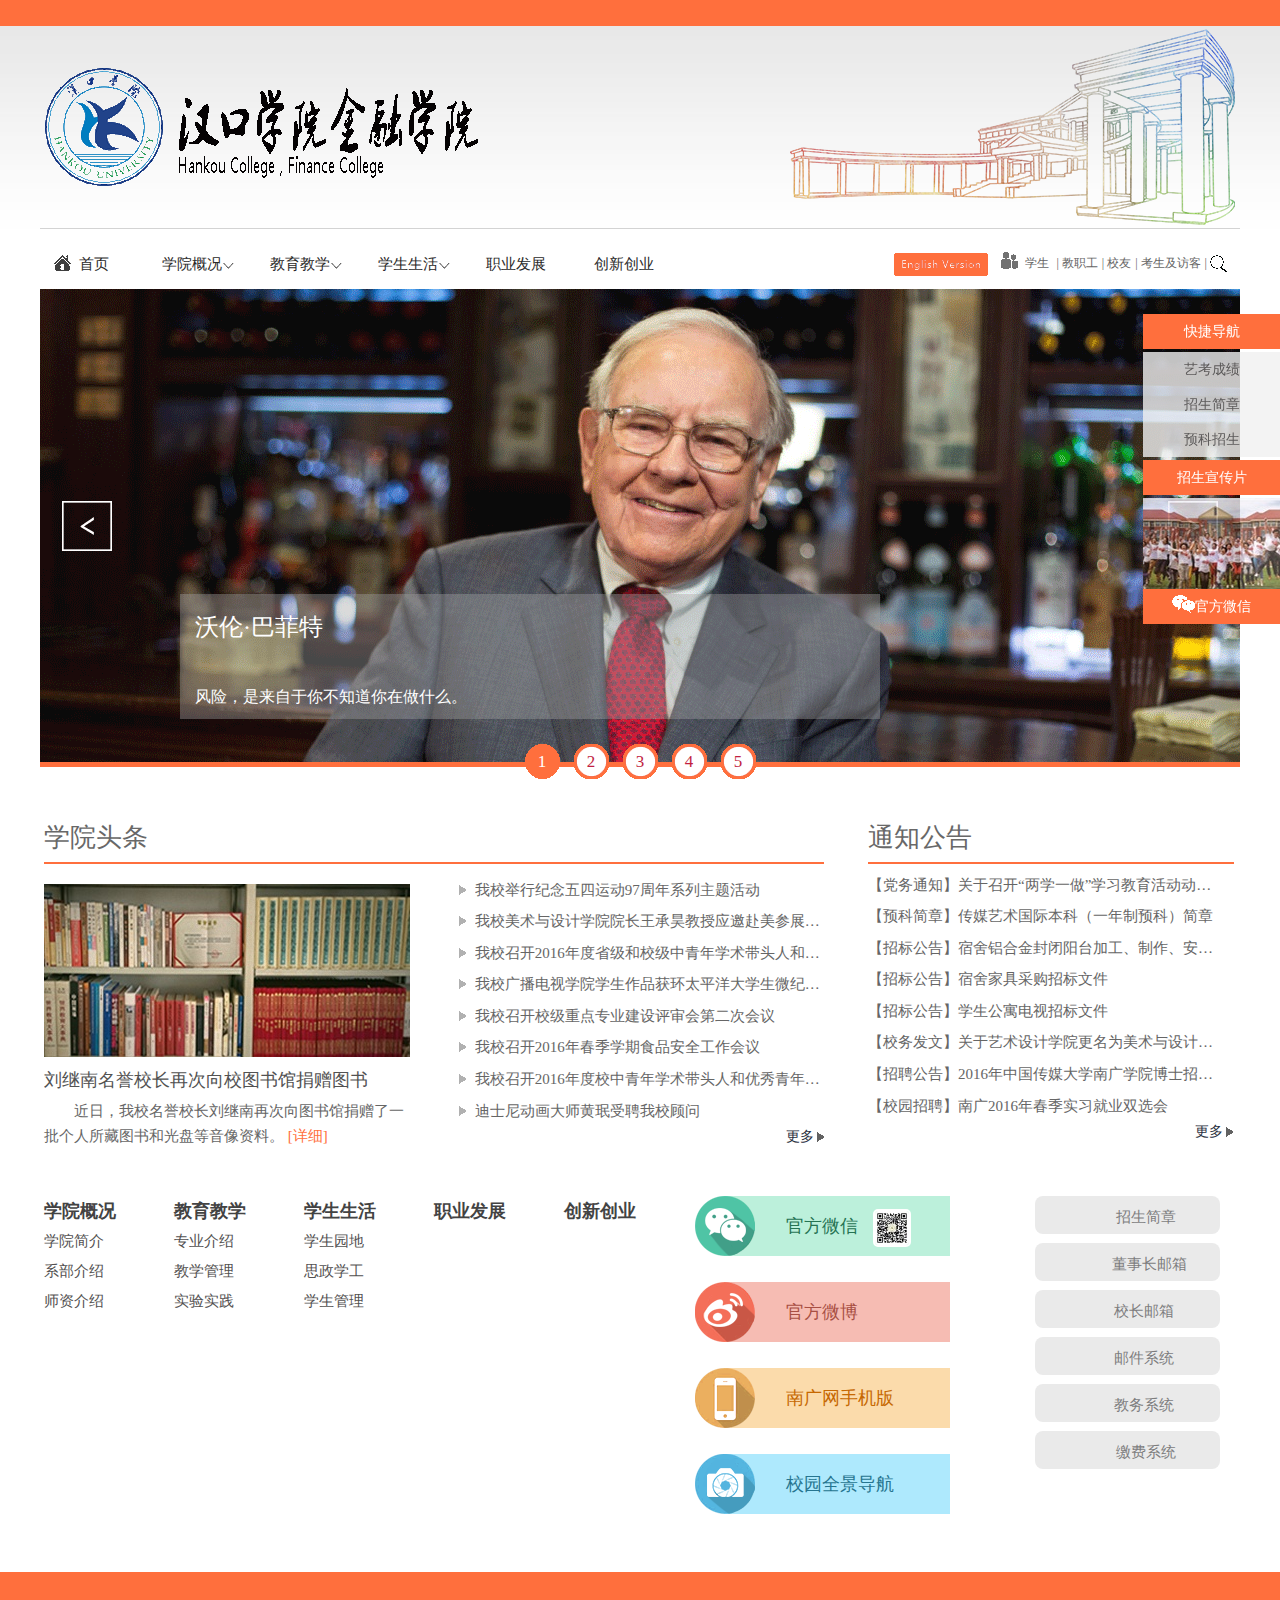
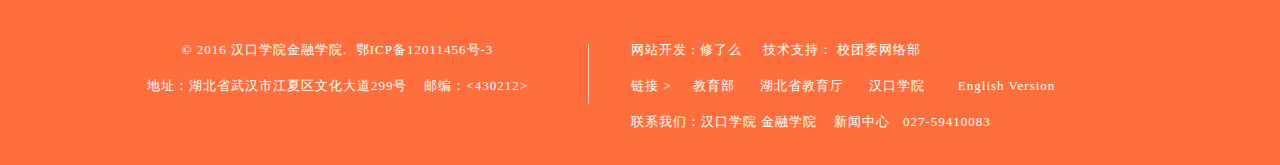
<file: index.html>
<!DOCTYPE html>
<!-- saved from url=(0023)http://www.cucn.edu.cn/ -->
<html lang="en"><head><meta http-equiv="Content-Type" content="text/html; charset=UTF-8">
	<meta charset="UTF-8">
	<meta name="title" content="汉口学院金融学院">
	<meta name="Description" content="汉口学院金融学院">
	<link type="image/x-icon" href="icopic.ico" rel="icon">
	<title>汉口学院金融学院</title>
	<!--[if lte IE 8]>
	  <script type="text/javascript">
		(function(){if(!/*@cc_on!@*/0)return;var e = "abbr,article,aside,audio,bb,canvas,datagrid,datalist,details,dialog,eventsource,figure,footer,header,hgroup,mark,menu,meter,nav,output,progress,section,time,video".split(',');for(var i=0;i<e.length;i++){document.createElement(e[i])}})();
	  </script>
	<![endif]-->
	<!--[if lte IE 8]>
		<script src="http://static.cuctv.com/js/utlis/respond.js"></script>
		<link href="http://static.cuctv.com/cross-domain/respond-proxy.html" id="respond-proxy" rel="respond-proxy" />
		<link href="/respond.proxy.gif" id="respond-redirect" rel="respond-redirect" />
		<script src="http://static.cuctv.com/cross-domain/respond.proxy.js"></script>
	<![endif]-->
	<link rel="stylesheet" href="css/all.css">

</head>
<body>

<div class="redLineMod">
	<div class="reLine"></div>
</div>
<!-- header -->
<header>
	<section class="headContent clearfix">
		<a href="index.html" class="t-logo">
			<img src="img/logo.png" alt="">
		</a>
		<figure class="r-box">
			<img src="img/headerbg.png" alt="">
		</figure>
	</section>
</header>
<!-- navBox -->
<article class="navBox clearfix">
	<section class="nav-t col-836 fl">

		<ul id="navbar" class="collapse nav-list">
			<li>
				<em class="ico-n ico-sheme"></em>
				<a href="img/index.html">首页</a>
			</li>
			<li class="grey">
				<a href="survey.html">学院概况<em class="sbg"></em></a>
				<figure class="sub-menu">
					<a href="survey/xyjj.html" target="_blank">学院简介</a>
					<a href="survey/xbjs.html" target="_blank">系部介绍</a>
					<a href="survey/szjs.html" target="_blank">师资介绍</a>
				</figure>
			</li>
			<li class="grey">
				<a>教育教学<em class="sbg"></em></a>
				<figure class="sub-menu">
					<a href="#" target="_blank">专业介绍</a>
					<a href="#" target="_blank">教学管理</a>
					<a href="#" target="_blank">实验实践</a>
				</figure>
			</li>
			<li class="grey">
				<a>学生生活<em class="sbg"></em></a>
				<figure class="sub-menu">
					<a href="#" target="_blank">学生园地</a>
					<a href="#" target="_blank">思政学工</a>
					<a href="#" target="_blank">学生管理</a>
				</figure>
			</li>
			<li class="grey">
				<a>职业发展</a>
			</li>
			<li class="grey">
				<a>创新创业</a>
			</li>
		</ul>
	</section>
	<section class="nav-b fr">
		<div class="pr">
			<a class="enPort" href="#"></a>
			<span>
				<em class="ico-n ico-stu"></em>
				<a href="#">学生</a>
			</span>|
			<span><a href="#">教职工</a></span>|
			<span><a href="#">校友</a></span>|
			<span><a href="#">考生及访客</a></span>|
			<em class="ico-n ico-ser" id="searchIcon"></em>
		</div>
	</section>
	<figure class="sech-box" id="sech-box">
		<input type="text" class="inp" placeholder="全站搜索" value="">
		<input type="button" class="inp_btn" id="searchBtn" value="搜 索">
	</figure>
</article>	<!-- bannerMod -->
	<section class="bannerMod">
		<div class="slideBanner" id="slideBanner">
			<div class="hd" style="margin-left: -122.5px;">
				<ul class="clearfix">
					<li>1</li>
					<li>2</li>
					<li>3</li>
					<li>4</li>
					<li>5</li>
				</ul>
			</div>
			<div class="bd">
				<ul>
					<li style="display: none;">
						<a href="http://baike.baidu.com/view/24880.htm" target="_blank">
							<img src="img/bft.png" alt="">
							<div class="infoBox">
								<h3>沃伦·巴菲特</h3>
									<p>风险，是来自于你不知道你在做什么。</p>
							</div>
						</a>
					</li>

					<li style="display: list-item;">
						<a href="http://baike.baidu.com/view/776570.htm" target="_blank">
							<img src="img/ljs.png" alt="">
							<div class="infoBox">
								<h3>吉姆·罗杰斯</h3>
									<p>我并不觉得自己聪明，但我确实非常、非常、非常勤奋地工作。如果你能非常努力地工作，也很热爱自己的工作，就有成功的可能</p>
							</div>
						</a>
					</li>

					<li style="display: none;">
						<a href="http://baike.baidu.com/view/91676.htm" target="_blank">
							<img src="img/sls.png" alt="">
							<div class="infoBox">
								<h3>乔治·索罗斯</h3>
									<p>人们认为我不会出错，这完全是一种误解。我坦率地说，对任何事情，我和其他人犯同样多的错误。不过，我的超人之处在于我能认识自己的错误。这便是成功的秘密。我的洞察力关键是在于，认识到了人类思想内在的错误。 </p>
							</div>
						</a>
					</li>

					<li style="display: none;">
						<a href="http://news.163.com/16/0418/00/BKT49C6500014AED.html" target="_blank">
							<img src="img/ks.png" alt="">
								<div class="infoBox">
										<h3>宽松风暴席卷全球股市受益汇市博弈</h3>
										<p>自美联储推出QE以来，全球央行间的宽松政策愈演愈烈，日前，澳洲联储公布利率决议，宣布降息25个基点至历史低点2.75%，此前欧洲央行也将利率降至历史低位0.5%，而且有望向负利率迈进。超级的宽松政策令全球股市大受提振，尤其是宽松力度最为强烈的美国和日本股市近期表现的格外抢眼。</p>
								</div>
						</a>
					</li>

					<li style="display: none;">
						<a href="http://www.ahdztz.com/news/hyxw/20160429433.html" target="_blank">
							<img src="img/jg.png" alt="">
								<div class="infoBox">
									<h3>监管层重拳出击整治互联网金融行业</h3>
									<p>
										4月27日，公安部、最高检、最高法、人民银行、证监会、保监会等14部委组织召开的“防范和处置非法集资法律政策宣传座谈会”在银监会举行，会议由此前成立的“处置非法集资部际联席会议”召集。会议明确要求规范各类融资行为，形成防打结合、打早打小、综合施策、标本兼治的防控机制。
									</p>
								</div>
						</a>
					</li>

				</ul>
			</div>
			<a class="prev" href="javascript:void(0)"></a>
			<a class="next" href="javascript:void(0)"></a>
		</div>
	</section>
	<!-- areaMod -->
	<figure class="areaMod index_tit clearfix">
		<div class="col-781 fl">
			<div class="hd">
				<h3 class="index_tit">
					<a href="news.html" target="_blank">学院头条</a>
				</h3>

			</div>
			<div class="bd">

				<section class="linkTxt col-366 fl">
					<div class="up">
						<div class="pic">
							<a href="news.html" target="_blank">
								<img src="img/cR8oB1ce2Jr-60u3AAF7MqjbvVs782_366X173.jpg" alt="刘继南名誉校长再次向校图书馆捐赠图书">
							</a>
						</div>
						<div class="desc">
							<h3>
								<a class="tit" href="news.html" target="_blank">
									刘继南名誉校长再次向校图书馆捐赠图书
								</a>
							</h3>
							<p class="intro">
								<a class="noUnder" href="news.html" target="_blank">
									近日，我校名誉校长刘继南再次向图书馆捐赠了一批个人所藏图书和光盘等音像资料。
								</a>
								<a class="detail" href="news.html" target="_blank">[详细]</a>
							</p>
						</div>
					</div>
				</section>


				<section class="imNewsr col-366 fr">
					<ul>
						<li>
							<div class="down">
								<em></em>
								<a href="news.html" target="_blank">我校举行纪念五四运动97周年系列主题活动
								</a>
							</div>
						</li>

						<li>
							<div class="down">
								<em></em>
								<a href="news.html" target="_blank">我校美术与设计学院院长王承昊教授应邀赴美参展并创作油画作品</a>
							</div>
						</li>

						<li>
							<div class="down">
								<em></em>
								<a href="news.html" target="_blank">我校召开2016年度省级和校级中青年学术带头人和优秀青年骨干教师培养对象座谈会</a>
							</div>
						</li>

						<li>
							<div class="down">
								<em></em>
								<a href="#" target="_blank">我校广播电视学院学生作品获环太平洋大学生微纪录作品大赛大奖</a>
							</div>
						</li>

						<li>
							<div class="down">
								<em></em>
								<a href="#" target="_blank">我校召开校级重点专业建设评审会第二次会议
								</a>
							</div>
						</li>

						<li>
							<div class="down">
								<em></em>
								<a href="#" target="_blank">我校召开2016年春季学期食品安全工作会议</a>
							</div>
						</li>

						<li>
							<div class="down">
								<em></em>
								<a href="#" target="_blank">我校召开2016年度校中青年学术带头人和优秀青年骨干教师培养对象选拔评审会</a>
							</div>
						</li>

						<li>
							<div class="down">
								<em></em>
								<a href="#" target="_blank">迪士尼动画大师黄珉受聘我校顾问</a>
							</div>
						</li>

					</ul>
					<a class="moreLink fr" href="#" target="_blank">更多<em></em></a>
				</section>
			</div>
		</div>
		<div class="col-366 mar51 fl">
			<div class="up">
				<div class="hd">
					<h3 class="index_tit">
						<a href="#" target="_blank">通知公告</a>
					</h3>
				</div>
				<div class="bd">
					<div class="linkTxt clearfix">
						<ul>
							<li>
								<div class="down">
									<a href="#" target="_blank">【党务通知】关于召开“两学一做”学习教育活动动员大会的通知</a>
								</div>
							</li>

							<li>
								<div class="down">
									<a href="#" target="_blank">【预科简章】传媒艺术国际本科（一年制预科）简章</a>
								</div>
							</li>

							<li>
								<div class="down">
									<a href="#" target="_blank">【招标公告】宿舍铝合金封闭阳台加工、制作、安装工程招标文件</a>
								</div>
							</li>

							<li>
								<div class="down">
									<a href="#" target="_blank">【招标公告】宿舍家具采购招标文件</a>
								</div>
							</li>

							<li>
								<div class="down">
									<a href="#" target="_blank">【招标公告】学生公寓电视招标文件</a>
								</div>
							</li>

							<li>
								<div class="down">
									<a href="#" target="_blank">【校务发文】关于艺术设计学院更名为美术与设计学院的通知</a>
								</div>
							</li>

							<li>
								<div class="down">
									<a href="#" target="_blank">【招聘公告】2016年中国传媒大学南广学院博士招聘公告</a>
								</div>
							</li>

							<li>
								<div class="down">
									<a href="#" target="_blank">【校园招聘】南广2016年春季实习就业双选会</a>
								</div>
							</li>

						</ul>
						<a class="moreLink fr" href="#" target="_blank">更多<em></em></a>
					</div>
				</div>
			</div>
		</div>
	</figure>

	<!-- footerArea -->
	<section class="footerArea clearfix">
		<div class="footerNav col-750 fl">
			<ul>
				<li>
					<dl>
						<dt><a href="survey.html" target="_blank">学院概况</a></dt>
						<dd><a href="survey/xyjj.html" target="_blank">学院简介</a></dd>
						<dd><a href="survey/xbjs.html" target="_blank">系部介绍</a></dd>
						<dd><a href="survey/szjs.html" target="_blank">师资介绍</a></dd>
					</dl>
				</li>
				<li>
					<dl>
						<dt><a href="#" target="_blank">教育教学</a></dt>
						<dd><a href="#" target="_blank">专业介绍</a></dd>
						<dd><a href="#" target="_blank">教学管理</a></dd>
						<dd><a href="#" target="_blank">实验实践</a></dd>
					</dl>
				</li>
				<li>
					<dl>
						<dt><a href="#" target="_blank">学生生活</a></dt>
						<dd><a href="#" target="_blank">学生园地</a></dd>
						<dd><a href="#" target="_blank">思政学工</a></dd>
						<dd><a href="#" target="_blank">学生管理</a></dd>
					</dl>
				</li>
				<li>
					<dl>
						<dt><a href="#" target="_blank">职业发展</a></dt>
					</dl>
				</li>
				<li>
					<dl>
						<dt><a href="#" target="_blank">创新创业</a></dt>
					</dl>
				</li>
			</ul>
		</div>
		<div class="sweepCode col-214 fl">
			<ul>
				<li class="qrMod">
					<i class="footwe wxin"></i>
					<span>
						<q>官方微信</q>
						<em class="qrCode">
							<img class="qrImg" src="img/WeChatSmall.jpg" alt="">
							<div class="qrPop">
								<img src="img/WeChatBig.jpg" alt="">
							</div>
						</em>
					</span>
				</li>
				<li class="blogMod">
					<a href="#" target="_blank">
						<i class="footwe xinl"></i>
						官方微博
					</a>
				</li>
				<li class="wapMod">
					<a href="#">
						<i class="footwe shouj"></i>
						南广网手机版
					</a>
				</li>
				<li class="viewMod">
					<a href="#">
						<i class="footwe dhang"></i>
						校园全景导航
					</a>
				</li>
			</ul>
		</div>
		<div class="systemMod col-233 fr">
			<ul>
				<li>
					<em class="zs"></em><a href="#" target="_blank">招生简章</a>
				</li>
				<li>
					<a href="javascript:;" class="second" target="_blank"><em class="dsz"></em>董事长邮箱</a>
				</li>
				<li>
					<a href="#" target="_blank"><em class="xz"></em>校长邮箱</a>
				</li>
				<li>
					<a href="#" target="_blank"><em class="yj"></em>邮件系统</a>
				</li>
				<li>
					<a href="#" target="_blank"><em class="jw"></em>教务系统</a>
				</li>
				<li>
					<em class="jf"></em><a href="javascript:void(0)">缴费系统 </a>
				</li>
			</ul>
		</div>
	</section>

	<!-- copyright -->
	<footer class="copyright">
		<div class="copyContent">
			<div class="copyLeft fl">
				<p>
					<span style="font-size:13px;">© 2016 汉口学院金融学院.&nbsp;&nbsp;鄂ICP备12011456号-3</span>
				</p>
				<p>
					<span style="font-size:13px;">地址：湖北省武汉市江夏区文化大道299号&nbsp;&nbsp;&nbsp;&nbsp;邮编：<430212></430212></span>
				</p>
			</div>
			<div class="copyRight fr">
				<p>
					<span style="font-size:13px;">网站开发 : </span>
					<a href="http://www.xiuleme.top/" target="_blank">
						<span style="font-size:13px;">修了么</span>
					</a>
					<span style="font-size:13px;">&nbsp;&nbsp;&nbsp;&nbsp;技术支持：</span>
					<a href="javascript:void(0)">
						<span style="font-size:13px;">校团委网络部</span>
					</a>
				</p>
				<p>
					<span style="font-size:13px;">链接 &gt;&nbsp;&nbsp;&nbsp;&nbsp;</span>
					<a href="http://www.moe.edu.cn/" target="_blank">
						<span style="font-size:13px;">教育部</span>
					</a>
					<span style="font-size:13px;">&nbsp;&nbsp;&nbsp;&nbsp;</span>
					<a href="http://www.hbe.gov.cn/" target="_blank">
						<span style="font-size:13px;">湖北省教育厅</span>
					</a>
					<span style="font-size:13px;">&nbsp;&nbsp;&nbsp;&nbsp;</span>
					<a href="http://www.hkxy.edu.cn/" target="_blank">
						<span style="font-size:13px;">汉口学院</span>
					</a>
					<span style="font-size:13px;">&nbsp;&nbsp;&nbsp;</span>
					<span style="font-size:13px;">&nbsp;&nbsp;</span>
					<a href="javascript:void(0)">
						<span style="font-size:13px;">English Version</span>
					</a>
				</p>
				<p>
					<span style="font-size:13px;">联系我们：汉口学院 金融学院&nbsp;&nbsp;&nbsp;&nbsp;新闻中心&nbsp;&nbsp;&nbsp;027-59410083
					</span>
				</p>
			</div>
		</div>
	</footer>
	<!-- goTop -->
	<div class="goTop" id="goTop">
		<em></em>
	</div>	<!-- importantNav -->
	<div class="importantNav" id="importantNav">
		<dl class="first">
			<dt>快捷导航</dt>
			<dd>
				<a class="titItem" href="#" target="_blank">艺考成绩</a>
				<div class="floatItem">
					<div class="wrap">
						<img src="img/Art.jpg" alt="">
					</div>
					<a class="subcon" href="#" target="_blank">2016年艺考成绩查询</a>
				</div>
			</dd>

			<dd>
				<a class="titItem" href="#" target="_blank">招生简章</a>
				<div class="floatItem">
					<div class="wrap">
						<img src="img/catalog.jpg" alt="">
					</div>
					<a class="subcon" href="#" target="_blank">2016艺术类招生简章</a>
				</div>
			</dd>

			<dd>
				<a class="titItem" href="#" target="_blank">预科招生</a>
				<div class="floatItem">
					<div class="wrap">
						<img src="img/recruit students.jpg" alt="">
					</div>
					<a class="subcon" href="#" target="_blank">国际本科预科简章</a>
				</div>
			</dd>

		</dl>
		<dl class="second">
			<dt>招生宣传片</dt>
			<dd>
				<a href="#" target="_blank">
					<img src="img/cR9ARlbevDnYHnVSAAAp3J1JsAM034_137X91.jpg" alt="">
				</a>
			</dd>
		</dl>
		<dl class="third">
			<dt><em class="ico-n ico-wwx"></em>官方微信</dt>
			<dd>
				<div>
					<img src="img/sidebar.jpg" alt="">
				</div>
			</dd>
		</dl>
	</div>
<script type="text/javascript" src="js/jquery-1.7.2.min.js"></script>
<script type="text/javascript" src="js/super_slide.js"></script>
<script type="text/javascript" src="js/nby.js"></script>
<script type="text/javascript" src="js/zoomImgRollover.js"></script>

<script type="text/javascript">
jq(function(){
	});
</script>

</body>
</html>
</file>
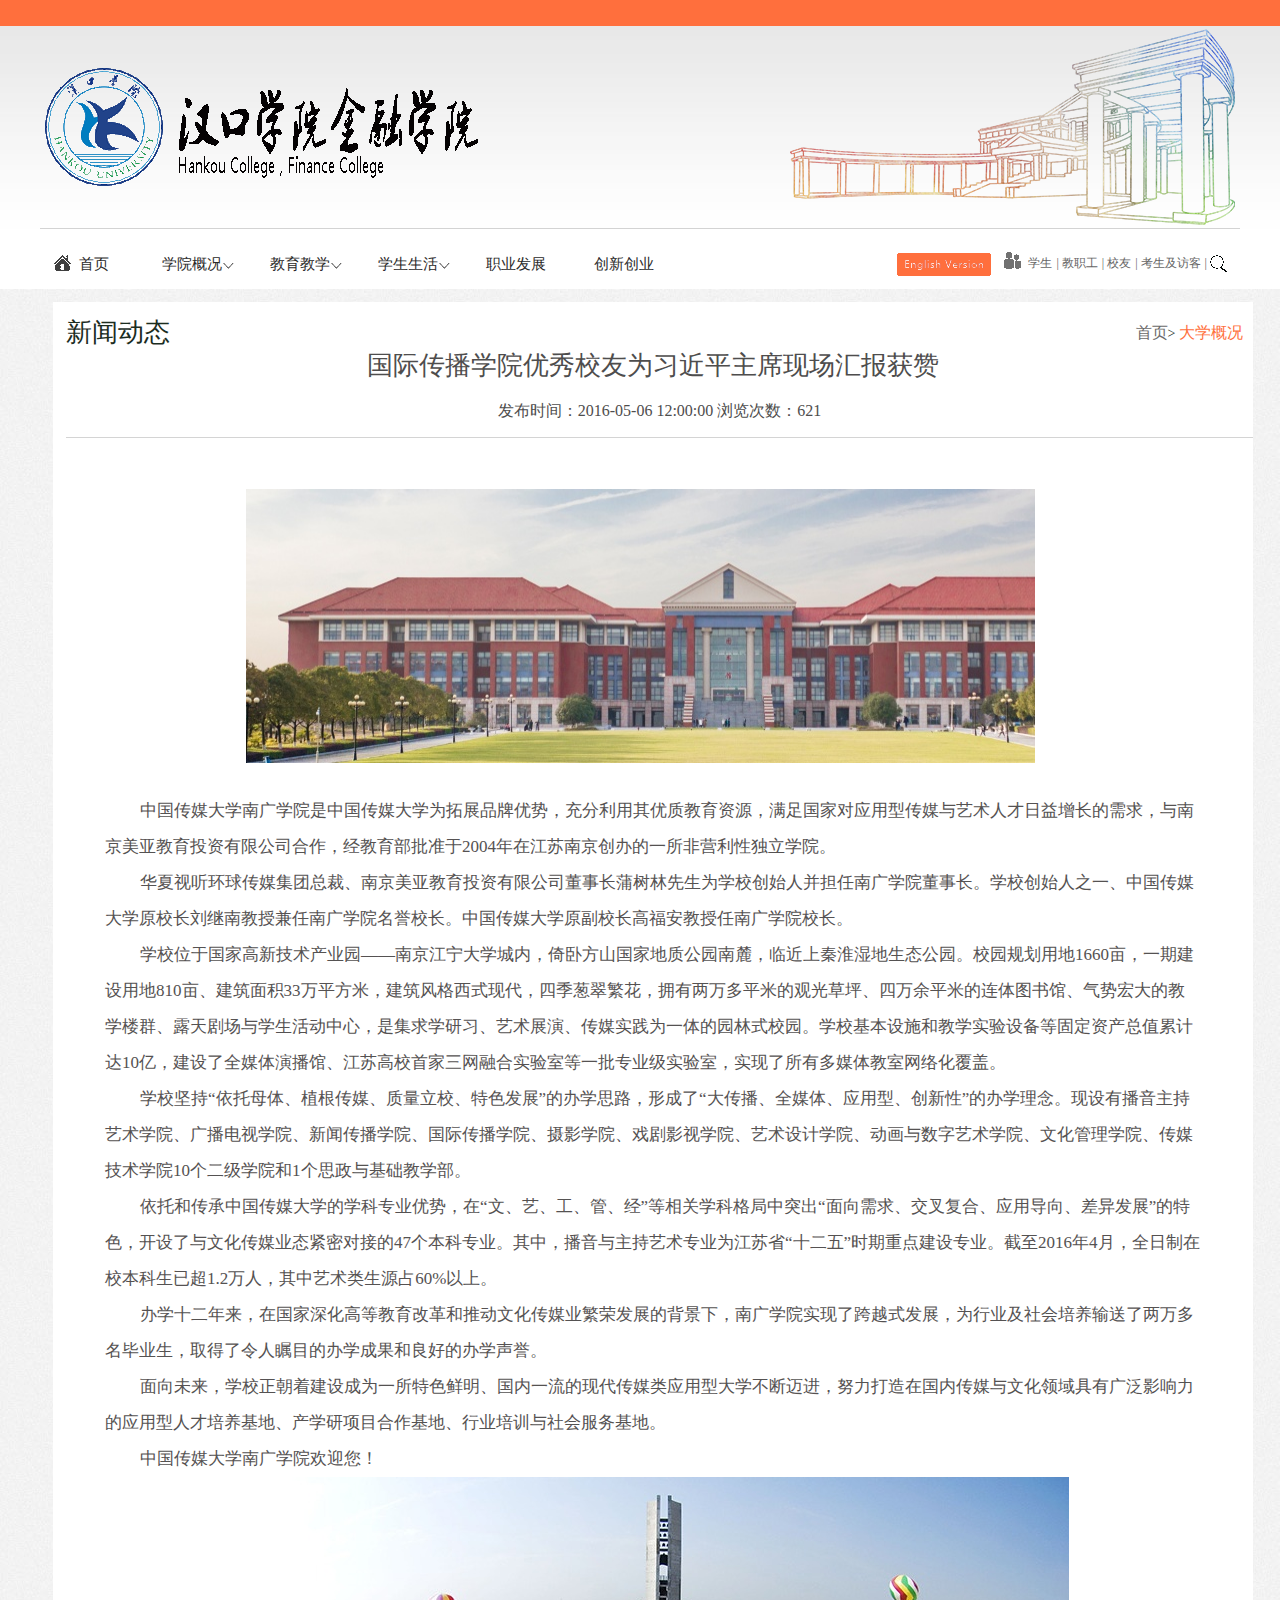
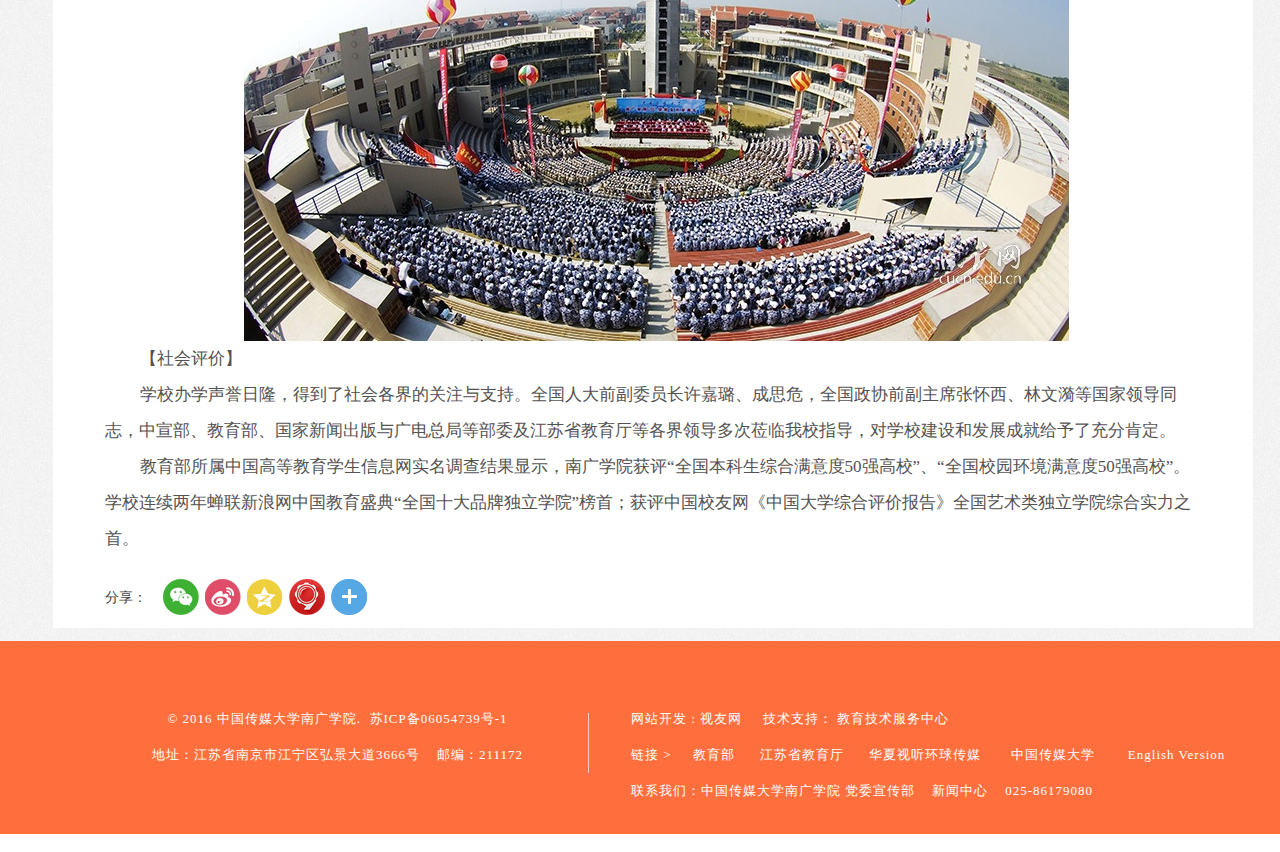
<file: news-1.html>
<!DOCTYPE html>
<!-- saved from url=(0028)#intro -->
<html lang="en"><head><meta http-equiv="Content-Type" content="text/html; charset=UTF-8">
	<meta charset="UTF-8">
	<meta name="title" content="新闻动态">
			<link type="image/x-icon" href="icopic.ico" rel="icon">
	<title>新闻动态</title>
	<!--[if lte IE 8]>
	  <script type="text/javascript">
		(function(){if(!/*@cc_on!@*/0)return;var e = "abbr,article,aside,audio,bb,canvas,datagrid,datalist,details,dialog,eventsource,figure,footer,header,hgroup,mark,menu,meter,nav,output,progress,section,time,video".split(',');for(var i=0;i<e.length;i++){document.createElement(e[i])}})();
	  </script>
	<![endif]-->
	<!--[if lte IE 8]>
		<script src="http://static.cuctv.com/js/utlis/respond.js"></script>
		<link href="http://static.cuctv.com/cross-domain/respond-proxy.html" id="respond-proxy" rel="respond-proxy" />
		<link href="/respond.proxy.gif" id="respond-redirect" rel="respond-redirect" />
		<script src="http://static.cuctv.com/cross-domain/respond.proxy.js"></script>
	<![endif]-->


<script src="js/share.js"></script>
<link rel="stylesheet" href="css/dxgk.css">
<link rel="stylesheet" href="css/all.css">
</head>
<body>
<div class="redLineMod">
	<div class="reLine"></div>
</div>
<!-- header -->
<header>
	<section class="headContent clearfix">
		<a href="../汉口学院金融学院/index.html" class="t-logo">
			<img src="img/logo.png" alt="">
		</a>
		<figure class="r-box">
			<img src="img/headerbg.png" alt="">
		</figure>
	</section>
</header>
<!-- navBox -->
<article class="navBox clearfix">
	<section class="nav-t col-836 fl">
		<ul class="nav-list">
			<li>
				<em class="ico-n ico-sheme"></em>
				<a href="../汉口学院金融学院/index.html">首页</a>
			</li>
			<li class="grey">
				<a href="survey.html">学院概况<em class="sbg"></em></a>
				<figure class="sub-menu">
					<a href="survey/xyjj.html" target="_blank">学院简介</a>
					<a href="survey/xbjs.html" target="_blank">系部介绍</a>
					<a href="survey/szjs.html" target="_blank">师资介绍</a>
				</figure>
			</li>
			<li class="grey">
				<a>教育教学<em class="sbg"></em></a>
				<figure class="sub-menu">
					<a href="#" target="_blank">专业介绍</a>
					<a href="#" target="_blank">教学管理</a>
					<a href="#" target="_blank">实验实践</a>
				</figure>
			</li>
			<li class="grey">
				<a>学生生活<em class="sbg"></em></a>
				<figure class="sub-menu">
					<a href="#" target="_blank">学生园地</a>
					<a href="#" target="_blank">思政学工</a>
					<a href="#" target="_blank">学生管理</a>
				</figure>
			</li>
			<li class="grey">
				<a>职业发展</a>
			</li>
			<li class="grey">
				<a>创新创业</a>
			</li>
		</ul>
	</section>
	<section class="nav-b fr">
		<div class="pr">
			<a class="enPort" href="#"></a>
			<span>  <em class="ico-n ico-stu"></em>  <a href="#">学生</a></span>|
			<span>  <a href="#">教职工</a></span>|
			<span>  <a href="#">校友</a></span>|
			<span>  <a href="#">考生及访客</a></span>|
			<em class="ico-n ico-ser" id="searchIcon"></em>
		</div>
	</section>
	<figure class="sech-box" id="sech-box">
		<input type="text" class="inp" placeholder="全站搜索" value="">
		<input type="button" class="inp_btn" id="searchBtn" value="搜 索">
	</figure>
</article>	<!-- main -->

	<!-- wrap-situation -->
	<div class="wrap-situation">
		<div class="situation-content col-1200 dingwei clearfix">

			<div class="content-right fl col-1200">
				<article class="main-conner">
					<div class="heade-title">
						<div class="sub-content-title">
							<span class="content-title">新闻动态</span>
							<div class="title-nav">
	            	<a href="index.html">首页</a>&gt;
								<a class="current" href="#">大学概况</a>
	            </div>
						</div>

						<div class="content-art">
							<h1>国际传播学院优秀校友为习近平主席现场汇报获赞</h1>
							<div class="attr">发布时间：2016-05-06 12:00:00 浏览次数：621</div>
						</div>
          </div>
                  	<!--内容图片滚动-->
          <div id="slideBox" class="slideBox">
						<div class="bd">
							<div class="tempWrap" style="overflow:hidden; position:relative; width:969px">
								<ul style="width: 969px; left: 0px; position: relative; overflow: hidden; padding: 0px; margin: 0px;">
									<li style="float: left; width: 969px;">
										<a>
											<img class="slideBox-margin" src="img/cR9ARlajddbg3CImAAeuAwQLaz0714_969X274.jpg">
										</a>
									</li>
								</ul>
							</div>
						</div>
					</div>
										<!--内容图片滚动结束-->
					<section class="main-text xsky-text wenzi-zl">
						<p>
							中国传媒大学南广学院是中国传媒大学为拓展品牌优势，充分利用其优质教育资源，满足国家对应用型传媒与艺术人才日益增长的需求，与南京美亚教育投资有限公司合作，经教育部批准于2004年在江苏南京创办的一所非营利性独立学院。
						</p>
						<p>
							华夏视听环球传媒集团总裁、南京美亚教育投资有限公司董事长蒲树林先生为学校创始人并担任南广学院董事长。学校创始人之一、中国传媒大学原校长刘继南教授兼任南广学院名誉校长。中国传媒大学原副校长高福安教授任南广学院校长。
						</p>
						<p>
							学校位于国家高新技术产业园——南京江宁大学城内，倚卧方山国家地质公园南麓，临近上秦淮湿地生态公园。校园规划用地1660亩，一期建设用地810亩、建筑面积33万平方米，建筑风格西式现代，四季葱翠繁花，拥有两万多平米的观光草坪、四万余平米的连体图书馆、气势宏大的教学楼群、露天剧场与学生活动中心，是集求学研习、艺术展演、传媒实践为一体的园林式校园。学校基本设施和教学实验设备等固定资产总值累计达10亿，建设了全媒体演播馆、江苏高校首家三网融合实验室等一批专业级实验室，实现了所有多媒体教室网络化覆盖。
						</p>
						<p>
							学校坚持“依托母体、植根传媒、质量立校、特色发展”的办学思路，形成了“大传播、全媒体、应用型、创新性”的办学理念。现设有播音主持艺术学院、广播电视学院、新闻传播学院、国际传播学院、摄影学院、戏剧影视学院、艺术设计学院、动画与数字艺术学院、文化管理学院、传媒技术学院10个二级学院和1个思政与基础教学部。
						</p>
						<p>
							依托和传承中国传媒大学的学科专业优势，在“文、艺、工、管、经”等相关学科格局中突出“面向需求、交叉复合、应用导向、差异发展”的特色，开设了与文化传媒业态紧密对接的47个本科专业。其中，播音与主持艺术专业为江苏省“十二五”时期重点建设专业。截至2016年4月，全日制在校本科生已超1.2万人，其中艺术类生源占60%以上。
						</p>
						<p>
							办学十二年来，在国家深化高等教育改革和推动文化传媒业繁荣发展的背景下，南广学院实现了跨越式发展，为行业及社会培养输送了两万多名毕业生，取得了令人瞩目的办学成果和良好的办学声誉。
						</p>
						<p>
							面向未来，学校正朝着建设成为一所特色鲜明、国内一流的现代传媒类应用型大学不断迈进，努力打造在国内传媒与文化领域具有广泛影响力的应用型人才培养基地、产学研项目合作基地、行业培训与社会服务基地。
						</p>
						<p>
							中国传媒大学南广学院欢迎您！
						</p>
						<p>
							<img class="Margin" alt="" src="img/dNXNClbcLXLcOajfAAPEVVGMteY551_825X464.jpg">
						</p>
						<p>
							【社会评价】
						</p>
						<p>
							学校办学声誉日隆，得到了社会各界的关注与支持。全国人大前副委员长许嘉璐、成思危，全国政协前副主席张怀西、林文漪等国家领导同志，中宣部、教育部、国家新闻出版与广电总局等部委及江苏省教育厅等各界领导多次莅临我校指导，对学校建设和发展成就给予了充分肯定。
						</p>
						<p>
							教育部所属中国高等教育学生信息网实名调查结果显示，南广学院获评“全国本科生综合满意度50强高校”、“全国校园环境满意度50强高校”。学校连续两年蝉联新浪网中国教育盛典“全国十大品牌独立学院”榜首；获评中国校友网《中国大学综合评价报告》全国艺术类独立学院综合实力之首。
						</p>
						<p>
							<br>
						</p>
					</section>
					<!-- page -->
					<figure class="news-pagelist"></figure>
					<section id="fen-xiang" class="fen-xiang fen-leftwu">
						<div class="fx-nav clearfix" id="fx-nav">
							分享：
							<div class="shareIcons bdsharebuttonbox bdshare-button-style0-32" data-bd-bind="1462764931875">
								<a class="fx1" href="#" data-cmd="weixin" title="分享到微信"></a>
								<a class="fx2" href="#" data-cmd="tsina" title="分享到新浪微博"></a>
								<a class="fx3" href="#" data-cmd="qzone" title="分享到QQ空间"></a>
								<a class="fx4" href="#" type="shiyou"></a>
								<a class="fx5 bds_more" href="#" data-cmd="more"></a>
							</div>
						</div>
	<script>window._bd_share_config={"common":{"bdSnsKey":{},"bdText":"","bdMini":"2","bdMiniList":false,"bdPic":"","bdStyle":"0","bdSize":"32"},"share":{}};with(document)0[(getElementsByTagName('head')[0]||body).appendChild(createElement('script')).src='http://bdimg.share.baidu.com/static/api/js/share.js?v=89860593.js?cdnversion='+~(-new Date()/36e5)];</script>
					</section>
				</article>
			</div>
		</div>
	</div>
	<!-- copyright -->
	<footer class="copyright">
		<div class="copyContent">
			<div class="copyLeft fl">
				<p>
					<span style="font-size:13px;">© 2016 中国传媒大学南广学院.&nbsp;&nbsp;苏ICP备06054739号-1</span>
				</p>
				<p>
					<span style="font-size:13px;">地址：江苏省南京市江宁区弘景大道3666号&nbsp;&nbsp;&nbsp;&nbsp;邮编：211172</span>
				</p>
			</div>
			<div class="copyRight fr">
				<p>
					<span style="font-size:13px;">网站开发 : </span>
					<a href="#" target="_blank">
						<span style="font-size:13px;">视友网</span>
					</a>
					<span style="font-size:13px;">&nbsp;&nbsp;&nbsp;&nbsp;技术支持：</span>
					<a href="javascript:void(0)">
						<span style="font-size:13px;">教育技术服务中心</span>
					</a>
				</p>
				<p>
					<span style="font-size:13px;">链接 &gt;&nbsp;&nbsp;&nbsp;&nbsp;</span>
					<a href="#" target="_blank">
						<span style="font-size:13px;">教育部</span>
					</a>
					<span style="font-size:13px;">&nbsp;&nbsp;&nbsp;&nbsp;</span>
					<a href="#" target="_blank">
						<span style="font-size:13px;">江苏省教育厅</span>
					</a>
					<span style="font-size:13px;">&nbsp;&nbsp; &nbsp;
						<a href="#" target="_blank">
							<span style="font-size:13px;">华夏视听环球传媒</span>
						</a><span style="font-size:13px;">&nbsp;
						</span>&nbsp; &nbsp;
					</span>
					<a href="#" target="_blank">
						<span style="font-size:13px;">中国传媒大学</span>
					</a>
					<span style="font-size:13px;">&nbsp;&nbsp;&nbsp;</span>
					<span style="font-size:13px;">&nbsp;&nbsp;</span>
					<a href="javascript:void(0)">
						<span style="font-size:13px;">English Version</span>
					</a>
				</p>
				<p>
					<span style="font-size:13px;">联系我们：中国传媒大学南广学院 党委宣传部&nbsp;&nbsp;&nbsp;&nbsp;新闻中心&nbsp;&nbsp;&nbsp;&nbsp;025-86179080</span>
				</p>
			</div>
		</div>
	</footer>
	<!-- goTop -->
	<div class="goTop" id="goTop" style="display: none;">
		<em></em>
	</div>
<script type="text/javascript" src="js/jquery-1.7.2.min.js"></script>
<script type="text/javascript" src="js/super_slide.js"></script>
<script type="text/javascript" src="js/nby.js"></script>
<script type="text/javascript" src="js/zoomImgRollover.js"></script>

<script type="text/javascript">
jq(function(){
	});
</script>

<div class="whiPopupContainer" style="display: block; visibility: hidden;">
  <div class="whiPopupIcon"></div>
  <p class="whiPopupText">Drag the image here to save it to your collection</p>
</div>
</body>
</html>
</file>
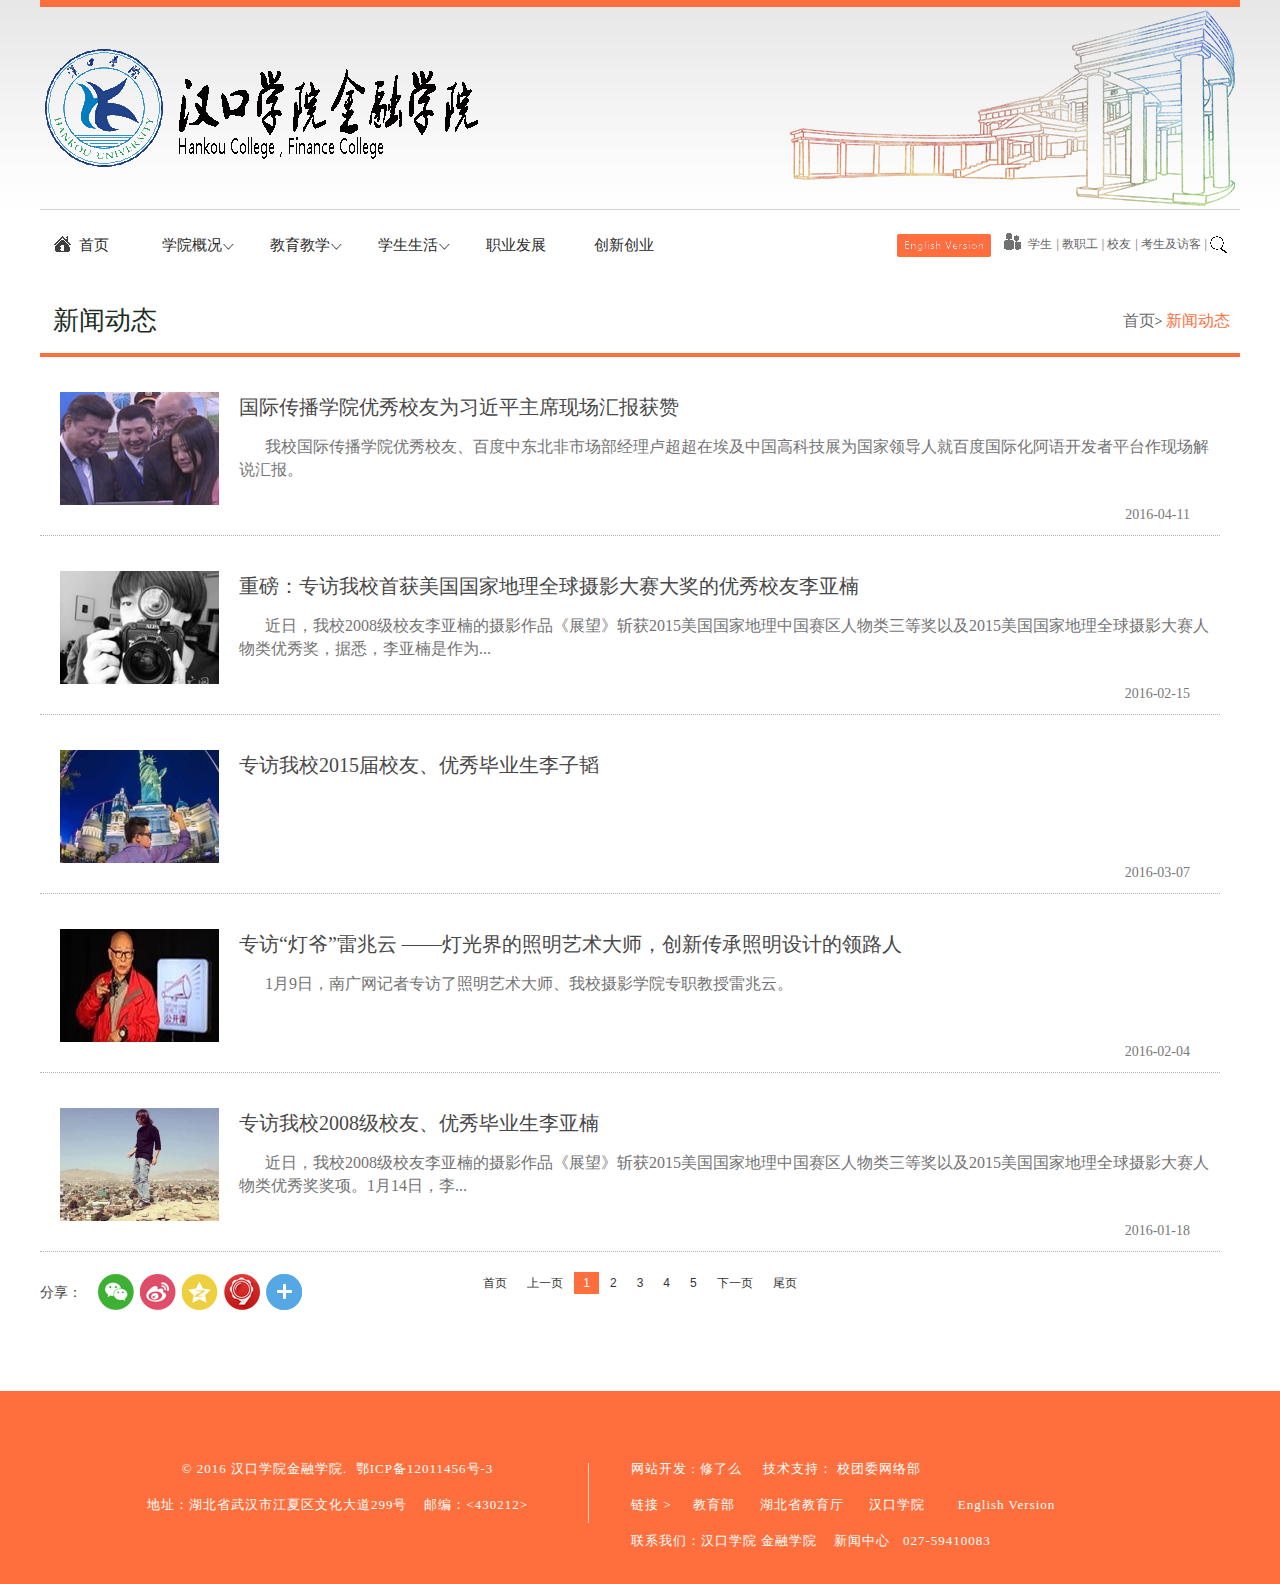
<file: news.html>
<!DOCTYPE html>
<!-- saved from url=(0028)#intro -->
<html lang="en"><head><meta http-equiv="Content-Type" content="text/html; charset=UTF-8">
	<meta charset="UTF-8">
	<meta name="title" content="学院头条">
			<link type="image/x-icon" href="icopic.ico" rel="icon">
	<title>学院头条</title>
	<!--[if lte IE 8]>
	  <script type="text/javascript">
		(function(){if(!/*@cc_on!@*/0)return;var e = "abbr,article,aside,audio,bb,canvas,datagrid,datalist,details,dialog,eventsource,figure,footer,header,hgroup,mark,menu,meter,nav,output,progress,section,time,video".split(',');for(var i=0;i<e.length;i++){document.createElement(e[i])}})();
	  </script>
	<![endif]-->
	<!--[if lte IE 8]>
		<script src="http://static.cuctv.com/js/utlis/respond.js"></script>
		<link href="http://static.cuctv.com/cross-domain/respond-proxy.html" id="respond-proxy" rel="respond-proxy" />
		<link href="/respond.proxy.gif" id="respond-redirect" rel="respond-redirect" />
		<script src="http://static.cuctv.com/cross-domain/respond.proxy.js"></script>
	<![endif]-->


<script src="js/share.js"></script>
<link rel="stylesheet" href="css/dxgk.css">
<link rel="stylesheet" href="css/all.css">
</head>
<body>
<script type="text/javascript">
if(/(iPhone|iPod|iOS|Android)/i.test(navigator.userAgent)){
	document.getElementsByTagName('body')[0].innerHTML = '<p style="margin:100px auto;font-size:30px;text-align:center;">正在加载 ...</p>';
	if('http://'+location.hostname != 'index.html'){
		location.href = 'index.html'+location.pathname + location.search;
	}
}
</script><!-- header -->
	<div class="lineMod">
		<div class="lineL"></div>
	</div>
  <header>
  	<section class="headContent clearfix">
  		<a href="../汉口学院金融学院/index.html" class="t-logo">
  			<img src="img/logo.png" alt="">
  		</a>
  		<figure class="r-box">
  			<img src="img/headerbg.png" alt="">
  		</figure>
  	</section>
  </header>
	<!-- newsNav -->
  <article class="navBox clearfix">
  	<section class="nav-t col-836 fl">
  		<ul class="nav-list">
  			<li>
  				<em class="ico-n ico-sheme"></em>
  				<a href="../汉口学院金融学院/index.html">首页</a>
  			</li>
  			<li class="grey">
  				<a href="survey.html">学院概况<em class="sbg"></em></a>
  				<figure class="sub-menu">
  					<a href="survey/xyjj.html" target="_blank">学院简介</a>
  					<a href="survey/xbjs.html" target="_blank">系部介绍</a>
  					<a href="survey/szjs.html" target="_blank">师资介绍</a>
  				</figure>
  			</li>
  			<li class="grey">
  				<a>教育教学<em class="sbg"></em></a>
  				<figure class="sub-menu">
  					<a href="#" target="_blank">专业介绍</a>
  					<a href="#" target="_blank">教学管理</a>
  					<a href="#" target="_blank">实验实践</a>
  				</figure>
  			</li>
  			<li class="grey">
  				<a>学生生活<em class="sbg"></em></a>
  				<figure class="sub-menu">
  					<a href="#" target="_blank">学生园地</a>
  					<a href="#" target="_blank">思政学工</a>
  					<a href="#" target="_blank">学生管理</a>
  				</figure>
  			</li>
  			<li class="grey">
  				<a>职业发展</a>
  			</li>
  			<li class="grey">
  				<a>创新创业</a>
  			</li>
  		</ul>
  	</section>
  	<section class="nav-b fr">
  		<div class="pr">
  			<a class="enPort" href="#"></a>
  			<span>  <em class="ico-n ico-stu"></em>  <a href="#">学生</a></span>|
  			<span>  <a href="#">教职工</a></span>|
  			<span>  <a href="#">校友</a></span>|
  			<span>  <a href="#">考生及访客</a></span>|
  			<em class="ico-n ico-ser" id="searchIcon"></em>
  		</div>
  	</section>
  	<figure class="sech-box" id="sech-box">
  		<input type="text" class="inp" placeholder="全站搜索" value="">
  		<input type="button" class="inp_btn" id="searchBtn" value="搜 索">
  	</figure>
  </article>	<!-- mewsmain -->
	<section class="news-main col-1200 clearfix">
		<section class="new-862 col-1200">
			<div class="news-title clearfix">
        <div class="heade-title">
          <div class="sub-content-title">
            <span class="content-title">新闻动态</span>
            <div class="title-nav">
              <a href="index.html">首页</a>&gt;
              <a class="current" href="#">新闻动态</a>
            </div>
          </div>
        </div>
			</div>
			<div class="main-conner">
				<div class="person-list clearfix">
					<ul class="main-middle">
						<li>
							<a class="Lpic fl" href="news-1.html" target="_blank">
								<img src="img/cR9ARlcKw6C2PZO8AAA1RWAc-JI654_159X113.jpg" alt="">
							</a>
							<div class="rBox col-973 fl">
								<h3>
                  <a href="news-1.html" target="_blank">国际传播学院优秀校友为习近平主席现场汇报获赞</a>
                </h3>
								<p class="desc">我校国际传播学院优秀校友、百度中东北非市场部经理卢超超在埃及中国高科技展为国家领导人就百度国际化阿语开发者平台作现场解说汇报。</p>
								<p class="time">2016-04-11</p>
							</div>
						</li>

						<li>
							<a class="Lpic fl" href="#" target="_blank">
								<img src="img/dNXNClbecbXf9tO2AACf7oP5qYw979_159X113.png" alt="">
							</a>
							<div class="rBox col-973 fl">
								<h3>
                  <a href="#" target="_blank">重磅：专访我校首获美国国家地理全球摄影大赛大奖的优秀校友李亚楠</a>
                </h3>
								<p class="desc">近日，我校2008级校友李亚楠的摄影作品《展望》斩获2015美国国家地理中国赛区人物类三等奖以及2015美国国家地理全球摄影大赛人物类优秀奖，据悉，李亚楠是作为...</p>
								<p class="time">2016-02-15</p>
							</div>
						</li>

						<li>
							<a class="Lpic fl" href="#" target="_blank">
								<img src="img/cR9ARlbecVWG2uBmAABF00UPvGc245_159X113.jpg" alt="">
							</a>
							<div class="rBox col-973 fl">
								<h3>
                  <a href="#" target="_blank">专访我校2015届校友、优秀毕业生李子韬</a>
                </h3>
								<p class="desc"></p>
								<p class="time">2016-03-07</p>
							</div>
						</li>

						<li>
							<a class="Lpic fl" href="#" target="_blank">
								<img src="img/cR9ARlbcOanj_OUcAAASBi8tPS8386_159X113.jpg" alt="">
							</a>
							<div class="rBox col-973 fl">
								<h3><a href="#" target="_blank">专访“灯爷”雷兆云 ——灯光界的照明艺术大师，创新传承照明设计的领路人</a></h3>
								<p class="desc">1月9日，南广网记者专访了照明艺术大师、我校摄影学院专职教授雷兆云。</p>
								<p class="time">2016-02-04</p>
							</div>
						</li>

						<li>
							<a class="Lpic fl" href="#" target="_blank">
								<img src="img/cR9ARlbb_kSvN23ZAADxcOF1nO0263_159X113.jpg" alt="">
							</a>
							<div class="rBox col-973 fl">
								<h3><a href="#" target="_blank">专访我校2008级校友、优秀毕业生李亚楠</a></h3>
								<p class="desc">近日，我校2008级校友李亚楠的摄影作品《展望》斩获2015美国国家地理中国赛区人物类三等奖以及2015美国国家地理全球摄影大赛人物类优秀奖奖项。1月14日，李...</p>
								<p class="time">2016-01-18</p>
							</div>
						</li>

					</ul>
				</div>
				<!-- 分享 -->
				<section id="fen-xiang" class="fen-xiang">
	<div class="fx-nav clearfix" id="fx-nav">
		分享：
		<div class="shareIcons bdsharebuttonbox bdshare-button-style0-32" data-bd-bind="1463839186529">
			<a class="fx1" href="#" data-cmd="weixin" title="分享到微信"></a>
			<a class="fx2" href="#" data-cmd="tsina" title="分享到新浪微博"></a>
			<a class="fx3" href="#" data-cmd="qzone" title="分享到QQ空间"></a>
			<a class="fx4" href="#" type="shiyou"></a>
			<a class="fx5 bds_more" href="#" data-cmd="more"></a>
		</div>
	</div>
	<script>window._bd_share_config={"common":{"bdSnsKey":{},"bdText":"","bdMini":"2","bdMiniList":false,"bdPic":"","bdStyle":"0","bdSize":"32"},"share":{}};with(document)0[(getElementsByTagName('head')[0]||body).appendChild(createElement('script')).src='http://bdimg.share.baidu.com/static/api/js/share.js?v=89860593.js?cdnversion='+~(-new Date()/36e5)];</script>
</section>				<!-- page -->
				<figure class="news-pagelist">
          <div class="pagelist">
            <a href="javascript:void(0);" title="已到首页">首页</a>
            <a href="javascript:void(0);" title="无数据">上一页</a>
            <span title="第1页" class="currentpage">1</span>
            <a href="#" title="第2页">2</a>
            <a href="#" title="第3页">3</a>
            <a href="#" title="第4页">4</a>
            <a href="#" title="第5页">5</a>
            <a href="#" title="后一页">下一页</a>
            <a href="#" title="尾页">尾页</a>
          </div>
        </figure>
      </div>

    </section>

	</section>
	<!-- copyright -->
  <footer class="copyright">
		<div class="copyContent">
			<div class="copyLeft fl">
				<p>
					<span style="font-size:13px;">© 2016 汉口学院金融学院.&nbsp;&nbsp;鄂ICP备12011456号-3</span>
				</p>
				<p>
					<span style="font-size:13px;">地址：湖北省武汉市江夏区文化大道299号&nbsp;&nbsp;&nbsp;&nbsp;邮编：<430212></430212></span>
				</p>
			</div>
			<div class="copyRight fr">
				<p>
					<span style="font-size:13px;">网站开发 : </span>
					<a href="http://www.xiuleme.top/" target="_blank">
						<span style="font-size:13px;">修了么</span>
					</a>
					<span style="font-size:13px;">&nbsp;&nbsp;&nbsp;&nbsp;技术支持：</span>
					<a href="javascript:void(0)">
						<span style="font-size:13px;">校团委网络部</span>
					</a>
				</p>
				<p>
					<span style="font-size:13px;">链接 &gt;&nbsp;&nbsp;&nbsp;&nbsp;</span>
					<a href="http://www.moe.edu.cn/" target="_blank">
						<span style="font-size:13px;">教育部</span>
					</a>
					<span style="font-size:13px;">&nbsp;&nbsp;&nbsp;&nbsp;</span>
					<a href="http://www.hbe.gov.cn/" target="_blank">
						<span style="font-size:13px;">湖北省教育厅</span>
					</a>
					<span style="font-size:13px;">&nbsp;&nbsp;&nbsp;&nbsp;</span>
					<a href="http://www.hkxy.edu.cn/" target="_blank">
						<span style="font-size:13px;">汉口学院</span>
					</a>
					<span style="font-size:13px;">&nbsp;&nbsp;&nbsp;</span>
					<span style="font-size:13px;">&nbsp;&nbsp;</span>
					<a href="javascript:void(0)">
						<span style="font-size:13px;">English Version</span>
					</a>
				</p>
				<p>
					<span style="font-size:13px;">联系我们：汉口学院 金融学院&nbsp;&nbsp;&nbsp;&nbsp;新闻中心&nbsp;&nbsp;&nbsp;027-59410083
					</span>
				</p>
			</div>
		</div>
	</footer>
	<!-- goTop -->
	<div class="goTop" id="goTop" style="display: none;">
	<em></em>
</div>
<script type="text/javascript" src="js/jquery-1.7.2.min.js"></script>
<script type="text/javascript" src="js/super_slide.js"></script>
<script type="text/javascript" src="js/nby.js"></script>
<script type="text/javascript" src="js/zoomImgRollover.js"></script>

<script type="text/javascript">
jq(function(){
	});
</script>

</body>
</html>
</file>
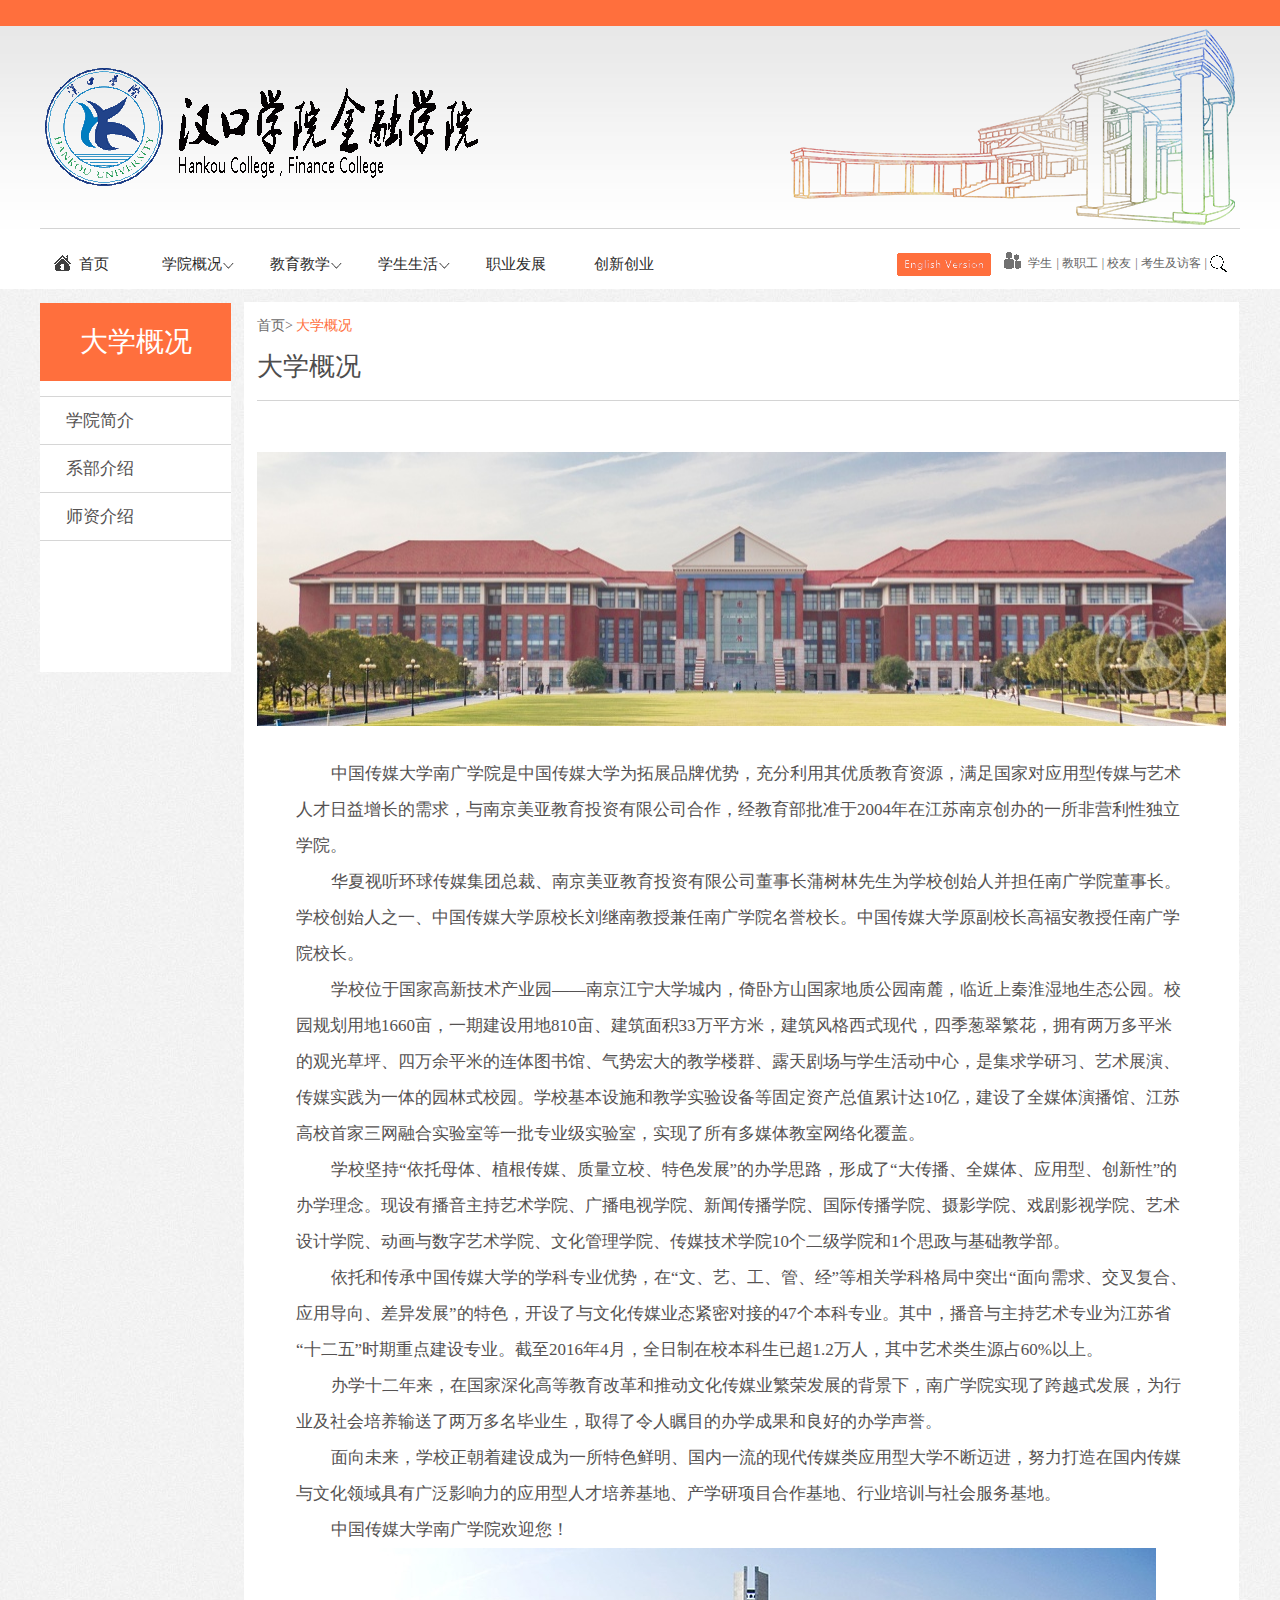
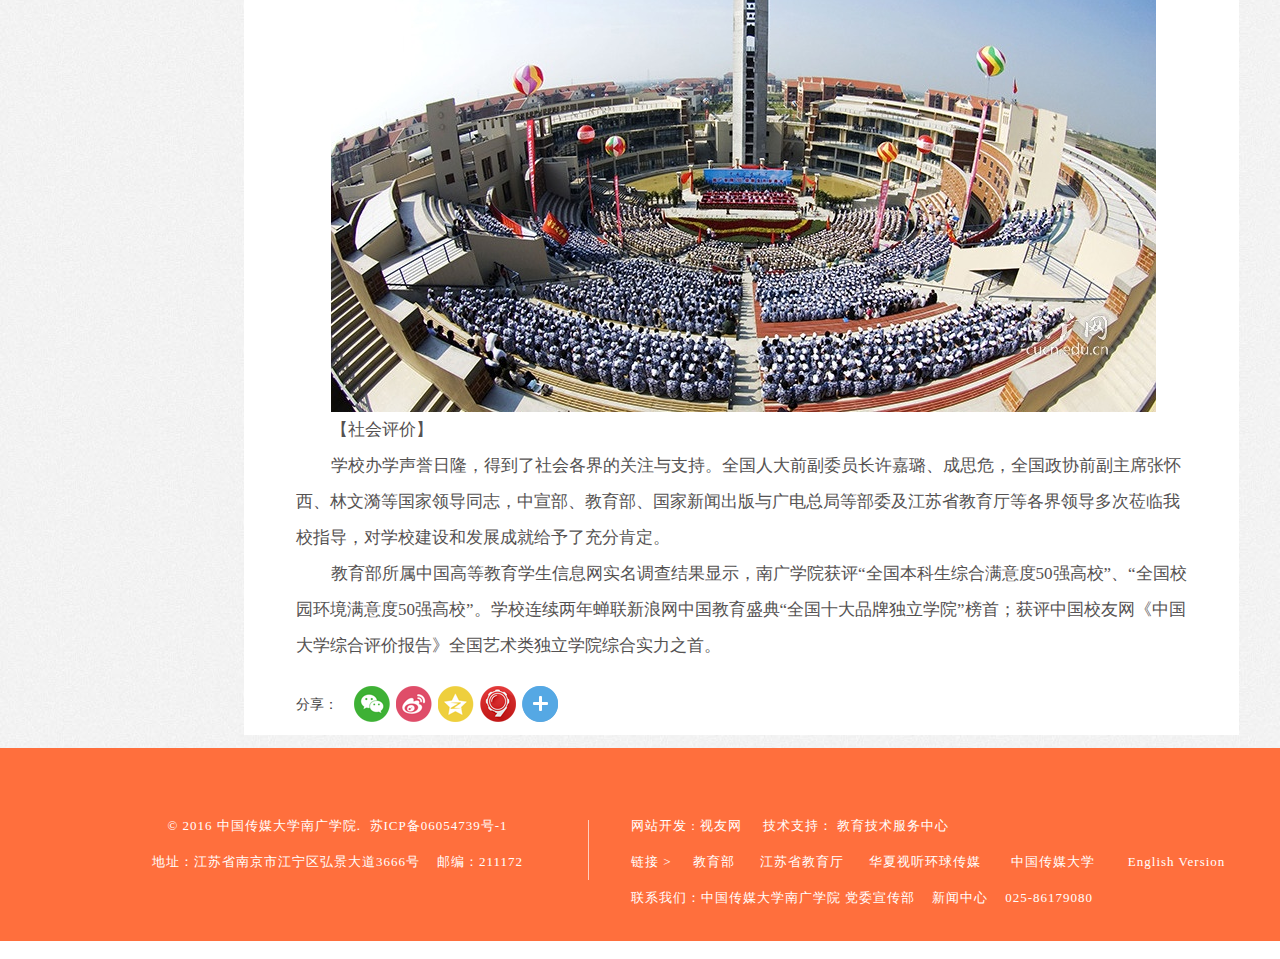
<file: survey.html>
<!DOCTYPE html>
<!-- saved from url=(0028)#intro -->
<html lang="en"><head><meta http-equiv="Content-Type" content="text/html; charset=UTF-8">
	<meta charset="UTF-8">
	<meta name="title" content="大学概况">
			<link type="image/x-icon" href="icopic.ico" rel="icon">
	<title>大学概况</title>
	<!--[if lte IE 8]>
	  <script type="text/javascript">
		(function(){if(!/*@cc_on!@*/0)return;var e = "abbr,article,aside,audio,bb,canvas,datagrid,datalist,details,dialog,eventsource,figure,footer,header,hgroup,mark,menu,meter,nav,output,progress,section,time,video".split(',');for(var i=0;i<e.length;i++){document.createElement(e[i])}})();
	  </script>
	<![endif]-->
	<!--[if lte IE 8]>
		<script src="http://static.cuctv.com/js/utlis/respond.js"></script>
		<link href="http://static.cuctv.com/cross-domain/respond-proxy.html" id="respond-proxy" rel="respond-proxy" />
		<link href="/respond.proxy.gif" id="respond-redirect" rel="respond-redirect" />
		<script src="http://static.cuctv.com/cross-domain/respond.proxy.js"></script>
	<![endif]-->


<script src="js/share.js"></script>
<link rel="stylesheet" href="css/dxgk.css">
<link rel="stylesheet" href="css/all.css">
</head>
<body>
<div class="redLineMod">
	<div class="reLine"></div>
</div>
<!-- header -->
<header>
	<section class="headContent clearfix">
		<a href="../汉口学院金融学院/index.html" class="t-logo">
			<img src="img/logo.png" alt="">
		</a>
		<figure class="r-box">
			<img src="img/headerbg.png" alt="">
		</figure>
	</section>
</header>
<!-- navBox -->
<article class="navBox clearfix">
	<section class="nav-t col-836 fl">
		<ul class="nav-list">
			<li>
				<em class="ico-n ico-sheme"></em>
				<a href="../汉口学院金融学院/index.html">首页</a>
			</li>
			<li class="grey">
				<a href="survey.html">学院概况<em class="sbg"></em></a>
				<figure class="sub-menu">
					<a href="survey/xyjj.html" target="_blank">学院简介</a>
					<a href="survey/xbjs.html" target="_blank">系部介绍</a>
					<a href="survey/szjs.html" target="_blank">师资介绍</a>
				</figure>
			</li>
			<li class="grey">
				<a>教育教学<em class="sbg"></em></a>
				<figure class="sub-menu">
					<a href="#" target="_blank">专业介绍</a>
					<a href="#" target="_blank">教学管理</a>
					<a href="#" target="_blank">实验实践</a>
				</figure>
			</li>
			<li class="grey">
				<a>学生生活<em class="sbg"></em></a>
				<figure class="sub-menu">
					<a href="#" target="_blank">学生园地</a>
					<a href="#" target="_blank">思政学工</a>
					<a href="#" target="_blank">学生管理</a>
				</figure>
			</li>
			<li class="grey">
				<a>职业发展</a>
			</li>
			<li class="grey">
				<a>创新创业</a>
			</li>
		</ul>
	</section>
	<section class="nav-b fr">
		<div class="pr">
			<a class="enPort" href="#"></a>
			<span>  <em class="ico-n ico-stu"></em>  <a href="#">学生</a></span>|
			<span>  <a href="#">教职工</a></span>|
			<span>  <a href="#">校友</a></span>|
			<span>  <a href="#">考生及访客</a></span>|
			<em class="ico-n ico-ser" id="searchIcon"></em>
		</div>
	</section>
	<figure class="sech-box" id="sech-box">
		<input type="text" class="inp" placeholder="全站搜索" value="">
		<input type="button" class="inp_btn" id="searchBtn" value="搜 索">
	</figure>
</article>	<!-- main -->

	<!-- wrap-situation -->
	<div class="wrap-situation">
		<div class="situation-content col-1200 dingwei clearfix">
			<div class="content-left fl col-191">
				<section class="left-nav">
					<h3><a>大学概况</a></h3>
					<ul class="yahei">
			    	<li>
     					<p class="navArea">
     		      	<a href="survey/xyjj.html">学院简介</a>
              </p>
              <p></p>
     				</li>
     			  <li>
     					<p class="navArea">
     		        <a href="survey/xbjs.html">系部介绍</a>
     		      </p>
     				</li>
     			  <li>
     					<p class="navArea">
     		        <a href="survey/szjs.html">师资介绍</a>
     		      </p>
     				</li>
     	    </ul>
				</section>
			</div>
			<div class="content-right fl col-995">
				<article class="main-conner">
					<div class="heade-title">
            <div class="title-nav">
            	<a href="index.html">首页</a>&gt;
							<a class="current" href="#">大学概况</a>
            </div>
            <h1 class="subtitle">大学概况</h1>
          </div>
                  	<!--内容图片滚动-->
          <div id="slideBox" class="slideBox">
						<div class="bd">
							<div class="tempWrap" style="overflow:hidden; position:relative; width:969px">
								<ul style="width: 969px; left: 0px; position: relative; overflow: hidden; padding: 0px; margin: 0px;">
									<li style="float: left; width: 969px;">
										<a>
											<img src="img/cR9ARlajddbg3CImAAeuAwQLaz0714_969X274.jpg">
										</a>
									</li>
								</ul>
							</div>
						</div>
					</div>
										<!--内容图片滚动结束-->
					<section class="main-text xsky-text wenzi-zl">
						<p>
							中国传媒大学南广学院是中国传媒大学为拓展品牌优势，充分利用其优质教育资源，满足国家对应用型传媒与艺术人才日益增长的需求，与南京美亚教育投资有限公司合作，经教育部批准于2004年在江苏南京创办的一所非营利性独立学院。
						</p>
						<p>
							华夏视听环球传媒集团总裁、南京美亚教育投资有限公司董事长蒲树林先生为学校创始人并担任南广学院董事长。学校创始人之一、中国传媒大学原校长刘继南教授兼任南广学院名誉校长。中国传媒大学原副校长高福安教授任南广学院校长。
						</p>
						<p>
							学校位于国家高新技术产业园——南京江宁大学城内，倚卧方山国家地质公园南麓，临近上秦淮湿地生态公园。校园规划用地1660亩，一期建设用地810亩、建筑面积33万平方米，建筑风格西式现代，四季葱翠繁花，拥有两万多平米的观光草坪、四万余平米的连体图书馆、气势宏大的教学楼群、露天剧场与学生活动中心，是集求学研习、艺术展演、传媒实践为一体的园林式校园。学校基本设施和教学实验设备等固定资产总值累计达10亿，建设了全媒体演播馆、江苏高校首家三网融合实验室等一批专业级实验室，实现了所有多媒体教室网络化覆盖。
						</p>
						<p>
							学校坚持“依托母体、植根传媒、质量立校、特色发展”的办学思路，形成了“大传播、全媒体、应用型、创新性”的办学理念。现设有播音主持艺术学院、广播电视学院、新闻传播学院、国际传播学院、摄影学院、戏剧影视学院、艺术设计学院、动画与数字艺术学院、文化管理学院、传媒技术学院10个二级学院和1个思政与基础教学部。
						</p>
						<p>
							依托和传承中国传媒大学的学科专业优势，在“文、艺、工、管、经”等相关学科格局中突出“面向需求、交叉复合、应用导向、差异发展”的特色，开设了与文化传媒业态紧密对接的47个本科专业。其中，播音与主持艺术专业为江苏省“十二五”时期重点建设专业。截至2016年4月，全日制在校本科生已超1.2万人，其中艺术类生源占60%以上。
						</p>
						<p>
							办学十二年来，在国家深化高等教育改革和推动文化传媒业繁荣发展的背景下，南广学院实现了跨越式发展，为行业及社会培养输送了两万多名毕业生，取得了令人瞩目的办学成果和良好的办学声誉。
						</p>
						<p>
							面向未来，学校正朝着建设成为一所特色鲜明、国内一流的现代传媒类应用型大学不断迈进，努力打造在国内传媒与文化领域具有广泛影响力的应用型人才培养基地、产学研项目合作基地、行业培训与社会服务基地。
						</p>
						<p>
							中国传媒大学南广学院欢迎您！
						</p>
						<p>
							<img alt="" src="img/dNXNClbcLXLcOajfAAPEVVGMteY551_825X464.jpg">
						</p>
						<p>
							【社会评价】
						</p>
						<p>
							学校办学声誉日隆，得到了社会各界的关注与支持。全国人大前副委员长许嘉璐、成思危，全国政协前副主席张怀西、林文漪等国家领导同志，中宣部、教育部、国家新闻出版与广电总局等部委及江苏省教育厅等各界领导多次莅临我校指导，对学校建设和发展成就给予了充分肯定。
						</p>
						<p>
							教育部所属中国高等教育学生信息网实名调查结果显示，南广学院获评“全国本科生综合满意度50强高校”、“全国校园环境满意度50强高校”。学校连续两年蝉联新浪网中国教育盛典“全国十大品牌独立学院”榜首；获评中国校友网《中国大学综合评价报告》全国艺术类独立学院综合实力之首。
						</p>
						<p>
							<br>
						</p>
					</section>
					<!-- page -->
					<figure class="news-pagelist"></figure>
					<section id="fen-xiang" class="fen-xiang fen-leftwu">
						<div class="fx-nav clearfix" id="fx-nav">
							分享：
							<div class="shareIcons bdsharebuttonbox bdshare-button-style0-32" data-bd-bind="1462764931875">
								<a class="fx1" href="#" data-cmd="weixin" title="分享到微信"></a>
								<a class="fx2" href="#" data-cmd="tsina" title="分享到新浪微博"></a>
								<a class="fx3" href="#" data-cmd="qzone" title="分享到QQ空间"></a>
								<a class="fx4" href="#" type="shiyou"></a>
								<a class="fx5 bds_more" href="#" data-cmd="more"></a>
							</div>
						</div>
	<script>window._bd_share_config={"common":{"bdSnsKey":{},"bdText":"","bdMini":"2","bdMiniList":false,"bdPic":"","bdStyle":"0","bdSize":"32"},"share":{}};with(document)0[(getElementsByTagName('head')[0]||body).appendChild(createElement('script')).src='http://bdimg.share.baidu.com/static/api/js/share.js?v=89860593.js?cdnversion='+~(-new Date()/36e5)];</script>
					</section>
				</article>
			</div>
		</div>
	</div>
	<!-- copyright -->
	<footer class="copyright">
		<div class="copyContent">
			<div class="copyLeft fl">
				<p>
					<span style="font-size:13px;">© 2016 中国传媒大学南广学院.&nbsp;&nbsp;苏ICP备06054739号-1</span>
				</p>
				<p>
					<span style="font-size:13px;">地址：江苏省南京市江宁区弘景大道3666号&nbsp;&nbsp;&nbsp;&nbsp;邮编：211172</span>
				</p>
			</div>
			<div class="copyRight fr">
				<p>
					<span style="font-size:13px;">网站开发 : </span>
					<a href="#" target="_blank">
						<span style="font-size:13px;">视友网</span>
					</a>
					<span style="font-size:13px;">&nbsp;&nbsp;&nbsp;&nbsp;技术支持：</span>
					<a href="javascript:void(0)">
						<span style="font-size:13px;">教育技术服务中心</span>
					</a>
				</p>
				<p>
					<span style="font-size:13px;">链接 &gt;&nbsp;&nbsp;&nbsp;&nbsp;</span>
					<a href="#" target="_blank">
						<span style="font-size:13px;">教育部</span>
					</a>
					<span style="font-size:13px;">&nbsp;&nbsp;&nbsp;&nbsp;</span>
					<a href="#" target="_blank">
						<span style="font-size:13px;">江苏省教育厅</span>
					</a>
					<span style="font-size:13px;">&nbsp;&nbsp; &nbsp;
						<a href="#" target="_blank">
							<span style="font-size:13px;">华夏视听环球传媒</span>
						</a><span style="font-size:13px;">&nbsp;
						</span>&nbsp; &nbsp;
					</span>
					<a href="#" target="_blank">
						<span style="font-size:13px;">中国传媒大学</span>
					</a>
					<span style="font-size:13px;">&nbsp;&nbsp;&nbsp;</span>
					<span style="font-size:13px;">&nbsp;&nbsp;</span>
					<a href="javascript:void(0)">
						<span style="font-size:13px;">English Version</span>
					</a>
				</p>
				<p>
					<span style="font-size:13px;">联系我们：中国传媒大学南广学院 党委宣传部&nbsp;&nbsp;&nbsp;&nbsp;新闻中心&nbsp;&nbsp;&nbsp;&nbsp;025-86179080</span>
				</p>
			</div>
		</div>
	</footer>
	<!-- goTop -->
	<div class="goTop" id="goTop" style="display: none;">
		<em></em>
	</div>
<script type="text/javascript" src="js/jquery-1.7.2.min.js"></script>
<script type="text/javascript" src="js/super_slide.js"></script>
<script type="text/javascript" src="js/nby.js"></script>
<script type="text/javascript" src="js/zoomImgRollover.js"></script>

<script type="text/javascript">
jq(function(){
	});
</script>

<div class="whiPopupContainer" style="display: block; visibility: hidden;">
  <div class="whiPopupIcon"></div>
  <p class="whiPopupText">Drag the image here to save it to your collection</p>
</div>
</body>
</html>
</file>
<file: css/all.css>
@charset "UTF-8";
	html {
	-webkit-overflow-scrolling:touch;
	-webkit-text-size-adjust:100%;
	-ms-text-size-adjust:100%
}
article,aside,details,figcaption,figure,footer,header,hgroup,menu,nav,section,body,h1,h2,h3,h4,h5,h6,hr,p,blockquote,dl,dt,dd,ul,ol,li,pre,fieldset,legend,button,input,textarea,form,th,td {
	margin:0;
	padding:0
}
article,aside,details,figcaption,figure,footer,header,hgroup,nav,section,summary {
	display:block
}
audio,canvas,video {
	display:inline-block;
	*display:inline;
	*zoom:1
}
body,button,input,select,textarea {
	font:12px/1.5 "\5B8B\4F53",Tahoma,Helvetica,Arial,sans-serif
}
h1,h2,h3,h4,h5,h6 {
	font-size:100%;
	font-weight:normal
}
address,cite,dfn,em,var,i {
	font-style:normal
}
code,kbd,pre,samp,tt {
	font-family:"Courier New",monospace,serif
}
small {
	font-size:80%
}
ul,ol {
	list-style:none
}
a {
	text-decoration:none
}
a:hover {
	text-decoration:underline;
	outline:0
}
a:active {
	text-decoration:none;
	outline:0
}
a:focus,input,textarea,button {
	outline:0
}
a {
	blr:expression(this.onFocus=this.blur())
}
abbr[title],acronym[title] {
	border-bottom:1px dotted;
	cursor:help
}
q:before,q:after {
	content:''
}
mark {
	background:#ff0;
	color:#000
}
pre {
	white-space:pre;
	white-space:pre-wrap;
	word-wrap:break-word
}
sub,sup {
	font-size:75%;
	line-height:0;
	position:relative;
	vertical-align:baseline
}
sup {
	top:-0.5em
}
sub {
	bottom:-0.25em
}
legend {
	border:0;
	padding:0;
	white-space:normal;
	*margin-left:-7px
}
fieldset,iframe {
	border:0 none
}
img {
	border:0 none;
	vertical-align:middle;
	-ms-interpolation-mode:bicubic
}
button,input,select,textarea {
	font-family:inherit;
	font-size:100%;
	vertical-align:baseline;
	*vertical-align:middle
}
button,input[type=button],input[type=submit],input[type="reset"] {
	-webkit-appearance:button;
	cursor:pointer;
	*overflow:visible
}
button[disabled],input[disabled] {
	cursor:default
}
button::-moz-focus-inner,button::-moz-focus-outer,input::-moz-focus-inner,input::-moz-focus-outer {
	border:0 none;
	padding:0;
	margin:0
}
input[type=search] {
	-webkit-appearance:textfield;
	-moz-box-sizing:content-box;
	-webkit-box-sizing:content-box;
	box-sizing:content-box
}
input[type="search"]::-webkit-search-cancel-button,input[type="search"]::-webkit-search-decoration {
	-webkit-appearance:none
}
textarea {
	overflow:auto;
	vertical-align:top;
	resize:vertical
}
.dn {
	display:none !important
}
.db {
	display:block
}
.fs10 {
	font-size:10px !important
}
.fs12 {
	font-size:12px !important
}
.fs14 {
	font-size:14px !important
}
.fs16 {
	font-size:16px !important
}
.fs18 {
	font-size:18px !important
}
.fs20 {
	font-size:20px !important
}
.tdu {
	text-decoration:underline
}
.tl {
	text-align:left
}
.tc {
	text-align:center
}
.tr {
	text-align:right
}
.fl {
	float:left;
	display:inline
}
.fr {
	float:right;
	display:inline
}
.pr {
	position:relative;
	*zoom:1
}
.pa {
	position:absolute
}
.pf {
	position:fixed
}
.ps {
	position:static
}
.hidden {
	visibility:hidden
}
.visible {
	visibility:visible
}
.p5 {
	padding:5px !important
}
.pt5 {
	padding-top:5px !important
}
.pr5 {
	padding-right:5px !important
}
.pb5 {
	padding-bottom:5px !important
}
.pl5 {
	padding-left:5px !important
}
.pl10 {
	padding-left:10px !important
}
.pt10 {
	padding-top:10px !important
}
.pr10 {
	padding-right:10px !important
}
.pb10 {
	padding-bottom:10px !important
}
.m5 {
	margin:5px !important
}
.mt5 {
	margin-top:5px !important
}
.mr5 {
	margin-right:5px !important
}
.mb5 {
	margin-bottom:5px !important
}
.ml5 {
	margin-left:5px !important
}
.mt10 {
	margin-top:10px !important
}
.mr10 {
	margin-right:10px !important
}
.mb10 {
	margin-bottom:10px !important
}
.ml10 {
	margin-left:10px !important
}
.mt20 {
	margin-top:20px !important
}
.breakWord {
	word-wrap:break-word;
	word-break:break-all
}
.vm {
	vertical-align:middle
}
.tt {
	vertical-align:text-top
}
.tb {
	vertical-align:text-bottom
}
.clearfix:after,.l-fix:after,.hd:after,.g-line:after {
	content:".";
	visibility:hidden;
	display:block;
	height:0;
	clear:both
}
.clearfix,.l-fix,.hd,.g-line {
	*zoom:1
}
.l-fix {
	*position:relative
}
.g-line,.g-lastu {
	overflow:auto;
	overflow:visible;
	_zoom:1
}
.g-u {
	float:left;
	_zoom:1
}
.g-lastu {
	float:none;
	_position:relative;
	_left:-3px;
	_margin-right:-3px;
	width:auto;
	overflow:hidden;
	zoom:1
}
.s1of1 {
	float:none
}
.s1of2 {
	width:50%
}
.s1of3 {
	width:33.33333%
}
.s2of3 {
	width:66.66666%
}
.s1of4 {
	width:25%
}
.s3of4 {
	width:75%
}
.s1of5 {
	width:20%
}
.s2of5 {
	width:40%
}
.s3of5 {
	width:60%
}
.s4of5 {
	width:80%
}
.txt-hide {
	text-indent:-9999px;
	overflow:hidden
}
.txt-cut,.importantNav .first dd .floatItem a,.areaMod .bd .up .desc .tit,.areaMod .bd .down a,.wrap-situation .text-list li .txt,.main-text .zhaosheng-list a,.ngNew .ngnList a,.dynamic .first .detail h3,.dynamic .same .half,.dynamic .same a,.pictureList li p,.news-list li h3 .text-list,.hot-list .hot-li a,.person-list .rBox h3 a,.news-ztzl li a,.news-ztzl .ztzl-lan a,.zt-xiangq a,.mews-xg a,.meitipd .meit-list,.meitipd .meit-list a,.pDate,.infoTxtList li .Lpic1,.infoTxtList li .Lpic2,.infoTxtList li .Lpic3,.eduList li .Lpic,.focus .focLeft span,.focRight p,.focRight p:hover,.stuWork .authorBox a,.onlineList .authorBox p,.cv-img li .bot-box,.cv-img li .bot-box a .tit,.cv-img li .bot-box a .subTit,.cv-hot .hot-big .hot-box,.cv-hot .hot-big .hot-box a,.ngsp .authorBox .tit,.ngtk .authorBox .tit,.ngsp .authorBox .subTit,.ngtk .authorBox .subTit,.zxkt .tit a,.tu-pic .img-bottom .img-text,.sszp .authorBox .tit,.sszp .authorBox .subTit,.text-ss,.playBox .title,.relateVdo .relateR h3,.fromMod .titL,.search-pic li .text,.zixuns-list li .text-list {
	width:100%;
	white-space:nowrap;
	overflow:hidden;
	text-overflow:ellipsis
}
.ib-w {
	letter-spacing:-3px;
	font-family:Arial;
	font-size:0
}
.ib-w-ch {
	display:inline-block;
	letter-spacing:0;
	vertical-align:top
}
.ib-w-ch {
	*display:inline
}
body {
	position:relative;
	background:#fff;
	color:#666;
	font-family:"微软雅黑"
}
body a,body a:hover {
	color:#666
}
.hover-a-r {
	text-decoration:none;
	color:#8f000b !important
}
.wp,header .headContent {
	margin:0 auto;
	width:1192px;
	padding:0 4px;
	clear:both
}
.white-w {
	background:#fff
}
.style-a-red {
	color:#fff
}
.style-a-red:hover {
	color:#8f000b;
	text-decoration:none
}
.ico-n,.btn,.zhibo,.fx,.fx_hover,.ico-pd,.sunmit-pd,.newstu,.footwe {
	display:inline-block;
	vertical-align:-2px;
	*vertical-align:middle
}
.ico-n {
	background:url("../img/ico.png") no-repeat
}
.ico-n.ico-sheme {
	background-position:0 0;
	width:17px;
	height:16px;
	margin-right:4px
}
.ico-n.ico-stu {
	background-position:0 -36px;
	width:17px;
	height:17px;
	margin-right:4px
}
.ico-n.ico-ser {
	background-position:0 -78px;
	width:18px;
	height:19px;
	vertical-align:middle;
	cursor:pointer
}
.ico-n.ico-ser:hover {
	background-position:-112px -78px;
	width:18px;
	height:19px
}
.ico-n.ico-dgrey {
	background-position:0 -192px;
	width:8px;
	height:10px
}
.ico-n.ico-red {
	background-position:-120px -192px;
	width:8px;
	height:10px
}
.ico-n.ico-lgrey {
	background-position:0 -222px;
	width:8px;
	height:10px
}
.ico-n.ico-yellow {
	background-position:-120px -222px;
	width:8px;
	height:10px
}
.ico-n.ico-sina {
	background-position:0 -256px;
	width:22px;
	height:17px;
	vertical-align:middle
}
.ico-n.ico-wzs {
	background-position:0 -296px;
	width:31px;
	height:22px
}
.ico-n.ico-bzs {
	background-position:-106px -296px;
	width:25px;
	height:22px
}
.ico-n.ico-wwx {
	background-position:0 -338px;
	width:23px;
	height:18px
}
.ico-n.ico-bwx {
	background-position:0 -410px;
	width:23px;
	height:18px;
	vertical-align:middle
}
.ico-n.ico-g01 {
	background-position:0 -450px;
	width:20px;
	height:17px
}
.ico-n.ico-w01 {
	background-position:-108px -450px;
	width:20px;
	height:17px
}
.ico-n.ico-g02 {
	background-position:0 -498px;
	width:20px;
	height:16px
}
.ico-n.ico-w02 {
	background-position:-108px -498px;
	width:20px;
	height:16px
}
.ico-n.ico-g03 {
	background-position:0 -542px;
	width:20px;
	height:19px
}
.ico-n.ico-w03 {
	background-position:-108px -542px;
	width:20px;
	height:19px
}
.ico-n.ico-g04 {
	background-position:0 -588px;
	width:21px;
	height:21px
}
.ico-n.ico-w04 {
	background-position:-108px -588px;
	width:21px;
	height:21px
}
.ico-n.ico-g05 {
	background-position:0 -635px;
	width:24px;
	height:20px
}
.ico-n.ico-w05 {
	background-position:-108px -635px;
	width:24px;
	height:20px
}
.ico-n.ico-add {
	background-position:-40px 0;
	width:12px;
	height:12px
}
.ico-n.ico-jian {
	background-position:-40px -32px;
	width:12px;
	height:2px
}
.btn {
	background:url("../img/sprisub.png") no-repeat
}
.btn.btn1 {
	background-position:0 0;
	width:30px;
	height:21px
}
.btn.btn2 {
	background-position:0 -48px;
	width:40px;
	height:40px
}
.btn.btn3 {
	background-position:-219px -48px;
	width:36px;
	height:36px
}
.btn.btn4 {
	background-position:0 -120px;
	width:50px;
	height:50px
}
.btn.btn5 {
	background-position:-206px -120px;
	width:49px;
	height:50px
}
.btn.btn6 {
	background-position:0 -232px;
	width:50px;
	height:50px
}
.btn.btn7 {
	background-position:-206px -232px;
	width:49px;
	height:50px
}
.btn.smallBlue {
	width:6px;
	height:6px;
	background-position:0px -306px
}
.btn.smallRed {
	width:6px;
	height:6px;
	background-position:0px -339px
}
.btn.blueDownload {
	width:25px;
	height:25px;
	background-position:-115px -298px
}
.btn.redDownload {
	width:25px;
	height:25px;
	background-position:-115px -331px
}
.zhibo {
	background:url("../img/zhibo.png") no-repeat
}
.zhibo.zhibo1 {
	background-position:0 0;
	width:249px;
	height:36px
}
.zhibo.zhibo2 {
	background-position:-455px 0;
	width:249px;
	height:36px
}
.zhibo.zhibo3 {
	background-position:0 -103px;
	width:249px;
	height:36px
}
.zhibo.zhibo4 {
	background-position:-453px -103px;
	width:249px;
	height:36px
}
.zhibo.zhibo5 {
	background-position:0 -200px;
	width:142px;
	height:36px
}
.zhibo.zhibo6 {
	background-position:-562px -200px;
	width:142px;
	height:36px
}
.fx {
	background:url("../img/fx.png") no-repeat
}
.fx.fx1 {
	background-position:0 0;
	width:36px;
	height:36px
}
.fx.fx2 {
	background-position:-44px 0;
	width:36px;
	height:36px
}
.fx.fx3 {
	background-position:-88px 0;
	width:36px;
	height:36px
}
.fx.fx4 {
	background-position:-131px 0;
	width:37px;
	height:36px
}
.fx.fx5 {
	background-position:-175px 0;
	width:37px;
	height:36px
}
.fx_hover {
	background:url("../img/fxhover.jpg") no-repeat
}
.fx_hover.fx_hover1 {
	background-position:-2px -2px;
	width:32px;
	height:32px
}
.fx_hover.fx_hover2 {
	background-position:-45px -2px;
	width:33px;
	height:32px
}
.fx_hover.fx_hover3 {
	background-position:-89px -2px;
	width:32px;
	height:32px
}
.fx_hover.fx_hover4 {
	background-position:-133px -2px;
	width:32px;
	height:32px
}
.fx_hover.fx_hover5 {
	background-position:-177px -2px;
	width:32px;
	height:32px
}
.ico-pd {
	background:url("../img/ico-pd.png") no-repeat
}
.ico-pd.ico-sosuo {
	background-position:0px 0px;
	width:18px;
	height:19px
}
.ico-pd.ico-shouye {
	background-position:-30px 0px;
	width:17px;
	height:16px
}
.ico-pd.ico-yuan {
	background-position:0px -30px;
	width:8px;
	height:8px
}
.ico-pd.ico-yuanhover {
	background-position:-30px -30px;
	width:8px;
	height:8px
}
.ico-pd.ico-huo {
	background-position:0px -48px;
	width:24px;
	height:27px;
	vertical-align:middle
}
.ico-pd.ico-shu1 {
	background-position:-30px -48px;
	width:22px;
	height:26px;
	vertical-align:middle
}
.ico-pd.ico-biaoti {
	background-position:0px -82px;
	width:25px;
	height:17px
}
.ico-pd.ico-biaotihover {
	background-position:-30px -82px;
	width:25px;
	height:17px
}
.ico-pd.ico-shu2 {
	background-position:0px -108px;
	width:24px;
	height:24px;
	vertical-align:middle
}
.ico-pd.ico-biaoq {
	background-position:-30px -108px;
	width:25px;
	height:25px;
	vertical-align:middle
}
.ico-pd.ico-xyuan {
	background-position:0px -188px;
	width:5px;
	height:5px
}
.ico-pd.ico-xyuan {
	background-position:-30px -188px;
	width:5px;
	height:5px
}
.ico-pd.ico-play1 {
	background-position:0px -206px;
	width:26px;
	height:20px;
	vertical-align:middle
}
.ico-pd.ico-play2 {
	background-position:-30px -206px;
	width:16px;
	height:17px;
	margin-right:3px
}
.ico-pd.ico-playRed {
	background-position:-56px -206px;
	width:16px;
	height:17px
}
.ico-pd.ico-muse {
	background-position:0px -242px;
	width:11px;
	height:13px
}
.ico-pd.ico-musehover {
	background-position:-30px -242px;
	width:11px;
	height:13px
}
.ico-pd.ico-erji {
	background-position:0px -264px;
	width:25px;
	height:22px;
	vertical-align:middle
}
.ico-pd.ico-blue {
	background-position:-30px -264px;
	width:11px;
	height:13px
}
.ico-pd.ico-tu1 {
	background-position:0px -292px;
	width:26px;
	height:21px;
	vertical-align:middle
}
.ico-pd.ico-tu2 {
	background-position:-30px -292px;
	width:21px;
	height:17px
}
.ico-pd.ico-tu2hov {
	background-position:-56px -292px;
	width:21px;
	height:17px
}
.ico-pd.ico-jiant {
	background-position:0px -322px;
	width:13px;
	height:13px
}
.ico-pd.ico-jianthover {
	background-position:-30px -322px;
	width:13px;
	height:13px
}
.ico-pd.ico-zan {
	background-position:-30px -352px;
	width:13px;
	height:12px
}
.ico-pd.ico-zanhover {
	background-position:0px -352px;
	width:13px;
	height:12px
}
.ico-pd.ico-shu3 {
	background-position:0px -378px;
	width:25px;
	height:17px
}
.ico-pd.ico-shu5 {
	background-position:-30px -378px;
	width:25px;
	height:17px
}
.ico-pd.ico-shu6 {
	background-position:0px -402px;
	width:18px;
	height:12px
}
.ico-pd.ico-shu6:hover {
	background-position:-30px -402px
}
.ico-pd.ico-shu8 {
	background-position:0px -422px;
	width:18px;
	height:12px
}
.ico-pd.ico-shu8:hover {
	background-position:-30px -422px
}
.sunmit-pd {
	background:url("../img/sunmit-pd.png") no-repeat
}
.sunmit-pd.sunmit-bof1 {
	background-position:0 0px;
	width:42px;
	height:49px
}
.sunmit-pd.sunmit-bof2 {
	background-position:-69 0px;
	width:42px;
	height:49px
}
.sunmit-pd.sunmit-bofred {
	background-position:0px -61px;
	width:25px;
	height:25px
}
.sunmit-pd.sunmit-bof4 {
	background-position:-69px -61px;
	width:25px;
	height:25px
}
.sunmit-pd.sunmit-yspd1 {
	background-position:-123px -61px;
	width:32px;
	height:32px
}
.sunmit-pd.sunmit-yspd2 {
	background-position:-158px -61px;
	width:38px;
	height:38px
}
.sunmit-pd.sunmit-bof5 {
	background-position:0px -112px;
	width:55px;
	height:64px
}
.sunmit-pd.sunmit-bof6 {
	background-position:-69px -112px;
	width:55px;
	height:64px
}
.sunmit-pd.sunmit-bof7 {
	background-position:0px -192px;
	width:33px;
	height:38px
}
.sunmit-pd.sunmit-bof8 {
	background-position:-69px -192px;
	width:27px;
	height:31px
}
.sunmit-pd.sunmit-bof9 {
	background-position:0px -256px;
	width:22px;
	height:22px
}
.sunmit-pd.sunmit-bof10 {
	background-position:-69px -256px;
	width:22px;
	height:22px
}
.sunmit-pd.sunmit-bof11 {
	background-position:0px -298px;
	width:16px;
	height:34px
}
.sunmit-pd.sunmit-bofr {
	background-position:-123px -298px;
	width:16px;
	height:34px
}
.sunmit-pd.sunmit-bofrh {
	background-position:-158px -298px;
	width:16px;
	height:34px
}
.sunmit-pd.sunmit-bof12 {
	background-position:-69px -298px;
	width:16px;
	height:34px
}
.sunmit-pd.sunmit-bofgray {
	background-position:-123px -365px;
	width:51px;
	height:51px
}
.sunmit-pd.sunmit-bof13 {
	background-position:0px -365px;
	width:51px;
	height:51px
}
.sunmit-pd.sunmit-bof14 {
	background-position:-69px -365px;
	width:25px;
	height:24px;
	vertical-align:middle
}
.sunmit-pd.sunmit-bof15 {
	background-position:-69px -423px;
	width:85px;
	height:71px
}
.sunmit-pd.sunmit-bof16 {
	background-position:0px -423px;
	width:33px;
	height:22px
}
.sunmit-pd.sunmit-bof17 {
	background-position:0px -504px;
	width:33px;
	height:22px
}
.footwe {
	background:url("../img/footwe.png") no-repeat
}
.footwe.wxin {
	background-position:0 0;
	width:61px;
	height:60px
}
.footwe.xinl {
	background-position:0 -71px;
	width:61px;
	height:60px
}
.footwe.shouj {
	background-position:0 -141px;
	width:61px;
	height:60px
}
.footwe.dhang {
	background-position:0 -212px;
	width:61px;
	height:60px
}
header {
	width:100%;
	height:203px;
	background:url("../img/headbgcolor.jpg") repeat-x
}
header .headContent {
	background:url("../img/headbgcolor.jpg") repeat-x;
	border-bottom:1px solid #d3d3d3
}
header .t-logo {
	float:left;
	margin:42px 149px 0 0
}
header .t-logo img {
	vertical-align:top
}
header .r-box {
	float:right;
	margin:3px 0;
	*display:inline
}
.navBox {
	width:1200px;
	margin:11px auto 0;
	clear:both
}
.navBox .foldIco {
	font-size:12px;
	font-family:"宋体";
	font-weight:800
}
.navBox .nav-b {
	margin:12px 12px 0 0
}
.navBox .nav-b .enPort {
	width:94px;
	height:23px;
	display:inline-block;
	background:url(../img/cR8oB1cLbLbtlAT-AAADZxEt7qE860.png) no-repeat;
	vertical-align:middle;
	margin-right:10px
}
.navBox .nav-b .enPort:hover {
	background:url(../img/dNXNClcLbJPDwYMbAAAIim74FXo317.png) no-repeat
}
.navBox .nav-b a {
	margin-right:4px
}
.navBox .nav-b a:hover {
	color:rgb(255, 111, 61);
	text-decoration:none
}
.nav-list li {
	width:82px;
	*float:left;
	position:relative;
	*z-index:3;
	display:inline-block;
	font-size:15px;
	letter-spacing:0;
	text-align:left;
	padding:0 9px;
	line-height:49px;
	margin-left: 5px;
}
.nav-list li a {
	color:#2a2929;
	cursor:pointer;
	text-decoration:none
}
.nav-list li:first-child a:hover {
	color:#686868
}
.nav-list li.grey:hover {
	background:url("../img/bg-trans85.png") repeat
}
.nav-list li.grey:hover a {
	color:#fff
}
.nav-list .sub-menu {
	display:none;
	min-width:100px;
	position:absolute;
	left:0;
	top:49px;
	z-index:3;
	background:url("../img/bg-trans85.png") repeat;
	white-space:nowrap
}
.nav-list .sub-menu a {
	display:block;
	font-size:14px;
	padding:0 16px;
	line-height:49px;
	text-decoration:none;
	color:#fff
}
.nav-list .sub-menu a:hover {
	background:url("../img/bg-trans33.png") repeat
}
.sech-box {
	display:none;
	clear:both;
	position:relative;
	z-index:2;
	text-align:right;
	margin-top:10px;
	padding-right:4px;
	background:#fff;
	padding-bottom:16px;
	border-bottom:4px solid #be0f34;
	zoom:1
}
.sech-box .inp {
	width:264px;
	height:14px;
	padding:9px 12px;
	border:1px solid #a9a9aa;
	display:inline-block;
	margin-right:9px
}
.sech-box .inp_btn {
	display:inline-block;
	width:72px;
	height:34px;
	border:0;
	cursor:pointer;
	background:#be0f34;
	color:#fff;
	font-size:14px;
	text-align:center;
	display:inline-block
}
.m-wrap {
	min-width:1200px;
	_width:1200px
}
.col-185 {
	width:185px
}
.col-214 {
	width:214px
}
.col-366 {
	width:366px
}
.col-836 {
	width:700px
}
.col-191 {
	width:191px
}
.col-678 {
	width:678px
}
.col-781 {
	width:781px
}
.col-995 {
	width:995px
}
.col-1200 {
	width:1200px;
	margin:0 auto
}
.col-862 {
	width:862px
}
.col-295 {
	width:295px
}
.col-160 {
	width:160px
}
.col-600 {
	width:600px
}
.mar51 {
	margin-left:43px
}
.copyright {
	width:100%;
	background:#ff6f3d;
	height:193px
}
.copyContent {
	padding-top:60px;
	width:1200px;
	height:133px;
	background:#ff6f3d;
	margin:0 auto;
	color:#fff;
	font-size:12px
}
.copyContent p {
	line-height:35px;
	letter-spacing:1px
}
.copyContent .copyLeft {
	width:503px;
	padding-left:46px;
	background:url("../img/hr.png") right 12px no-repeat
}
.copyContent .copyLeft p {
	text-align:center
}
.copyContent .copyRight {
	width:625px
}
.copyContent .copyRight p {
	margin-left:16px
}
.copyContent .copyRight a {
	color:#fff
}
.copyContent .copyRight a:hover {
	color:#ffb503
}
.goTop {
	position:absolute;
	left:50%;
	margin-left:600px;
	bottom:193px;
	width:48px;
	height:50px;
	line-height:50px;
	text-align:center;
	background:#ff6f3d;
	cursor:pointer;
	display:none
}
.goTop em {
	width:21px;
	height:15px;
	display:inline-block;
	background:url("../img/goTop.png") no-repeat;
	margin-top:14px
}
.goTop:hover {
	background:rgb(242, 89, 35);
}
.importantNav {
	width:137px;
	position:fixed;
	top:314px;
	right:0px;
	font-size:14px;
	z-index:3
}
.importantNav dl {
	list-style:none
}
.importantNav dt {
	color:#fff;
	background:url("../img/yello80.png") repeat;
	line-height:35px;
	height:35px;
	text-align:center
}
.importantNav .first dt {
	margin-bottom:3px
}
.importantNav .first dd {
	position:relative;
	color:#5c5a5a;
	background:url("../img/gray80.png") repeat;
	line-height:35px;
	height:35px;
	text-align:center
}
.importantNav .first dd a {
	text-decoration:none
}
.importantNav .first dd .titItem {
	position:absolute;
	width:137px;
	left:0px;
	top:0px;
	display:block;
	height:35px;
	line-height:35px;
	font-size:14px;
	margin:0 auto;
	color:#5c5a5a;
	text-align:center;
	z-index:6
}
.importantNav .first dd .floatItem {
	display:none;
	position:absolute;
	right:0px;
	top:0px;
	height:33px;
	text-align:left;
	border:1px solid #eaeaea;
	background:#fff;
	z-index:5
}
.importantNav .first dd .floatItem .wrap {
	width:50px;
	float:left
}
.importantNav .first dd .floatItem img {
	vertical-align:0;
	margin-right:2px
}
.importantNav .first dd .floatItem a {
	display:block;
	font-size:12px;
	color:#616161;
	width:115px;
	height:35px;
	padding-left:5px
}
.importantNav .first dd .floatItem a:hover {
	color:#be0f34
}
.importantNav .first .on .titItem {
	color:#8b8989;
	background:#fff;
	border:1px solid #eaeaea;
	border-left:none;
	height:33px
}
.importantNav .first .on .floatItem {
	width:307px
}
.importantNav .second dt {
	margin-top:3px
}
.importantNav .second dd {
	position:relative;
	margin-top:3px
}
.importantNav .second dd em {
	position:absolute;
	top:50%;
	left:50%;
	margin:-10px 0 0 -15px;
	cursor:pointer
}
.importantNav .second dd em:hover {
	background-position:-64px 0
}
.importantNav .second dd img {
	opacity:0.8;
	filter:alpha(opacity=80)
}
.importantNav .third dd {
	display:none;
	padding:12px;
	background:#8fc5e7;
	border-top:4px solid #2c2c2c
}
.importantNav .third div {
	height:107px;
	background:url("../img/whitewx.png") no-repeat
}
.importantNav .third div img {
	padding:4px;
	background:#fff;
	-webkit-border-radius:8px;
	-moz-border-radius:8px;
	-o-border-radius:8px;
	border-radius:8px;
	margin:10px 0 0 10px
}
.pagelist {
	padding-bottom:30px;
	padding-top: 20px;
	height:22px;
	line-height:22px;
	text-align:center;
	letter-spacing:-3px;
	font-size:0
}
.pagelist * {
	margin:0 1px;
	text-align:center;
	display:inline-block;
	padding:0 9px;
	color:#333;
	letter-spacing:0;
	font-size:12px;
	font-family:arial
}
.pagelist a:hover,.pagelist span.currentpage {
	background:#ff6f3d;
	text-decoration:none;
	color:#fff;
	transition:all 0.2s;
	-moz-transition:all 0.2s;
	-webkit-transition:all 0.2s;
	-o-transition:all 0.2s
}
.searchTip {
	display:block;
	width:288px;
	height:116px;
	border:1px solid #adadae;
	background:#fff;
	position:absolute;
	z-index:1001;
	left:1057px;
	top:298px
}
.searchTip li {
	line-height:29px;
	height:29px;
	padding:0 10px;
	color:#999;
	cursor:pointer
}
.searchTip li span {
	font-weight:bold;
	margin:0 0.2em;
	text-decoration:underline
}
.searchTip .active {
	background:#be0f34;
	color:#fff
}
.noUnder {
	text-decoration:none !important
}
.sbg {
	width:11px;
	height:6px;
	display:inline-block;
	background:url("../img/sbg.png") no-repeat;
	vertical-align:middle;
	margin-left:1px
}
.bannerMod {
	width:1200px;
	margin:0 auto;
	border-bottom:5px solid #ff6f3d;
}
.slideBanner {
	position:relative
}
.slideBanner .hd {
	position:absolute;
	font-size:17px;
	left:50%;
	bottom:-17px;
	z-index:2
}
.slideBanner .hd li {
	background:url("../img/ico.png") no-repeat;
	background-position:0 -130px;
	width:35px;
	height:35px;
	line-height:35px;
	text-align:center;
	color:#c21f42;
	cursor:pointer;
	float:left;
	margin:0 7px
}
.slideBanner .hd .on {
	background:url("../img/ico.png") no-repeat;
	background-position:-94px -130px;
	width:35px;
	height:35px;
	color:#fff
}
.slideBanner .bd {
	position:relative;
	z-index:0;
	overflow:hidden
}
.slideBanner .bd li {
	display:none
}
.slideBanner .bd li a {
	cursor:pointer;
	text-decoration:none
}
.slideBanner .bd li a:hover {
	text-decoration:none
}
.slideBanner .bd .infoBox {
	position:absolute;
	left:50%;
	margin-left:-460px;
	bottom:43px;
	z-index:2;
	width:700px;
	height:125px;
	color:#fff;
	background:url("../img/lgray40.png") repeat;
	overflow:hidden
}
.slideBanner .bd .infoBox:hover {
	background:url("../img/transred40.png") repeat
}
.slideBanner .bd .infoBox h3 {
	position:absolute;
	top:15px;
	left:15px;
	font-size:24px;
	height:40px;
	overflow:hidden
}
.slideBanner .bd .infoBox h3 a {
	display:inline
}
.slideBanner .bd .infoBox p {
	font-size:16px;
	position:absolute;
	left:15px;
	bottom:10px;
	text-align:left;
	overflow:hidden;
	max-height:48px
}
.slideBanner .bd em {
	position:absolute;
	top:50%;
	left:50%;
	margin:-18px 0 0 -124px;
	z-index:2
}
.slideBanner .bd .zhibo5 {
	margin:-18px 0 0 -71px
}
.slideBanner .bd .zhibo1:hover {
	background-position:-455px 0
}
.slideBanner .bd .zhibo3:hover {
	background-position:-453px -103px
}
.slideBanner .bd .zhibo5:hover {
	background-position:-562px -200px
}
.slideBanner .prev {
	position:absolute;
	z-index:2;
	left:22px;
	top:50%;
	margin-top:-25px;
	display:block;
	width:50px;
	height:50px;
	background:url("../img/sprisub.png") no-repeat;
	background-position:0 -232px
}
.slideBanner .prev:hover {
	background-position:-206px -232px
}
.slideBanner .next {
	position:absolute;
	z-index:0;
	right:22px;
	top:50%;
	margin-top:-25px;
	display:block;
	width:50px;
	height:50px;
	background:url("../img/sprisub.png") no-repeat;
	background-position:0 -121px
}
.slideBanner .next:hover {
	background-position:-206px -120px
}
.areaMod1 {
	padding-bottom:45px;
	border-bottom:2px solid #c21f41
}
.areaMod {
	width:1192px;
	padding:0 4px;
	margin:45px auto 0
}
.areaMod .imNewsr {
	margin-top:5px
}
.areaMod .hd {
	line-height:52px;
	background:url("../img/line1.png") 0 50px no-repeat
}
.areaMod .hd h3 {
	width:30%;
	font-size:26px;
	color:#515050;
	display:inline-block
}
.areaMod .hd span {
	font-size:14px;
	margin-top:6px;
	*margin-top:-48px
}
.areaMod .hd span a {
	margin:0 8px
}
.areaMod .hd a {
	color:#686868;
	text-decoration:none
}
.areaMod .hd a:hover {
	color:#867637
}
.areaMod .bd .up {
	margin-top:16px
}
.areaMod .bd .up .pic {
	position:relative
}
.areaMod .bd .up .pic a {
	width:100%;
	text-decoration:none
}
.areaMod .bd .up .pic a:hover {
	text-decoration:none
}
.areaMod .bd .up .pic img:hover {
	opacity:0.7;
	filter:alpha(opacity=70)
}
.areaMod .bd .up .desc {
	margin:10px auto 0
}
.areaMod .bd .up .desc .tit {
	font-size:18px;
	color:#525252;
	display:inline-block;
	text-decoration:none
}
.areaMod .bd .up .desc .tit:hover {
	color:#867637
}
.areaMod .bd .up .desc .intro {
	color:#747373;
	line-height:25px;
	font-size:15px;
	text-indent:30px
}
.areaMod .bd .up .desc .detail {
	font-size:15px;
	color:#ff6f3d;
	display:inline
}
.areaMod .bd .down {
	font-size:15px;
	line-height:30px
}
.areaMod .bd .down a {
	text-decoration:none;
	width:95%;
	display:inline-block;
	vertical-align:middle
}
.areaMod .bd .down em {
	margin-right:4px;
	vertical-align:middle;
	background:url("../img/ico.png") no-repeat;
	background-position:0 -222px;
	width:8px;
	height:10px;
	display:inline-block
}
.areaMod .bd .down:hover em {
	background-position:-121px -222px
}
.areaMod .bd .down:hover a {
	color:#867637
}
.areaMod .bd .linkTxt .vdo {
	position:relative;
	margin:14px auto 10px
}
.areaMod .bd .linkTxt .vdo img:hover {
	opacity:0.8;
	filter:alpha(opacity=80)
}
.areaMod .bd .linkTxt .vdo em {
	position:absolute;
	top:50%;
	left:50%;
	margin:-20px 0 0 -20px;
	background:url("../img/sprisub.png") no-repeat;
	background-position:0 -48px;
	width:40px;
	height:40px;
	display:block;
	cursor:pointer
}
.areaMod .bd .linkTxt .vdo em:hover {
	background-position:-219px -48px;
	width:36px;
	height:36px;
	margin:-18px 0 0 -18px
}
.footerArea {
	width:1192px;
	padding:0 4px 45px;
	margin:47px auto 0;
	padding-bottom:32px
}
.footerNav .mar15 {
	margin-top:15px
}
.footerNav li {
	width:130px;
	text-align:left;
	float:left
}
.footerNav li dt {
	font-weight:bold;
	font-size:18px;
	line-height:30px
}
.footerNav li dt a {
	color:#434343
}
.footerNav li dd {
	font-size:15px;
	line-height:30px
}
.footerNav li dd a {
	color:#535151
}
.footerNav li dd a:hover {
	color:#9b814a
}
.footerNav li a {
	text-decoration:none
}
.sweepCode {
	padding-right:60px;
	font-size:18px
}
.sweepCode li {
	width:164px;
	height:60px;
	line-height:60px;
	padding-left:62px;
	position:relative;
	margin:0 0 26px 30px;
	text-align:left
}
.sweepCode li i {
	position:absolute;
	top:0;
	left:-30px;
	z-index:2
}
.sweepCode li a:hover {
	color:#fff;
	text-decoration:none
}
.sweepCode .qrMod {
	background:url("../img/weixin50.png") repeat
}
.sweepCode .qrMod .qrCode {
	display:inline-block
}
.sweepCode .qrMod .qrPop {
	display:none;
	position:absolute;
	top:60px;
	right:10px;
	z-index:3;
	width:107px;
	height:107px;
	background:url("../img/wxbj-50.png") repeat;
	text-align:center;
	-webkit-border-radius:5px;
	-moz-border-radius:5px;
	-o-border-radius:5px;
	border-radius:5px
}
.sweepCode .qrMod .qrPop img {
	padding:4px;
	background:#fff;
	-webkit-border-radius:5px;
	-moz-border-radius:5px;
	-o-border-radius:5px;
	border-radius:5px;
	margin-top:8px
}
.sweepCode .qrMod q {
	color:#257353
}
.sweepCode .qrMod q:hover {
	color:#fff
}
.sweepCode .qrMod .qrImg {
	border:2px solid #fff;
	-webkit-border-radius:5px;
	-moz-border-radius:5px;
	-o-border-radius:5px;
	border-radius:5px;
	margin-left:10px
}
.sweepCode .blogMod {
	background:url("../img/weibo50.png") repeat
}
.sweepCode .blogMod a {
	color:#a84f43
}
.sweepCode .wapMod {
	background:url("../img/shouji50.png") repeat
}
.sweepCode .wapMod a {
	color:#c66802
}
.sweepCode .viewMod {
	background:url("../img/daohang70.png") repeat
}
.sweepCode .viewMod a {
	color:#267590
}
.systemMod {
	position:relative;
	margin-right:16px
}
.systemMod li {
	text-align:center;
	width:185px;
	line-height:38px;
	height:38px;
	-webkit-border-radius:8px;
	-moz-border-radius:8px;
	-o-border-radius:8px;
	border-radius:8px;
	background:url("../img/gray20.png") repeat;
	font-size:15px;
	margin-bottom:9px
}
.systemMod li em {
	background:url("../img/ico.png") no-repeat;
	display:inline-block;
	vertical-align:middle;
	margin-right:12px
}
.systemMod li .zs {
	background-position:-106px -296px;
	width:25px;
	height:22px
}
.systemMod li .dsz {
	background-position:0 -450px;
	width:20px;
	height:17px;
	margin-left:12px
}
.systemMod li .xz {
	background-position:0 -498px;
	width:20px;
	height:16px
}
.systemMod li .yj {
	background-position:0 -542px;
	width:20px;
	height:19px
}
.systemMod li .jw {
	background-position:0 -588px;
	width:21px;
	height:21px
}
.systemMod li .jf {
	background-position:0 -635px;
	width:24px;
	height:20px
}
.systemMod li .xw {
	width:23px;
	height:20px;
	background:url(http://img01.cuctv.com/M02/BD/4B/cR9ARlcwG8-uPipcAAACZqXVS5c903.png) no-repeat
}
.systemMod li a {
	color:#7d7d7e;
	text-decoration:none;
	vertical-align:middle
}
.systemMod li:hover {
	transition:all 0.3s;
	-moz-transition:all 0.3s;
	-webkit-transition:all 0.3s;
	-o-transition:all 0.3s;
	background:url("../img/yello80.png") repeat
}
.systemMod li:hover .zs {
	background-position:3px -296px;
	width:31px;
	height:22px
}
.systemMod li:hover .dsz {
	background-position:-108px -450px
}
.systemMod li:hover .xz {
	background-position:-108px -498px
}
.systemMod li:hover .yj {
	background-position:-108px -542px
}
.systemMod li:hover .jw {
	background-position:-108px -588px
}
.systemMod li:hover .jf {
	background-position:-104px -635px
}
.systemMod li:hover .xw {
	background:url(http://img01.cuctv.com/M02/50/BB/dNXNClcwHMyQwSPZAAAB85p0Wb0166.png) no-repeat
}
.systemMod li:hover a {
	color:#fff
}
.systemMod .popEmail {
	width:475px;
	height:273px;
	position:absolute;
	top:0;
	right:200px;
	z-index:3;
	background:url(http://img01.cuctv.com/M02/51/54/cR9ARlcLccr6q0qQAABU8sekhQQ952.png) no-repeat
}
.systemMod .popEmail em {
	position:absolute;
	top:9px;
	right:9px;
	width:32px;
	height:32px;
	display:inline-block;
	cursor:pointer;
	background:url(http://img01.cuctv.com/M02/F4/73/dNXNClcLcwW20im6AAAEjQchz60941.png) no-repeat
}
.systemMod .popEmail em:hover {
	background:url(http://img01.cuctv.com/M02/AD/19/cR8oB1cLc0LQBasRAAAE0G2KCPM099.png) no-repeat
}
.systemMod .popEmail .con {
	font-size:17px;
	color:#fff;
	padding:82px 0 0 203px
}
.systemMod .popEmail .con p {
	line-height:38px
}
.systemMod .popEmail .con a {
	font-size:22px;
	color:#fc9b01;
	text-decoration:underline
}
.slideAd {
	position:relative
}
.slideAd .hd {
	position:absolute;
	left:50%;
	bottom:10px;
	z-index:1
}
.slideAd .hd li {
	width:20px;
	height:20px;
	background:url("../img/dot.png") no-repeat;
	background-position:0 0;
	-webkit-border-radius:10px;
	-moz-border-radius:10px;
	-o-border-radius:10px;
	border-radius:10px;
	float:left;
	margin:0 15px;
	cursor:pointer
}
.slideAd .hd .on {
	background:url("../img/dot.png") no-repeat;
	background-position:-50px 0
}
.slideAd .bd li {
	width:100%;
	display:none
}
.slideAd .bd li img {
	width:100%
}
@media screen and (max-width: 1200px) {
	.slideAd {
	position:relative
}
.slideAd .hd {
	position:absolute;
	left:50%;
	bottom:10px;
	margin-left:-75px;
	z-index:1
}
.slideAd .hd li {
	width:20px;
	height:20px;
	background:url("../img/dot.png") no-repeat;
	background-position:0 0;
	-webkit-border-radius:10px;
	-moz-border-radius:10px;
	-o-border-radius:10px;
	border-radius:10px;
	float:left;
	margin:0 15px;
	cursor:pointer
}
.slideAd .hd .on {
	background:url("../img/dot.png") no-repeat;
	background-position:-50px 0
}
.slideAd .bd li {
	width:1200px;
	display:none
}
.slideAd .bd li img {
	width:1200px
}
}.index_tit .hd h3 a {
	margin:0 !important
}
.redLineMod {
	height:26px;
	background:#ff6f3d;
}
.redLineMod .reLine {
	width:1200px;
	margin:0 auto;
	height:26px;
	background:#ff6f3d;
}
.ad-wrap {
	clear:both;
	background:#b0d5f4
}
.ad-wrap .ad-img {
	width:1200px;
	margin:0 auto
}
.wrap-situation {
	background:url("../img/main-bg.jpg") repeat;
	width:100%
}
.wrap-situation .situation-content a {
	text-decoration:none
}
.wrap-situation .situation-content .content-left {
	background:#fff;
	margin-top: 30px;
}
.wrap-situation .situation-content .content-right .heade-title .subtitle {
	padding: 11px 0 14px 0;
	font-size: 26px;
	color: #4e4d4d;
	border-bottom: 1px solid #d4d4d4;
}
.wrap-situation .situation-content .content-left h3 {
	height:78px;
	background:#ff6f3d;
	line-height:78px;
	text-align:center;
}
.wrap-situation .situation-content .content-left h3 a {
	color:#fff;
	font-size:28px
}
.wrap-situation .situation-content .content-left .left-nav {
	position:relative;
	top:-16px;
	left:0;
	width:100%;
	z-index:1
}
.wrap-situation .situation-content .content-right {
	background:#fff;
	margin:13px 0 13px 13px
}
.sub-content-title {
	width: 100%;
	margin-bottom: 20px;
}
.sub-content-title .content-title {
	font-size: 26px;
  line-height: 35px;
  color: #1C2D1F;
  float: left;
}
.sub-content-title .title-nav {
	font-size: 26px;
  line-height: 35px;
  color: #1C2D1F;
  float: right;
	margin-right: 10px;
}
.sub-content-title .title-nav a {
	font-size: 16px;
}
.content-art {
	border-bottom:1px solid #d4d4d4;
	text-align: center;
}
.content-art h1 {
	padding:11px 0 14px 0;
	font-size:26px;
	color:#4e4d4d;
}
.content-art .attr {
	padding-bottom: 14px;
	font-size:16px;
	color:#4e4d4d;
}
.news-main .news-title .heade-title {
	padding:13px 0 30px 13px;
}
.news-main .news-title .heade-title .title-nav {
	font-size:14px
}
.news-main .news-title .heade-title .title-nav .current {
	color:rgb(255,111, 61);
}
.news-main .news-title .heade-title .title-nav a {
	color:#6b6a6a;
}
.news-main .news-title .heade-title .title-nav a:hover {
	color:#ff6f3d;
}
.wrap-situation .situation-content .content-right .heade-title {
	padding:13px 0 30px 13px;
}
.wrap-situation .situation-content .content-right .heade-title .title-nav {
	font-size:14px
}
.wrap-situation .situation-content .content-right .heade-title .title-nav .current {
	color:rgb(255,111, 61);
}
.wrap-situation .situation-content .content-right .heade-title .title-nav a {
	color:#6b6a6a
}
.wrap-situation .situation-content .content-right .heade-title .title-nav a:hover {
	color:#ff6f3d
}
.wrap-situation .dongshi-text {
	margin-top:42px;
	padding:0 52px
}
.wrap-situation .main-text {
	margin-top:56px;
	padding:0 52px;
	word-break:break-all
}
.wrap-situation .wenzi-zl {
	color:#555252;
	font-size:17px;
	line-height:36px;
	margin-bottom:35px;
	text-indent:35px
}

.wrap-situation .wenzi-zl .Margin {
	margin-left: 104px;
}
.yahei {
	border-top:1px solid #d6d6d6;
	margin:15px 0 115px 0;
	display:block
}
.yahei li {
	border-bottom:1px solid #d6d6d6;
	line-height:23px;
	font-size:17px;
	position:relative
}
.yahei li a {
	color:#555252;
	display:inline-block;
	padding:12px 26px;
	width:139px
}
.yahei li a:hover {
	color:#be0f34
}
.yahei .current a {
	border-left:9px solid #be0f34;
	color:#ff6f3d;
	font-size:20px;
	position:relative;
	left:-9px;
	top:0
}
.yahei .hover a {
	color:#555252;
	border-left:9px solid #d4d4d4;
	font-size:17px;
	position:relative;
	left:-9px;
	top:0
}
.yahei .hover:hover {
	font-size:17px
}
.slideBox {
	width:969px;
	height:274px;
	margin-top:21px;
	position:relative;
	padding-left:13px
}
.slideBox .hd {
	width:228px;
	height:25px;
	position:absolute;
	right:16px;
	bottom:-7px;
	z-index:1;
	border-bottom:7px solid #be0f34
}
.slideBox .hd ul {
	position:absolute;
	left:86px;
	bottom:8px
}
.slideBox .hd li {
	float:left;
	margin-right:2px;
	width:10px;
	height:10px;
	line-height:14px;
	text-align:center;
	background:#fff;
	cursor:pointer;
	background:url("../img/sider.png") 0 0;
	margin-right:10px
}
.slideBox .hd li.on {
	background:url("../img/sider.png") -21px 0
}
.slideBox .bd {
	position:relative;
	height:100%;
	z-index:0
}
.slideBox .bd li {
	float:left;
	position:relative
}
.slideBox .bd .dingwei {
	width:228px;
	height:184px;
	position:absolute;
	right:16px;
	bottom:0px;
	z-index:1
}
.slideBox .bd i {
	background:#000;
	position:absolute;
	z-index:-1;
	opacity:0.8;
	filter:alpha(opacity=80);
	top:0;
	bottom:0;
	width:100%
}
.slideBox .bd p {
	padding:34px 23px;
	color:#fff;
	font-size:12px;
	line-height:30px
}
.slideBox .bd img {
	width:969px;
	height:274px;
	display:block;
}
.slideBox-margin {
	margin-left: 180px;
}
.main-text {
	background:#fff
}
.table-conner {
	width:892px;
	border-top:1px solid #d4d4d4
}
.table-color {
	background:#f3f3f3
}
.table-zhiwu {
	color:#555252;
	font-size:17px;
	width:140px;
	padding-left:20px;
	height:46px;
	line-height:46px
}
.table-name {
	border-left:1px solid #d4d4d4;
	font-size:0px;
	width:731px
}
.table-name .td-border {
	border-right:1px solid #d4d4d4
}
.table-name .td-top {
	border-top:1px solid #d4d4d4
}
.table-name li {
	display:inline-block;
	vertical-align:top;
	*display:inline;
	*zoom:1;
	font-size:15px;
	width:365px;
	height:46px;
	line-height:46px
}
.table-name li a {
	color:#4892df;
	margin-left:20px
}
.table-name li a:hover {
	color:#0e549b;
	text-decoration:underline
}
.border-bot {
	border-bottom:1px solid #d4d4d4
}
.layerbox .fanhui {
	color:#be0f34;
	font-size:14px;
	margin:20px 0 0 0;
	text-align:center;
	display:block;
	height:34px
}
.layerbox .fanhui:hover {
	color:#be0f34;
	font-size:16px
}
.fanhui {
	color:#be0f34;
	font-size:14px;
	margin-left:369px;
	display:block;
	height:34px
}
.fanhui:hover {
	color:#be0f34;
	font-size:16px
}
.ulayer {
	display:none;
	width:892px;
	height:646px;
	background:#fff;
	border-radius:5px;
	position:fixed;
	z-index:999;
	top:50%;
	left:50%;
	margin-left:-446px;
	margin-top:-323px
}
.ulayer a {
	text-decoration:none
}
.ulayer .colse {
	display:block;
	position:absolute;
	right:-24px;
	top:12px;
	color:#9a9898;
	font-size:14px;
	cursor:pointer;
	width:50px;
	height:50px
}
.ulayer .colse:hover {
	color:#980c2a
}
.ulayer .layerbox {
	padding-top:54px;
	padding-right:13px
}
.ulayer .innerarea {
	overflow:scroll;
	overflow-x:hidden;
	height:566px;
	padding:0px 86px 20px
}
.ulayer .innerarea p {
	color:#555252;
	font-size:14px;
	line-height:27px;
	margin-bottom:38px;
	text-indent:29px
}
.ulayer .imgwrap {
	margin-left:242px;
	display:block
}
.ulayer .uname {
	margin-top:24px;
	color:#111111;
	font-size:17px;
	text-align:center;
	margin-bottom:14px
}
.fen-xiang {
	width:100%;
	font-size:14px;
	color:#434242;
	position: absolute;
	bottom: 0;
}
.fen-xiang .fx-nav {
	margin-bottom: 20px;
}
.fen-xiang a {
	display:inline-block;
	width:36px !important;
	height:36px !important;
	vertical-align:middle
}
.fen-xiang a.fx1 {
	background:url("../img/fx.png") no-repeat;
	background-position:0 0
}
.fen-xiang a.fx1:hover {
	background:url("../img/fxhover.jpg") no-repeat
}
.fen-xiang a.fx2 {
	background:url("../img/fx.png") no-repeat;
	background-position:-44px 0
}
.fen-xiang a.fx2:hover {
	background:url("../img/fxhover.jpg") no-repeat;
	background-position:-45px 0px
}
.fen-xiang a.fx3 {
	background:url("../img/fx.png") no-repeat;
	background-position:-88px -1px
}
.fen-xiang a.fx3:hover {
	background:url("../img/fxhover.jpg") no-repeat;
	background-position:-89px 0px
}
.fen-xiang a.fx4 {
	background:url("../img/fx.png") no-repeat;
	background-position:-131px 0
}
.fen-xiang a.fx4:hover {
	background:url("../img/fxhover.jpg") no-repeat;
	background-position:-133px 0px
}
.fen-xiang a.fx5 {
	background:url("../img/fx.png") no-repeat;
	background-position:-175px 0
}
.fen-xiang a.fx5:hover {
	background:url("../img/fxhover.jpg") no-repeat;
	background-position:-177px 0px
}
.fen-right .fx-nav {
	padding-left:432px
}
.fen-fr .fx-nav {
	float:right
}
.fen-left .fx-nav {
	padding-left:49px
}
.fen-leftsan .fx-nav {
	padding-left:38px
}
.fen-leftwu .fx-nav {
	padding-left:52px
}
.fen-yinp .fx-nav {
	padding-left:62px
}
.mask-layer {
	height:100%;
	width:100%;
	background:#000;
	position:fixed;
	z-index:998;
	bottom:0;
	left:0;
	opacity:0.5;
	filter:alpha(opacity=50)
}
.shareIcons {
	margin:-35px 0 0 58px
}
.ds-table {
	border-collapse:collapse;
	width:100%
}
.ds-table .list {
	width:15%
}
.ds-table .name {
	border-left:1px solid #d4d4d4;
	border-right:1px solid #d4d4d4
}
.ds-table .nob {
	border-right:none
}
.ds-table .bottbor {
	border-bottom:1px solid #d4d4d4
}
.ds-table td {
	padding:0.6em 0 0.6em 1.0em;
	border-top:1px solid #d4d4d4;
	font-size:17px;
	color:#555252;
	empty-cells:show
}
.ds-table td a {
	color:#4892df;
	font-size:15px
}
.ds-table td a:hover {
	color:#0e549b;
	text-decoration:underline
}
.wrap-situation {
	min-height:1080px;
	position: relative;
}
.wrap-situation .content-right {
	min-height:770px
}
.tableMod2 table {
	width:893px;
	border:0;
	margin:21px 51px 0
}
.tableMod2 tr {
	line-height:47px;
	height:47px
}
.tableMod2 .bgColor {
	background:#f3f3f3
}
.tableMod2 .tbborder {
	border-top:1px solid #d4d4d4;
	border-right:1px solid #d4d4d4
}
.tableMod2 .tbdborder {
	border-top:1px solid #d4d4d4;
	border-bottom:1px solid #d4d4d4;
	border-right:1px solid #d4d4d4
}
.tableMod2 .noright {
	border-right:none
}
.tableMod2 td {
	width:33%;
	font-size:17px;
	text-align:center
}
.tableMod2 td a {
	color:#555252
}
.tableMod2 td a:hover {
	color:#be0f34
}
.difWith td {
	width:50%
}
.c_red {
	color:#be0f34 !important
}
.yahei .navArea {
	cursor:pointer
}
.yahei .subList {
	display:none
}
.yahei .subList li {
	text-align:center;
	border-bottom:none
}
.yahei .subList a {
	font-size:15px;
	border-top:1px solid #d6d6d6;
	color:#818080;
	border-left:none;
	display:block;
	margin-left:0;
	left:0 !important;
	background:#f2f2f2
}
.yahei .subList a:hover {
	color:#be0f34;
	background:#e9e9e9
}
.yahei em {
	width:12px;
	background:url("../img/ico.png") no-repeat;
	display:inline-block;
	cursor:pointer
}
.yahei .addIcon {
	position:absolute;
	top:18px;
	right:30px;
	background-position:-40px 0;
	height:12px
}
.yahei .jian {
	position:absolute;
	top:23px;
	right:30px;
	background-position:-40px -32px;
	height:2px
}
.specialMod {
	margin:85px 52px 0
}
.specialMod dl {
	margin-bottom:18px
}
.specialMod a:hover {
	color:#be0f34
}
.specialMod dt {
	font-size:16px;
	margin-bottom:18px;
	font-weight:bold
}
.specialMod dt a {
	color:#4e4d4d
}
.specialMod dd {
	font-size:16px;
	padding:0 64px;
	float:left;
	line-height:42px
}
.specialMod dd a {
	color:#6b6a6a
}
.brandMod {
	margin:23px 28px 0
}
.brandMod ul {
	margin-left:24px
}
.brandMod li {
	width:282px;
	float:left;
	margin:0 22px 70px 0;
	font-size:15px;
	overflow:hidden
}
.brandMod li a {
	color:#6b6a6a
}
.brandMod li a img {
	height:128px;
	overflow:hidden
}
.brandMod li .green {
	border-top:5px solid #7dc842
}
.brandMod li .yellowM {
	border-top:5px solid #e9ad31
}
.brandMod li .blueD {
	border-top:5px solid #3089db
}
.brandMod li .purple {
	border-top:5px solid #9556ad
}
.brandMod li .yellow {
	border-top:5px solid #eee862
}
.brandMod li .orange {
	border-top:5px solid #db8130
}
.brandMod li .blueL {
	border-top:5px solid #5cc4d3
}
.brandMod li .red {
	border-top:5px solid #e94231
}
.brandMod li .greenL {
	border-top:5px solid #30dbb5
}
.brandMod li:hover a {
	color:#be0f34;
	text-decoration:underline !important
}
.brandMod p {
	margin-top:10px;
	line-height:22px;
	height:44px;
	overflow:hidden
}
.col-470 {
	width:470px
}
.proListMod {
	margin:0 25px
}
.ngTit {
	color:#be0f34;
	text-align:center;
	margin-bottom:16px;
	font-size:20px;
	font-weight:bold
}
.sFont {
	line-height:40px
}
.sFont p {
	font-size:15px !important
}
.profess {
	vertical-align:middle;
	margin-left:30px
}
.profess em {
	width:11px;
	height:11px;
	display:inline-block;
	vertical-align:middle;
	margin-right:8px
}
.prolistCon {
	height:1000px;
	background:url("../img/list.png") no-repeat
}
.prolistCon .triR {
	background:url("../img/tri_g1.png") no-repeat
}
.square_r {
	background:url("../img/square_r.png") no-repeat
}
.square_b {
	background:url("../img/square_b.png") no-repeat
}
.mar2 {
	margin-left:45px
}
.specialtwo {
	padding:10px 160px 0 53px
}
.specialtwo .pred a {
	color:#be0f34
}
.specialtwo .pblue a {
	color:#599bff
}
.specialtwo dl {
	margin-bottom:8px
}
.specialtwo dl dt {
	font-size:20px;
	color:#222;
	line-height:60px
}
.specialtwo dl dd {
	width:20%;
	text-align:center;
	font-size:18px;
	line-height:40px;
	float:left
}
.wrap-situation .main-text .text-img {
	display:inline-block;
	margin:0 0 40px 130px
}
.wrap-situation .xsky-text {
	margin-top:30px
}
.wrap-situation .up-load {
	font-size:15px;
	display:inline-block;
	height:25px;
	margin:0 0 50px 16px;
	color:#2ab1da;
	text-indent:14px
}
.wrap-situation .up-load .preBtn {
	margin-right:4px
}
.wrap-situation .up-load .dlBtn {
	margin-left:6px
}
.wrap-situation .up-load em {
	vertical-align:middle
}
.wrap-situation .up-load:hover {
	color:#b80e33;
	text-decoration:underline
}
.wrap-situation .up-load:hover .preBtn {
	background-position:0px -339px
}
.wrap-situation .up-load:hover .dlBtn {
	background-position:-115px -331px
}
.wrap-situation .text-list {
	padding-left:75px
}
.wrap-situation .text-list li {
	line-height:30px;
	font-size:15px;
	color:#555252;
	display:inline-block
}
.wrap-situation .text-list li em {
	display:inline-block;
	width:6px;
	height:6px;
	background:url(../img/ico.png) 0 -661px;
	margin-right:5px;
	vertical-align:middle
}
.wrap-situation .text-list li .txt {
	width:398px;
	display:inline-block;
	vertical-align:middle
}
.wrap-situation .text-list li .text-time {
	margin-left:84px
}
.wrap-situation .text-list li:hover {
	color:#b80e33
}
.wrap-situation .text-list li:hover em {
	background:url(../img/ico.png) -123px -661px
}
.wrap-situation .text-list li:hover .txt {
	color:#b80e33
}
.zsjy-fanhui {
	text-align:center;
	height:24px
}
.zsjy-fanhui .zsjy-fh {
	color:#be0f34;
	font-size:14px;
	height:24px
}
.zsjy-fanhui .zsjy-fh:hover {
	font-size:16px;
	text-decoration:none
}
.quyu-fenbu .diqu {
	color:#4e4d4d;
	font-size:18px
}
.quyu-fenbu em {
	color:#999999;
	padding:0 14px 0 10px;
	display:inline-block;
	font-size:15px
}
.quyu-fenbu .quming {
	width:518px;
	padding-top:2px
}
.quyu-fenbu .quming li {
	display:inline-block;
	vertical-align:top;
	*display:inline;
	*zoom:1;
	margin:0 38px 16px 0;
	height:24px;
	line-height:24px;
	font-size:0
}
.quyu-fenbu .quming a {
	color:#4e4d4d;
	font-size:15px
}
.quyu-fenbu .quming a:hover {
	color:#be0f34;
	text-decoration:underline
}
.main-text .zhaosheng-list li {
	margin-bottom:25px
}
.main-text .zhaosheng-list .em-one {
	display:inline-block;
	width:36px;
	height:36px;
	color:#4d78be;
	border-radius:3px;
	background:#c8ebfb;
	font-size:10px;
	text-align:center;
	vertical-align:top;
	margin-top:5px
}
.main-text .zhaosheng-list .em-two {
	background:#d1f7e6;
	color:#3c7469;
	display:inline-block;
	width:36px;
	height:36px;
	border-radius:3px;
	font-size:10px;
	text-align:center;
	vertical-align:top;
	margin-top:5px
}
.main-text .zhaosheng-list .right-list {
	display:inline-block;
	margin-left:9px;
	border-bottom:1px dotted #898a8a;
	padding:0 0 5px 0
}
.main-text .zhaosheng-list a {
	color:#4c4b4b;
	font-size:16px;
	vertical-align:top;
	display:inline-block;
	width:606px
}
.main-text .zhaosheng-list a:hover {
	color:#be0f34;
	text-decoration:underline
}
.main-text .zhaosheng-list .zhaosheng-time {
	color:#949595;
	font-size:13px;
	margin-top:8px;
	display:inline-block
}
.main-text .g-duo {
	color:#4e4d4d;
	font-size:14px;
	margin-left:600px
}
.main-text .g-duo:hover {
	color:#be0f34
}
.dingwei {
	position:relative;
}
.wailian {
	position:absolute;
	right:-92px;
	top:120px;
	width:159px
}
.wailian ul {
	display:none
}
.wailian li {
	width:92px;
	height:44px;
	position:absolute;
	right:0;
	top:0;
	text-align:center
}
.wailian li a {
	line-height:44px;
	color:#be0f34;
	font-size:13px;
	width:92px;
	display:inline-block;
	border:1px solid #be0f34;
	border-radius:0 5px 5px 0;
	background:#fff
}
.wailian li a:hover {
	background:#910b28;
	color:#fff
}
.wailian li .border-bott {
	border-bottom:0
}
.wailian .wailian-hover {
	width:67px;
	height:46px;
	display:block;
	background:url(../img/ico.png) -62px -338px
}
.main-text .zhaosheng-list li:hover .yuan-list {
	background:url(../img/ico.png) -120px -671px
}
.main-text .zhaosheng-list .yuan-list {
	width:9px;
	height:9px;
	margin-top:8px;
	background:url(../img/ico.png) 0 -671px
}
.main-text .noWap a {
	white-space:normal;
	overflow:hidden;
	width:676px;
	padding-bottom:10px
}
.jzg-fff {
	background:none !important;
	background-color:#ffffff
}
.situation-content .jzg-title {
	padding:34px 0 0 20px
}
.situation-content .jzg-title h2 {
	width:154px;
	height:42px;
	background:#be0f34;
	-webkit-border-radius:10px;
	-moz-border-radius:10px;
	-o-border-radius:10px;
	border-radius:10px;
	color:#fff;
	line-height:42px;
	text-align:center;
	font-size:21px;
	margin-bottom:-7px
}
.situation-content .jzg-main {
	border-top:2px solid #be0f34
}
.situation-content .jzg-table {
	background:#f7f6f6;
	font-size:0;
	margin-top:7px;
	padding:20px 0 84px 0
}
.situation-content .jzg-table li {
	display:inline-block;
	vertical-align:top;
	*display:inline;
	*zoom:1;
	font-size:18px;
	margin-left:70px;
	padding-top:36px
}
.situation-content .jzg-table li a {
	color:#646262;
	font-size:18px;
	display:inline-block;
	background:url(../img/icoyd.png) left center no-repeat;
	text-indent:15px
}
.situation-content .jzg-table li a:hover {
	color:#be0f34;
	border-bottom:1px solid #be0f34;
	background:url(../img/icojy.png) left center no-repeat
}
.situation-content .jzg-table .jzg-bg {
	height:94px;
	padding-left:98px
}
.situation-content .jzg-table .jzg-img {
	background:url(../img/jzgnav.png) repeat-x
}
.situation-content .jzg-table .jzg-List {
	margin-left:0;
	border-bottom:1px dotted #959595;
	padding-bottom:25px
}
.situation-content .jzg-table .jzg-Listno {
	border-bottom:0
}
.situation-content .jzg-table .zhuanye-nav {
	width:142px;
	text-align:center;
	font-size:20px;
	color:#a18451;
	line-height:50px
}
.situation-content .jzg-table .school-nav {
	width:930px;
	font-size:17px;
	color:#646262
}
.situation-content .jzg-table .school-nav a {
	line-height:50px;
	margin-left:60px;
	float:left
}
.situation-content .jzg-table .school-nav a:hover {
	border-bottom:0;
	color:#a18451;
	text-decoration:underline;
	background:url(../img/icojy.png) left center no-repeat
}
.situation-content .school-table {
	padding-left:49px
}
.situation-content .kaos-title h2 {
	width:188px
}
.friendMod {
	margin:40px 52px 0
}
.friendMod .bigFont {
	font-size:25px;
	font-weight:bold
}
.friendMod img {
	float:right;
	margin-left:28px
}
.xyfu-wz {
	text-indent:32px;
	font-size:16px;
	color:#555252;
	line-height:45px
}
.anchor {
	width:18px;
	height:18px;
	display:inline-block;
	background:url("../img/anchor.png") no-repeat
}
.directMod {
	position:fixed;
	top:950px;
	padding:0px 45px 50px 32px;
	font-size:17px;
	background:#fff
}
.directMod h2 {
	color:#4e4d4d;
	margin:0 0 12px 46px
}
.directMod .directNav {
	width:114px;
	border-right:1px solid #777;
	min-height:156px
}
.directMod li {
	position:relative;
	text-align:center;
	line-height:62px
}
.directMod li em {
	position:absolute;
	top:23px;
	right:-10px;
	*vertical-align:17px
}
.directMod a {
	color:#4e4d4d
}
.directMod a:hover {
	color:#be0f34
}
.mapCon {
	margin:35px 52px 0
}
.mapCon .fontsize16 {
	font-size:16px;
	color:#302f2f
}
.mapDesc {
	font-size:14px;
	color:#555252;
	line-height:26px;
	margin-bottom:60px
}
.mapDesc p {
	text-indent:28px
}
.purpleTit {
	font-size:16px;
	padding-bottom:12px;
	border-bottom:1px solid #d4d4d4
}
.purpleTit a {
	color:#9318ad
}
.purpleTit a:hover {
	color:#9318ad
}
.telSyl .telBox {
	padding:35px 0 17px
}
.telSyl .telItem {
	line-height:30px
}
.telSyl .tel-l {
	font-size:16px;
	min-width:52px;
	color:#2a2929
}
.telSyl .tel-r {
	font-size:14px;
	color:#555252
}
.telTable td {
	width:184px;
	font-size:15px;
	line-height:45px;
	color:#525151;
	border:1px solid #b4b3b3;
	border-left:none;
	border-bottom:none;
	padding-left:38px
}
.telTable .bor-left {
	border-left:1px solid #b4b3b3
}
.telTable .bor-bottom {
	border-bottom:1px solid #b4b3b3
}
.trifficMod {
	margin-top:62px
}
.trifficBox h3 {
	margin-top:35px
}
.trifficSlide {
	margin-top:20px
}
.trifficSlide .hd1 {
	border-bottom:4px solid #a76bd7
}
.trifficSlide .hd2 {
	border-bottom:4px solid #97d460
}
.trifficSlide .hd3 {
	border-bottom:4px solid #dbd758
}
.trifficSlide .hd4 {
	border-bottom:4px solid #60bfd4
}
.trifficSlide .hd5 {
	border-bottom:4px solid #d46083
}
.trifficSlide .hd {
	line-height:61px
}
.trifficSlide .hd li {
	float:left;
	width:153px;
	background:#ebebea;
	border-top-left-radius:10px;
	border-top-right-radius:10px;
	text-align:center;
	margin-right:21px;
	font-size:16px;
	color:#545454;
	cursor:pointer
}
.trifficSlide .hd li:hover {
	color:#545454;
	background:#d9d9d8
}
.trifficSlide .hd .height {
	line-height:61px
}
.trifficSlide .hd .short {
	line-height:45px;
	margin-top:16px;
	background:#ebebea
}
.trifficSlide .hd .dt {
	color:#4d117d;
	background:#c993f4
}
.trifficSlide .hd .dt:hover {
	color:#4d117d;
	background:#c993f4
}
.trifficSlide .hd .hc {
	color:#3f6c18;
	background:#baee8c
}
.trifficSlide .hd .hc:hover {
	color:#3f6c18;
	background:#baee8c
}
.trifficSlide .hd .ct {
	color:#6d6b1b;
	background:#e8e580
}
.trifficSlide .hd .ct:hover {
	color:#6d6b1b;
	background:#e8e580
}
.trifficSlide .hd .fj {
	color:#175663;
	background:#8dd3e2
}
.trifficSlide .hd .fj:hover {
	color:#175663;
	background:#8dd3e2
}
.trifficSlide .hd .zj {
	color:#59152a;
	background:#e795ae
}
.trifficSlide .hd .zj:hover {
	color:#59152a;
	background:#e795ae
}
.trifficSlide .bd .triMod {
	display:none;
	margin-top:50px
}
.trifficSlide .bd .para1 {
	font-size:14px;
	color:#555252;
	margin:0 25px;
	letter-spacing:1px
}
.trifficSlide .bd .dtCon {
	margin:28px 0 0 120px
}
.trifficSlide .bd .roadLine {
	font-size:14px;
	color:#555252;
	margin:0 26px
}
.schoolMap h3 {
	margin-top:24px
}
.schoolMap .tuMod h3 {
	font-size:16px;
	color:#464546
}
.schoolMap .tuMod p {
	font-size:14px;
	color:#555252
}
.schoolMap .alignC {
	margin:22px auto;
	text-align:center
}
.welcome {
	font-size:16px;
	color:#be0f34;
	text-align:center;
	margin:150px 0
}
.mapIcon {
	width:16px;
	height:26px;
	display:inline-block;
	background:url("../img/mapIcon.png") no-repeat;
	margin-right:10px
}
.xlR {
	font-size:14px;
	color:#000;
	margin:16px 53px 0 0;
	*margin-top:-36px
}
.xlR:hover {
	color:#be0f34;
	text-decoration:underline !important
}
.picture .hd {
	border-bottom:none !important
}
.newsCon {
	width:100%;
	height:173px;
	background:url("../img/headbgcolor.jpg") repeat-x
}
.newsHead {
	width:1192px;
	padding:0 4px;
	background:url("../img/headbgcolor.jpg") repeat-x
}
.newsHead .t-logo {
	margin:0 0 0 6px
}
.widC,.newsHead,.newsNav,.ngNew,.campus,.infoNav {
	width:1192px;
	padding:0 4px;
	margin:0 auto
}
.marR30 {
	margin-right:30px
}
.oncolor {
	color:#be0f34
}
.lineMod {
	width:100%;
	background:#e7e7e7
}
.lineMod .lineL {
	width:1192px;
	padding:0 4px;
	height:7px;
	background:#ff6f3d;
	margin:0 auto
}
.newsHead {
	border-bottom:1px solid #7d7d7d
}
.newsHead .rBox {
	width:229px;
	margin-top:80px;
	font-size:17px
}
.newsHead .rBox a {
	text-decoration:none
}
.newsHead .rBox a:hover {
	color:#be0f34
}
.newsHead .sechBox {
	clear:both;
	position:relative;
	right:0;
	margin:10px auto 8px
}
.newsHead .sechBox .inp {
	width:183px;
	height:14px;
	border:1px solid #a6a6a7;
	border-right:none;
	padding:9px 5px;
	font-size:12px
}
.newsHead .sechBox .seBg {
	position:absolute;
	top:0;
	*top:1px;
	right:0;
	width:35px;
	height:34px;
	background:#bc1035;
	display:inline-block
}
.newsHead .sechBox .seBg:hover {
	background:#9b3248
}
.newsHead .sechBox .inp_btn {
	border:none;
	background:url("../img/ico-pd.png") no-repeat;
	background-position:0px 0px;
	width:18px;
	height:19px;
	display:inline-block;
	margin:8px
}
.newsNav {
	font-size:16px
}
.newsNav li {
	float:left;
	width:120px;
	line-height:40px;
	text-align:center;
	margin-right:14px
}
.newsNav li a {
	color:#303030;
	text-decoration:none;
	display:inline-block;
	width:120px
}
.newsNav li:hover {
	background:#be0f34;
	text-decoration:none
}
.newsNav li:hover a {
	color:#fff
}
.newsNav .noMar {
	margin-right:0
}
.newsNav .on {
	background:#be0f34
}
.newsNav .on a {
	color:#fff
}
.marN {
	margin:10px auto
}
.slideBanner .bd .newsBox .newsH3 {
	font-size:19px;
	white-space:normal;
	overflow:hidden;
	font-weight:bold;
	margin-bottom:5px
}
.slideBanner .bd .newsBox .newsH3 a {
	display:inline;
	text-decoration:none;
	color:#fff
}
.slideBanner .bd .newsBox .newsH3 a:hover {
	color:#ffae00
}
.slideBanner .bd .newsBox .newsH3 span {
	margin-left:5px
}
.slideBanner .bd .newsBox p {
	font-size:14px !important;
	color:#fff !important;
	white-space:normal;
	overflow:hidden;
	text-indent:28px;
	line-height:24px
}
.yellow {
	color:#fca704
}
.yellow:hover {
	color:#fca704
}
.moreLink {
	color:#2a2f3e;
	font-size:14px;
	vertical-align:middle;
	text-decoration:none
}
.moreLink em {
	background:url("../img/ico.png") no-repeat;
	background-position:0 -192px;
	width:8px;
	height:10px;
	display:inline-block;
	margin-left:3px;
	vertical-align:middle
}
.moreLink:hover {
	text-decoration:none;
	color:rgb(255, 111, 61);
}
.moreLink:hover em {
	background-position:-121px -192px
}
.newsBanner .hd {
	margin-left:242px
}
.marL34 {
	margin-left:33px
}
.col-378 {
	width:378px
}
.col-572 {
	width:572px
}
.marR10 {
	margin-right:10px
}
.ngNew {
	margin-top:40px
}
.ngNew .newsinfo {
	margin:9px auto 40px
}
.ngNew .nPara {
	font-size:16px;
	color:#302f2f;
	padding:15px
}
.ngNew .nPara:hover {
	text-decoration:none;
	color:#ba1032
}
.ngNew .nPara .x-page {
	color:#be0f34 !important
}
.ngNew .itemLeft,.ngNew ul {
	height:313px;
	overflow:hidden;
	background:#fcfcfc
}
.ngNew .itemLeft img {
	width:366px;
	height:173px
}
.ngNew .itemLeft img:hover {
	opacity:0.8;
	filter:alpha(opacity=80)
}
.ngNew .itemLeft1 h3 {
	margin-top:10px;
	font-size:18px;
	color:#4d4d4d;
	font-weight:bold
}
.ngNew .itemLeft1 .nPara {
	text-indent:30px;
	padding:0;
	margin-top:15px;
	line-height:28px
}
.ngNew .itemLeft1 .nPara a {
	color:#302f2f
}
.ngNew .itemLeft1 img {
	width:366px;
	height:173px
}
.ngNew .itemLeft1 img:hover {
	opacity:0.8;
	filter:alpha(opacity=80)
}
.ngNew a {
	text-decoration:none
}
.ngNew .ngnList li {
	width:384px;
	font-size:17px;
	padding-bottom:8px;
	border-bottom:1px solid #9e9e9e;
	height:30px;
	margin-bottom:8px
}
.ngNew .ngnList a {
	color:#434343;
	display:inline-block;
	width:100%
}
.ngNew .ngnList a:hover {
	color:#ba1032
}
.ngNew .noborder {
	border-bottom:none !important
}
.ngNew .hd,.campusMod .hd {
	padding-bottom:8px;
	border-bottom:4px solid #4d4d4d
}
.ngNew .hd h3,.campusMod .hd h3 {
	width:30%;
	float:left;
	font-size:24px;
	color:#313131;
	vertical-align:middle
}
.ngNew .moreLink,.campusMod .moreLink {
	margin-top:15px
}
.dynamic .first {
	height:134px;
	padding-bottom:20px;
	border-bottom:1px solid #434343
}
.dynamic .first img {
	width:201px;
	height:113px
}
.dynamic .first img:hover {
	opacity:0.8;
	filter:alpha(opacity=80)
}
.dynamic .first a {
	text-decoration:none
}
.dynamic .first a:hover {
	text-decoration:none
}
.dynamic .first .pic {
	padding-top:15px
}
.dynamic .first .detail {
	width:352px
}
.dynamic .first .detail h3 {
	font-size:18px;
	color:#4d4d4d;
	width:352px;
	margin-top:15px;
	font-weight:bold;
	cursor:pointer
}
.dynamic .first .detail .para {
	font-size:15px;
	color:#747373;
	padding:5px 20px 0 10px;
	line-height:26px;
	height:78px;
	overflow:hidden;
	text-indent:32px
}
.dynamic .first:hover h3 {
	color:#ba1032
}
.dynamic .same {
	font-size:17px;
	line-height:35px;
	height:35px
}
.dynamic .same .half {
	text-decoration:none;
	color:#434343;
	width:229px;
	display:inline-block
}
.dynamic .same .marha {
	margin-left:70px
}
.dynamic .same em {
	margin-right:5px;
	vertical-align:middle
}
.dynamic .same a {
	text-decoration:none;
	color:#434343;
	width:100%;
	display:inline-block
}
.dynamic .same a:hover {
	color:#ba1032
}
.dynamic .same a:hover em {
	background-position:-30px -30px
}
.report {
	margin-top:55px
}
.reportList {
	margin-top:20px
}
.reportList li {
	margin-bottom:42px
}
.reportList img {
	width:146px;
	height:46px;
	float:left;
	border:1px solid #888
}
.reportList img:hover {
	opacity:0.8;
	filter:alpha(opacity=80)
}
.reportList .con {
	width:374px;
	padding:0 35px 0 15px;
	font-size:18px;
	color:#535353;
	line-height:23px;
	height:46px;
	overflow:hidden
}
.reportList .con:hover {
	color:#ba1032
}
.personInfo {
	margin-top:10px
}
.personMod {
	background:#fafafa
}
.personMod img {
	width:202px;
	height:161px;
	float:left
}
.personMod .con {
	width:370px;
	color:#4d4d4d
}
.personMod .con h3 {
	font-size:21px;
	margin:20px 0 0 15px
}
.personMod .con h3 a {
	color:#4d4d4d
}
.personMod .con h3 a:hover {
	color:#be0f34
}
.personMod .con p {
	font-size:16px;
	padding:15px;
	text-indent:32px;
	line-height:28px;
	height:84px;
	overflow:hidden
}
.picture ul {
	height:auto
}
.pictureList .noMarLeft {
	margin-left:0
}
.pictureList li {
	width:221px;
	float:left;
	margin-left:21px;
	border-top:4px solid #4d4d4d
}
.pictureList li img {
	width:221px;
	height:125px
}
.pictureList li p {
	font-size:16px;
	line-height:37px;
	height:37px;
	color:#3f3d3d;
	background:#f7f7f7;
	padding:0 5px;
	width:211px;
	text-align:center
}
.pictureList li:hover p {
	color:#ba1032
}
.pictureList em {
	width:42px;
	height:49px;
	display:inline-block;
	background:url("../img/sunmit-pd.png") no-repeat;
	background-position:-69px 0px
}
.pictureList em:hover {
	background:url("../img/sunmit-pd.png") no-repeat;
	background-position:0px 0px
}
.vList li {
	position:relative
}
.vList em {
	position:absolute;
	top:50%;
	left:50%;
	margin:-38px 0 0 -21px
}
.video {
	margin-bottom:82px
}
.layout-wrap {
	z-index:97;
	position:fixed;
	left:0px;
	top:0px;
	width:100%;
	height:100%;
	overflow:hidden;
	background:url(http://img01.cuctv.com/M02/55/D7/cR9ARlcMS37M1zhXAAAD8siJF-c035.png) repeat
}
.onlineSub {
	width:400px;
	position:absolute;
	top:12%;
	left:50%;
	margin-left:-200px;
	z-index:98
}
.onlineSub .hd {
	position:relative;
	font-size:17px;
	color:#fff;
	line-height:47px;
	height:47px;
	text-align:center;
	background:#be0f34;
	border-top-left-radius:5px;
	border-top-right-radius:5px
}
.onlineSub .hd .close {
	position:absolute;
	top:8px;
	right:8px;
	width:25px;
	height:25px;
	display:inline-block;
	background:url(http://img01.cuctv.com/M02/32/C9/dNXNClcMTQ6yOOA_AAACqzXHl0U084.png) no-repeat
}
.onlineSub .hd .close:hover {
	background:url(http://img01.cuctv.com/M02/95/CB/cR8oB1cMTUPz4XbPAAAEOGlUKGk780.png) no-repeat
}
.onlineSub .bd {
	height:119px;
	padding:40px;
	text-align:center;
	background:#edece7;
	border-bottom-left-radius:5px;
	border-bottom-right-radius:5px
}
.onlineSub .bd p {
	font-size:17px;
	color:#232323;
	line-height:40px
}
.onlineSub .bd a {
	font-size:20px;
	color:#f42539;
	text-decoration:underline
}
a {
	text-decoration:none
}
.news-main {
	position: relative;
	padding-bottom:12px;
	margin:20px auto 55px auto
}
.new-862 {
	margin-top:10px
}
.news-title {
	border-bottom:4px solid #ff6f3d;
	margin-bottom:11px
}
.news-title h2 {
	color:#494848;
	font-size:22px;
	vertical-align:middle;
	line-height:37px
}
.news-title .news-current {
	margin-top:14px
}
.news-title .news-current a {
	color:#535353;
	font-size:13px;
	text-decoration:none;
	margin:0 5px
}
.news-title .news-current a:hover {
	color:#be0f34;
	text-decoration:none
}
.news-title .news-current .current {
	color:#be0f34
}
.main-navs {
	overflow:hidden
}
.main-navs li {
	background:#f2f0f1;
	border-bottom:1px solid #dcdcdc;
	height:39px;
	line-height:39px;
	overflow:hidden;
	width:160px
}
.main-navs li a {
	display:inline-block;
	color:#525252;
	font-size:15px;
	text-decoration:none;
	padding:0 30px;
	width:160px
}
.main-navs .sameHover a:hover {
	color:#be0f34
}
.main-navs .on {
	background:#be0f34;
	color:#fff;
	height:40px
}
.main-navs .on a {
	color:#fff;
	font-size:16px
}
.main-navs .active {
	border-left:5px solid #be0f34;
	background:#fff;
	color:#141414
}
.main-navs .active a {
	color:#141414;
	padding-left:25px
}
.news-list li {
	margin-top:16px
}
.news-list li h3 {
	height:22px
}
.news-list li h3 .text-list {
	float:left;
	width:538px;
	display:inline-block;
	text-indent:5px;
	color:#494848;
	font-size:15px;
	vertical-align:middle
}
.news-list li h3 em {
	float:left;
	display:inline-block;
	margin:5px 5px 0 0
}
.news-list li h3:hover .ico-shu6 {
	background-position:-30px -402px
}
.news-list li h3:hover .ico-shu8 {
	background-position:-30px -422px
}
.news-list li h3:hover .text-list {
	color:#2b58aa;
	text-decoration:underline
}
.news-list li p {
	clear:both;
	width:542px;
	color:#787878;
	font-size:12px;
	border-bottom:1px dotted #898a8a;
	margin-left:27px;
	padding-bottom:10px
}
.news-list li p a {
	text-decoration:none;
	cursor:pointer
}
.shengming p {
	margin-top:16px;
	color:#b4b3b4;
	font-size:13px
}
.news-pagelist {
	text-align:center
}
.news-titleright {
	border-bottom:4px solid #ff9001;
	padding-bottom:10px
}
.news-titleright h2 {
	vertical-align:middle;
	display:inline-block;
	text-indent:8px;
	*text-indent:28px;
	*margin-top:-29px
}
.hot-list {
	margin-bottom:42px
}
.hot-list .hot-pang {
	color:#494848;
	font-size:15px;
	margin-top:24px
}
.hot-list .hot-pang span {
	display:inline-block;
	vertical-align:top
}
.hot-list .hot-pang:hover span {
	color:#2b58aa
}
.hot-list .hot-pang a {
	display:inline-block;
	width:246px;
	vertical-align:middle;
	letter-spacing:1px
}
.hot-list .hot-pang a:hover {
	color:#2b58aa;
	text-decoration:underline
}
.hot-list .hot-li {
	margin-top:16px
}
.hot-list .hot-li a {
	color:#656565;
	font-size:13px;
	padding:0 5px;
	width:285px;
	display:inline-block
}
.hot-list .hot-li a:hover {
	color:#2b58aa;
	text-decoration:none
}
.hot-list .border-top {
	border-top:1px solid #9d9d9d;
	padding-top:20px
}
.news-titlebl {
	border-bottom:4px solid #6186eb
}
.cun-time li {
	display:inline-block;
	vertical-align:top;
	*display:inline;
	*zoom:1;
	width:138px;
	height:30px;
	line-height:30px;
	border:1px solid #bbbbbb;
	font-size:14px;
	background:#f5f5f5;
	margin-right:11px;
	text-align:center;
	margin-bottom:11px
}
.cun-time li a {
	color:#494848;
	display:inline-block;
	width:138px
}
.cun-time li a:hover {
	text-decoration:none;
	background:#535353;
	color:#fff
}
.cun-time .current {
	background:#535353
}
.cun-time .current a {
	color:#fff
}
.cun-time .no-right {
	margin-right:0
}
.fen-xiang {
	clear:both
}
.col-973 {
	width:973px;
}
/*.main-conner .main-middle {
	padding: 0 120px;
}*/

.person-list {
	padding-right:20px
}
.person-list img {
	width:159px;
	height:113px
}
.person-list img:hover {
	opacity:0.8;
	filter:alpha(opacity=80)
}
.person-list li {
	margin-top:35px;
	height:113px;
	padding-bottom:30px;
	padding-left: 20px;
	border-bottom:1px dotted #b4b3b4;
	position: relative;
}
.person-list .Lpic {
	width:159px
}
.person-list .rBox {
	padding-left:20px
}
.person-list .rBox h3 {
	font-size:20px
}
.person-list .rBox h3 a {
	color:#494848;
	display:inline-block
}
.person-list .rBox h3 a:hover {
	color:#2b58aa
}
.person-list .desc {
	font-size:16px;
	color:#747474;
	line-height:23px;
	margin-top:5px;
	text-indent:26px
}
.person-list .time {
	position: absolute;
	right: 30px;
	bottom: 10px;
	font-size:14px;
	color:#787878;
}
.marshare {
	margin-left:50px !important
}
.alignC {
	text-align:center !important
}
.news-ztzl {
	margin:40px 62px 0 0
}
.news-ztzl li {
	height:42px;
	background:#fff;
	line-height:38px;
	padding:0 14px;
	font-size:15px;
	color:#494848;
	margin-top:0;
	width:514px;
	position:relative
}
.news-ztzl li a {
	font-size:15px;
	color:#494848;
	clear:both;
	display:inline-block;
	width:495px
}
.news-ztzl li a:hover {
	color:#2b58aa;
	text-decoration:none
}
.news-ztzl li a span {
	position:absolute;
	right:0;
	top:0px;
	float:right;
	*margin-top:-4px
}
.news-ztzl .ztzl-lan {
	background:#f2f0f1;
	height:38px;
	position:relative
}
.news-ztzl .ztzl-lan a {
	display:inline-block;
	width:495px
}
.news-ztzl .ztzl-lan a span {
	position:absolute;
	right:0;
	top:0px
}
.zt-xiangq {
	padding-left:12px;
	width:507px;
	margin-bottom:40px
}
.zt-xiangq li {
	border-bottom:1px dashed #bfbebf;
	line-height:28px;
	width:507px;
	margin-top:12px
}
.zt-xiangq a {
	width:507px;
	display:inline-block;
	color:#646464;
	font-size:13px
}
.zt-xiangq a:hover {
	color:#2b58aa;
	text-decoration:underline
}
.fanhuixq {
	margin:44px 0 0 226px;
	height:30px
}
.tiele-zw h2 {
	background:#be0f34;
	border-radius:3px 3px 0 0;
	color:#fff;
	padding:0 20px;
	font-size:18px
}
.mews-zw {
	margin-left:17px
}
.zw-conner {
	padding-top:52px
}
.zw-conner .time {
	margin-top:28px;
	color:#787878;
	font-size:12px
}
.zw-conner .time .time-sj {
	margin:0 22px
}
.zw-title {
	text-align:center;
	border-bottom:1px dashed #bfbebf;
	padding:0 0 10px 0
}
.zw-title h2 {
	color:#494848;
	font-size:20px;
	font-weight:bold
}
.zw-text {
	position:relative;
	padding:48px 108px 0;
	color:#555;
	font-size:15px;
	line-height:30px;
	text-indent:2em;
	word-wrap:break-word;
	letter-spacing:1px
}
.zw-text .text-img {
	text-align:center
}
.zw-text .text-img span {
	margin-top:28px;
	display:block
}
.zw-text .name {
	text-align:right;
	margin-right:55px
}
.zw-bottom {
	padding:0 50px
}
.zw-bottom .fen-zw {
	text-align:right
}
.zw-green {
	border-bottom:4px solid #b8cf4a
}
.mews-xg {
	padding-left:16px;
	*margin-bottom:15px
}
.mews-xg li {
	width:268px;
	line-height:26px
}
.mews-xg a {
	color:#656565;
	font-size:13px;
	display:inline-block;
	width:268px;
	letter-spacing:1px
}
.mews-xg a:hover {
	color:#2b58aa;
	text-decoration:underline
}
.zw-ls {
	border-bottom:4px solid #6186eb
}
.wz-bq {
	margin-bottom:42px
}
.wz-bq a {
	display:inline-block;
	float:left;
	padding:12px 17px;
	background:#f5f5f5;
	margin:14px 37px 0 0;
	color:#494848;
	font-size:15px
}
.wz-bq a:hover {
	padding:11px 16px;
	background:#fff;
	border:1px solid #6186eb;
	text-decoration:none
}
.dianji {
	position:relative;
	height:24px;
	text-align:right;
	padding-right:70px
}
.dianji a {
	display:inline-block;
	margin-left:18px
}
.dianji .zw-fen {
	position:absolute;
	right:200px
}
.schoolList {
	padding:0 49px;
	margin-top:30px
}
.schoolList .text-list {
	width:722px !important
}
.schoolList p {
	border-bottom:none !important
}
.schoolList li {
	height:43px !important;
	padding-bottom:15px;
	margin-top:15px
}
.meitipd a {
	display:inline-block
}
.meitipd .meit-pic {
	width:131px;
	border:1px solid #c0c0c0;
	float:left
}
.meitipd .meit-pic img {
	width:131px;
	height:34px
}
.meitipd .meit-list {
	float:left;
	padding-left:16px;
	width:615px
}
.meitipd .meit-list a {
	color:#494848;
	font-size:15px;
	width:100%;
	display:inline-block
}
.meitipd .meit-list a:hover {
	color:#2b58aa
}
.meitipd .meit-list .time {
	text-align:left;
	padding:0;
	margin:0
}
.newstu {
	background:url("../img/newstu.png") no-repeat
}
.newstu:hover {
	background:url("../img/newshover.png") no-repeat
}
.newstu.zw-fen {
	background-position:0 0;
	width:18px;
	height:22px
}
.newstu.zw-dyj {
	background-position:-34px 0;
	width:22px;
	height:22px
}
.newstu.zw-big {
	background-position:-70px 0;
	width:24px;
	height:22px
}
.newstu.zw-saml {
	background-position:-104px 0;
	width:20px;
	height:22px
}
.codeTxt {
	position:absolute;
	top:16px;
	left:-28px;
	z-index:1
}
.codeTxt img {
	margin-top:56px
}
.codeTxt p {
	text-align:center !important;
	font-size:13px;
	color:#939191
}
.col-550 {
	width:550px
}
.picList {
	padding:0 49px
}
.picList li {
	height:135px !important;
	border-bottom:1px solid #dfdfe0
}
.picList .rBox {
	padding-left:0px
}
.picList .rBox h3 {
	width:520px;
	padding:0 15px;
	height:33px;
	line-height:33px;
	background:#f2f3f3
}
.picList .greyBg {
	height:102px;
	background:#fdfdfe;
	margin-top:-5px
}
.picList .desc {
	padding:10px 0 0 10px;
	text-indent:26px
}
.picList .time {
	padding-right:0
}
.picList img {
	width:213px;
	height:135px;
	overflow:hidden
}
.picList img:hover {
	opacity:0.8;
	filter:alpha(opacity=80)
}
.marsm {
	margin-left:49px
}
.meitipd li img:hover {
	opacity:0.8;
	filter:alpha(opacity=80)
}
.picList .Lpic {
	position:relative
}
.picList .Lpic em {
	position:absolute;
	top:50%;
	left:50%;
	margin-top:-32px;
	background:url("../img/sunmit-pd.png") no-repeat;
	background-position:0px -112px;
	width:55px;
	height:64px;
	display:inline-block
}
.picList .Lpic em:hover {
	background-position:-69px -112px
}
.infoNav li {
	width:169px;
	float:left;
	padding:0;
	margin-right:1px
}
.infoNav li a {
	display:inline-block;
	width:170px
}
.marT {
	margin-top:42px
}
.infoList {
	margin-top:10px;
	background:#fafafa;
	padding:14px 2px 6px 25px;
	height:202px
}
.infoList em {
	margin-right:70px !important
}
.dateLeft {
	width:143px;
	height:71px;
	line-height:71px;
	background:#dce7f0;
	text-align:center
}
.dateLeft .date {
	font-size:23px;
	color:#4688be
}
.pDate {
	font-size:16px;
	color:#747373;
	width:400px;
	padding-left:5px
}
.dateLi {
	height:71px !important;
	padding-bottom:14px !important;
	border-bottom:none !important
}
.actity {
	margin-top:10px;
	background:#fafafa;
	height:222px
}
.actity .same {
	width:512px;
	padding:0 40px 0 20px
}
.tou {
	margin-top:15px
}
.classify {
	font-size:24px
}
.classify .hd h3 {
	width:100%;
	text-align:center
}
.classify .claList {
	padding:44px 92px 64px;
	height:137px
}
.classify .claList img {
	width:229px;
	height:137px
}
.classify li {
	text-align:center;
	float:left;
	margin-right:30px
}
.classify .nomarR {
	margin-right:0
}
.dynamic .first .detail .acity {
	padding:0 10px 0 5px !important
}
.dynamic .first .indetail {
	width:416px
}
.infoTxtList {
	padding:50px 152px 0 54px
}
.infoTxtList li {
	font-size:14px;
	line-height:42px
}
.infoTxtList li .Lpic1 {
	width:730px;
	display:inline-block;
	text-decoration:none;
	color:#494848
}
.infoTxtList li .Lpic1:hover {
	color:#2b58aa;
	text-decoration:underline
}
.infoTxtList li .Lpic2 {
	width:530px;
	display:inline-block;
	text-decoration:none;
	color:#494848
}
.infoTxtList li .Lpic2:hover {
	color:#2b58aa;
	text-decoration:underline
}
.infoTxtList li .Lpic3 {
	width:730px;
	display:inline-block;
	text-decoration:none;
	color:#494848
}
.infoTxtList li .Lpic3:hover {
	color:#2b58aa;
	text-decoration:none
}
.infoTxtList .time {
	margin-right:64px
}
.eduList {
	padding:50px 54px 0
}
.eduList li {
	height:42px;
	border-bottom:1px dotted #9e9e9e
}
.eduList li .Lpic {
	width:450px;
	display:inline-block
}
.eduList a {
	width:736px
}
.eduList .marTime {
	margin-right:10px
}
.eduList em {
	background:url("../img/ico-pd.png") no-repeat;
	background-position:0px -188px;
	width:5px;
	height:5px;
	display:inline-block;
	vertical-align:18px;
	*vertical-align:middle;
	*margin-right:3px
}
.eduList li:hover em {
	background-position:-30px -188px
}
.eduList li:hover .Lpic {
	color:#2b58aa;
	text-decoration:underline
}
.zsList {
	padding:50px 54px 0 0
}
.zsList a {
	width:538px
}
.col-615 {
	width:615px
}
.dateLeft {
	font-size:23px;
	width:143px;
	height:71px;
	line-height:71px;
	text-align:center;
	color:#4688be;
	background:#e0ebf4
}
.dateList li {
	height:71px !important;
	border-bottom:1px dotted #b4b3b4
}
.dateList .rBox h3 {
	width:620px;
	background:none;
	padding:0 10px
}
.dateList .desc {
	padding:0 0 0 10px;
	text-indent:0;
	margin-top:0
}
.dateList .detail {
	color:#be0f34;
	text-decoration:none
}
.dateList .detail:hover {
	color:#70041a
}
.dateList .greyBg {
	height:43px
}
.col-591 {
	width:591px
}
.col-573 {
	width:573px
}
.cloudNav ul {
	padding:0 75px
}
.cloudNav li {
	width:172px;
	padding:0;
	margin-right:1px
}
.cloudNav li a {
	display:inline-block;
	width:174px
}
.focus {
	margin-top:10px
}
.focus .focLeft {
	width:396px;
	position:relative
}
.focus .focLeft a {
	color:#fff;
	cursor:pointer
}
.focus .focLeft a:hover {
	color:#be0f34
}
.focus .focLeft span {
	position:absolute;
	left:0;
	bottom:0;
	font-size:19px;
	width:396px;
	height:55px;
	line-height:55px;
	display:inline-block;
	background:url("../img/trans78.png") repeat;
	vertical-align:middle;
	text-decoration:none
}
.focus .focLeft em {
	width:57px;
	height:55px;
	display:inline-block;
	background:#be0f34 url("../img/wsj.png") 19px 14px no-repeat;
	vertical-align:middle;
	margin:-5px 10px 0 0;
	*	margin:0px 10px 0 0
}
.focus .focLeft em:hover {
	background:#890b26 url("../img/wsj.png") 19px 14px no-repeat
}
.marTop23 {
	margin-top:23px
}
.focRight li {
	width:182px
}
.focRight a {
	text-decoration:none
}
.focRight a:hover {
	text-decoration:none
}
.focRight p {
	width:168px;
	font-size:14px;
	padding:0 7px;
	line-height:30px;
	height:30px;
	color:#4e4e4e;
	background:#f7f7f7
}
.focRight p:hover {
	color:#be0f34;
	width:168px
}
.program {
	margin-top:10px
}
.program li {
	float:left;
	margin-right:13px;
	position:relative
}
.program img:hover {
	opacity:0.8;
	filter:alpha(opacity=80)
}
.program em {
	position:absolute;
	top:50%;
	left:50%;
	margin:-25px 0 0 -15px;
	background:url("../img/sunmit-pd.png") no-repeat;
	background-position:-158px -61px;
	cursor:pointer;
	width:38px;
	height:38px;
	display:inline-block;
	display:none
}
.program em:hover {
	background-position:-158px -104px
}
.nomarR {
	margin-right:0px !important
}
.stuWork ul {
	height:180px !important
}
.stuWork li {
	position:relative;
	float:left;
	margin-right:21.7px;
	zoom:1
}
.stuWork li em {
	position:absolute;
	top:50%;
	left:50%;
	margin:-40px 0 0 -15px;
	background:url("../img/sunmit-pd.png") no-repeat;
	background-position:-158px -61px;
	width:38px;
	height:38px;
	cursor:pointer;
	display:none
}
.stuWork li em:hover {
	background-position:-158px -104px
}
.stuWork .authorBox {
	width:201px;
	overflow:hidden;
	background:#f7f7f7;
	padding:8px 10px 12px
}
.stuWork .authorBox p {
	font-size:14px;
	color:#4e4e4e;
	text-align:center
}
.stuWork .authorBox a {
	font-size:12px;
	color:#4e4e4e;
	width:201px;
	display:inline-block
}
.stuWork .authorBox a:hover {
	color:#be0f34
}
.onlineMod {
	height:60px !important
}
.onlineList ul {
	height:247px !important
}
.onlineList ul li:hover a {
	color:#be0f34
}
.onlineList ul li:hover img:hover {
	opacity:0.8;
	filter:alpha(opacity=80)
}
.onlineList .authorBox a {
	font-size:16px
}
.ngvdo li {
	position:relative
}
.ngvdo em {
	position:absolute;
	top:48%;
	left:80%;
	background:url("../img/sunmit-pd.png") no-repeat;
	background-position:-158px -61px;
	width:38px;
	height:38px;
	display:inline-block;
	cursor:pointer
}
.ngvdo em:hover {
	background-position:-158px -104px
}
.personInfo ul {
	height:180px !important
}
.personInfo img:hover {
	opacity:0.8;
	filter:alpha(opacity=80)
}
.cv-mains {
	margin-right:22px
}
.cv-img {
	padding-top:18px
}
.cv-img li {
	font-size:14px;
	width:184px;
	display:inline;
	position:relative;
	float:left;
	margin:20px 16px 0 0
}
.cv-img li .top-img {
	display:inline-block;
	width:184px;
	height:98px
}
.cv-img li .top-img img:hover {
	opacity:0.8;
	filter:alpha(opacity=80)
}
.cv-img li .top-img em {
	position:absolute;
	right:5px;
	bottom:64px;
	cursor:pointer
}
.cv-img li .top-img em:hover {
	background-position:0px -61px
}
.cv-img li .bot-box {
	width:164px;
	height:39px;
	overflow:hidden;
	background:#f7f7f7;
	padding:8px 10px 12px
}
.cv-img li .bot-box a .tit {
	width:164px;
	display:block;
	text-align:center
}
.cv-img li .bot-box a .subTit {
	width:164px;
	display:inline-block
}
.cv-img li:hover .bot-col {
	color:#2b58aa;
	text-decoration:none
}
.cv-left {
	margin-left:22px
}
.cv-fen {
	margin-top:59px
}
.cv-hot .hot-big {
	width:295px;
	height:192px;
	position:relative
}
.cv-hot .hot-big .hot-img {
	display:inline-block;
	width:295px;
	height:142px;
	cursor:pointer
}
.cv-hot .hot-big .hot-img em {
	position:absolute;
	right:20px;
	bottom:62px
}
.cv-hot .hot-big .hot-img em:hover {
	right:18px;
	bottom:60px;
	background-position:-69px -192px
}
.cv-hot .hot-big .hot-box {
	width:295px;
	height:51px;
	background:#fff;
	text-align:center;
	border-bottom:1px dotted #bfc0c0;
	overflow:hidden
}
.cv-hot .hot-big .hot-box a {
	color:#494848;
	font-size:14px;
	line-height:51px;
	width:247px;
	display:inline-block;
	font-size:15px
}
.cv-hot .hot-big:hover .bot-col {
	color:#2b58aa;
	text-decoration:none
}
.cv-hot .hocv-li em {
	vertical-align:middle;
	margin-left:4px
}
.cv-hot .hocv-li a {
	width:264px;
	vertical-align:middle;
	font-size:13px
}
.cv-hot .hocv-li:hover em {
	background-position:-30px -322px
}
.cv-img1 li .bot-box {
	height:19px
}
.cv-img1 li .top-img em {
	bottom:44px
}
.padLen {
	padding:35px 39px 0
}
.ngtk .authorBox {
	width:164px
}
.ngtk .authorBox a {
	width:164px
}
.ngtk li {
	margin-right:15.5px;
	padding-bottom:38px
}
.ngtk li img {
	width:184px;
	height:98px
}
.ngtk li:hover a {
	text-decoration:none;
	color:#2b58aa !important
}
.ngtk li:hover p {
	color:#2b58aa
}
.popPic {
	display:block;
	position:absolute;
	top:30%;
	z-index:999;
	width:100%;
	text-align:center
}
.popPic img {
	-webkit-border-radius:10px;
	-moz-border-radius:10px;
	-o-border-radius:10px;
	border-radius:10px;
	border:1px solid #fffefd
}
.popPic em {
	position:absolute;
	top:-25px;
	background:url("../img/sunmit-pd.png") no-repeat;
	background-position:-123px -365px;
	width:51px;
	height:51px;
	display:inline-block;
	cursor:pointer;
	margin-left:-25px
}
.popPic em:hover {
	background-position:0px -365px
}
.ngtk ul {
	height:auto !important
}
.ngsp li img:hover {
	opacity:0.8;
	filter:alpha(opacity=80)
}
.ngsp li em {
	background:url("../img/sunmit-pd.png") no-repeat;
	background-position:-69px -61px;
	width:25px;
	height:25px;
	display:inline-block;
	top:68%;
	left:90%;
	cursor:pointer;
	margin:-52px 0 0 -12px
}
.ngsp li em:hover {
	top:68%;
	left:90%;
	background-position:0px -61px !important
}
.ngsp li:hover img {
	width:184px;
	height:98px;
	border:none
}
.ngsp .authorBox,.ngtk .authorBox {
	height:19px
}
.ngsp .authorBox .tit,.ngtk .authorBox .tit {
	width:164px;
	display:inline-block;
	text-align:center
}
.ngsp .authorBox .subTit,.ngtk .authorBox .subTit {
	width:164px;
	display:inline-block
}
.ngsp .authorBox a,.ngtk .authorBox a {
	white-space:normal
}
.zxkt img {
	width:156px;
	height:100px;
	margin:0 28px 0 40px
}
.zxkt .time {
	margin:12px 0 0 10px;
	text-align:left
}
.zxkt .desc {
	padding-top:0
}
.zxkt .greyBg {
	background:none
}
.zxkt .tit {
	font-size:17px;
	margin-bottom:18px
}
.zxkt .tit em {
	background:url("../img/sunmit-pd.png") no-repeat;
	background-position:0px -256px;
	width:22px;
	height:22px;
	display:inline-block;
	vertical-align:middle;
	margin-right:5px
}
.zxkt .tit a {
	color:#494848;
	width:730px;
	display:inline-block;
	vertical-align:middle
}
.zxkt .tit:hover em {
	background-position:-69px -256px
}
.zxkt .tit:hover a {
	color:#2b58aa
}
.sszp {
	padding:0
}
.col-658 {
	width:658px;
	margin:0
}
.clearfix {
	zoom:1
}
.aid-title {
	width:658px;
	margin-top:30px;
	height:42px;
	background:#be0f34;
	color:#fff;
	font-size:14px;
	line-height:42px;
	overflow:hidden;
	border-radius:3px
}
.aid-title .pof {
	margin-left:40px
}
.aid-title .yp-name {
	margin:0 140px
}
.aid-title .lyuan {
	margin:0 61px 0 63px
}
.aid-title .times {
	margin-left:58px
}
.yp-table {
	width:100%
}
.yp-table tr {
	height:59px;
	background:#fff;
	font-size:12px;
	width:658px;
	line-height:29px
}
.yp-table tr:hover .mingcheng {
	color:#be0f34;
	text-decoration:none
}
.yp-table tr:hover em {
	background-position:-56px -242px
}
.yp-table tr td {
	text-align:center
}
.yp-table tr td a {
	color:#535353;
	font-size:12px
}
.yp-table tr .play-one {
	width:84px
}
.yp-table tr .play-two {
	width:268px;
	text-align:left !important
}
.yp-table tr .play-tree {
	width:156px
}
.yp-table tr .play-five {
	width:106px
}
.yp-table .la-color {
	background:#f2f0f1
}
.obj-box {
	width:716px;
	height:204px;
	overflow:hidden;
	margin:50px auto
}
.aid-titlexq {
	width:642px;
	font-size:15px;
	margin-left:34px;
	padding:0 80px 0 72px;
	height:47px;
	line-height:47px
}
.aid-titlexq .pof {
	margin-left:11px
}
.aid-titlexq .lyuan {
	margin:0 56px 0 38px
}
.aid-titlexq .yp-name {
	margin:0 168px
}
.yp-tablexq {
	width:716px;
	margin:0 auto
}
.yp-tablexq tr {
	font-size:13px
}
.yp-tablexq .on .play-one em {
	background:url("../img/ico-pd.png") no-repeat;
	background-position:-30px -242px;
	width:11px;
	height:13px
}
.yp-tablexq .on .play-two a {
	color:#be0f34
}
.mews-yp {
	margin-bottom:36px
}
.mews-yp li {
	width:286px;
	line-height:30px
}
.mews-yp li em {
	vertical-align:middle
}
.mews-yp li a {
	vertical-align:middle
}
.mews-yp li:hover em {
	background-position:-30px -264px;
	vertical-align:middle
}
.tp-title {
	margin-bottom:7px
}
.tp-ten .time {
	font-size:10px
}
.tp-time {
	font-size:10px;
	margin-left:22px
}
.tp-time .time {
	color:#d53130;
	margin-right:40px
}
.tp-time a {
	font-size:10px
}
.zan-right {
	color:#6b6b6b;
	font-size:12px;
	margin-right:18px
}
.zan-right .v-line {
	margin:0 8px
}
.zan-right .zan-datu {
	cursor:pointer
}
.zan-right .zan-datu:hover {
	color:#fb504f
}
.zan-right .zan-datu:hover em {
	background-position:-56px -292px
}
.zan-right .zan-datu .du {
	margin-right:8px
}
.zan-right .zan-dz:hover {
	color:#fb504f
}
.zan-right .zan-dz:hover em {
	background-position:0px -352px
}
.zan-right .zan-fenx:hover {
	color:#fb504f
}
.zan-right .zan-fenx:hover em {
	background-position:-56px -206px
}
.zan-right .fen {
	margin-right:8px
}
.tu-pic {
	width:750px;
	height:525px;
	position:relative
}
.tu-pic .bd {
	height:420px
}
.tu-pic .bd li {
	position:relative;
	float:left;
	width:100%;
	text-align:center
}
.tu-pic .bd .prev {
	width:50px;
	height:50px;
	position:absolute;
	left:21px;
	top:184px;
	display:inline-block
}
.tu-pic .bd .prev:hover {
	background-position:0 -232px
}
.tu-pic .bd .next {
	width:50px;
	height:50px;
	position:absolute;
	right:21px;
	top:184px;
	display:inline-block
}
.tu-pic .bd .next:hover {
	background-position:0 -120px
}
.tu-pic .img-bottom {
	width:100%;
	height:58px;
	background:url("../img/bg-trans33.png");
	position:absolute;
	left:0;
	bottom:0;
	color:#fff;
	font-size:15px;
	line-height:54px
}
.tu-pic .img-bottom .img-text {
	display:inline-block;
	margin-left:28px;
	width:594px;
	height:100%
}
.tu-pic .img-bottom .pageState {
	display:inline-block;
	margin-right:22px
}
.tu-pic .hd {
	width:92.5%;
	height:84px;
	overflow:hidden;
	float:left
}
.tu-pic .hd ul {
	margin-top:4px
}
.tu-pic .hd li {
	width:133px;
	height:75px;
	float:left;
	margin-right:3px
}
.tu-pic .hd li img {
	width:133px;
	height:75px
}
.tu-pic .hd .on img {
	width:127px;
	height:69px;
	border:3px solid #fb504f
}
.tu-pic .bd-cc {
	position:relative;
	background:#dddddd;
	width:734px;
	padding-left:16px;
	margin-top:20px
}
.tu-pic .bd-cc .prev {
	width:16px;
	height:34px;
	display:inline-block;
	float:left;
	padding-right:5px;
	margin-top:22px
}
.tu-pic .bd-cc .prev:hover {
	background-position:0px -298px
}
.tu-pic .bd-cc .next {
	width:16px;
	height:34px;
	display:inline-block;
	float:left;
	margin-left:5px;
	margin-top:22px
}
.tu-pic .bd-cc .next:hover {
	background-position:-123px -298px
}
.playBox .tu-wenz {
	margin-top:46px
}
.playBox .tu-wenz h2 {
	color:#010101;
	font-size:16px
}
.playBox .tu-wenz p {
	color:#666666;
	font-size:13px;
	text-indent:2em;
	line-height:23px
}
.relate-pic .relateR h3 a {
	color:#2b58aa
}
.relate-pic .relateR h3:hover a {
	color:#2b58aa !important
}
.sszp li em {
	margin:17px 0 0 -12px
}
.sszp .authorBox {
	width:164px;
	height:39px
}
.sszp .authorBox a {
	width:164px;
	text-decoration:none
}
.sszp .authorBox a:hover {
	text-decoration:none
}
.sszp .authorBox .tit {
	width:164px;
	display:block;
	text-align:center
}
.sszp .authorBox .subTit {
	width:164px;
	display:inline-block
}
.text-ss {
	width:450px;
	display:inline-block;
	vertical-align:middle
}
.text-ss .sstime {
	position:absolute;
	right:0
}
.sszp {
	padding-left:0px !important
}
.sszp a {
	width:450px;
	position:relative;
	*cursor:pointer
}
.sszp li {
	border-bottom:none
}
.sszp .sstime {
	margin-right:38px
}
.sszp-qt li em {
	margin:0
}
.newspurple {
	border-bottom:4px solid #ae5da1
}
.listIcon {
	padding-left:0px;
	margin-bottom:30px
}
.listIcon li {
	margin-top:0
}
.listIcon em {
	vertical-align:middle;
	margin-right:8px
}
.listIcon a {
	width:290px;
	vertical-align:middle
}
.col-440 {
	width:400px
}
.wzl {
	margin-right:34px
}
.wzl h3 {
	margin-bottom:15px
}
.wzl li {
	padding-bottom:10px;
	border-bottom:1px solid #e0e0e0
}
.wzl li p {
	width:396px;
	margin-left:5px;
	text-indent:24px;
	font-size:13px;
	border-bottom:none
}
.wzl li .time {
	text-align:right
}
.wzl .noimg {
	width:549px;
	margin-left:24px
}
.wzl .noimg p {
	margin-left:0px
}
.wzl .noimg .node {
	width:549px
}
.wzl .noimg .notie {
	width:540px
}
.wzl .Lpicleft {
	margin-left:24px
}
.wzl .Lpicleft img:hover {
	opacity:0.8;
	filter:alpha(opacity=80)
}
.v-line {
	width:1px;
	height:12px;
	vertical-align:-2px;
	background:#6b6b6b;
	display:inline-block
}
.marR8 {
	cursor:pointer;
	margin-right:8px
}
.relV {
	padding-top:43px
}
.zw-ls {
	clear:both
}
.playBox {
	padding:0 54px
}
.playBox .title {
	font-size:23px;
	color:#000;
	margin-bottom:35px;
	width:750px
}
.playBox .function {
	width:94.2%;
	padding:0 20px;
	height:36px;
	line-height:36px;
	background:#eee
}
.playBox .funLeft {
	cursor:pointer;
	line-height:22px;
	margin-top:8px
}
.playBox .funLeft em {
	margin-right:9px
}
.playBox .funLeft:hover em {
	background-position:-56px -206px
}
.playBox .zanCount,.playBox .numLook {
	margin:0 8px
}
.playMod {
	position:relative;
	width:750px;
	height:530px
}
.playMod .advance {
	width:99.5%;
	position:absolute;
	top:0;
	left:0;
	background:url("../img/bg-trans50.png") repeat
}
.playMod p {
	font-size:15px;
	color:#f5696c;
	line-height:45px;
	height:45px;
	padding:0 20px
}
.relateVdo {
	margin-bottom:25px
}
.relateVdo li {
	margin-bottom:7px
}
.relateVdo .relateL {
	position:relative
}
.relateVdo .relateL em {
	position:absolute;
	top:50%;
	left:50%;
	margin:-19px 0 0 -16px
}
.relateVdo .relateL em:hover {
	background-position:-120px -192px
}
.relateVdo .relateR {
	width:134px;
	height:76px;
	padding:5px;
	background:#f5f5f5
}
.relateVdo .relateR h3 {
	font-size:15px
}
.relateVdo .relateR h3 a {
	color:#403f3f;
	text-decoration:none
}
.relateVdo .relateR h3 a:hover {
	color:#be0f34
}
.relateVdo .relateR p {
	margin-top:35px
}
.fromMod .fromTitle {
	padding:24px 0 9px 0;
	height:20px;
	border-bottom:1px solid #ededed
}
.fromMod .fromDesc {
	clear:both
}
.fromMod .titL {
	font-size:16px;
	color:#010101;
	width:425px;
	display:inline-block
}
.fromMod .titR {
	margin-top:6px
}
.fromMod .titR .time {
	color:#d53130;
	margin-right:30px
}
.fromMod .fromDesc {
	padding-top:25px
}
.fromMod .fromDesc p {
	font-size:13px;
	color:#666;
	line-height:25px
}
.search-marging {
	padding:40px 0 132px 0
}
.search-title {
	border-bottom:3px solid #be0f34;
	line-height:43px
}
.search-title h2 {
	width:140px;
	height:43px;
	color:#fffefe;
	font-size:22px;
	background:#be0f34;
	border-radius:5px 5px 0 0;
	text-align:center
}
.search-title .search-nav {
	width:1060px;
	height:43px;
	background:#f2f2f2
}
.search-title .search-nav a {
	display:inline-block;
	width:68px;
	height:43px;
	text-align:center;
	margin:0 20px;
	color:#333333;
	font-size:14px;
	line-height:38px
}
.search-title .search-nav a:hover {
	text-decoration:none;
	background:url(../img/search-nav.png) no-repeat 0 center;
	color:#fff
}
.search-title .search-nav .active {
	background:url(../img/search-nav.png) no-repeat 0 center;
	color:#fff
}
.secrch-main {
	min-height:800px;
	margin-top:16px
}
.secrch-main .location-wz {
	color:#5a5959;
	margin-left:20px;
	font-size:13px
}
.secrch-main .location-wz a {
	color:#5a5959;
	font-size:13px
}
.secrch-main .location-wz a:hover {
	text-decoration:none
}
.secrch-main .location-jg {
	color:#777777;
	margin-right:20px;
	font-size:13px
}
.searchList .search-box {
	width:211px;
	padding:9px 5px;
	height:40px
}
.searchList .search-box a {
	width:210px;
	line-height:22px;
	white-space:normal
}
.searchList ul {
	height:auto !important
}
.searchList ul li {
	margin-bottom:40px
}
.stuWork .search-nori {
	margin-right:0
}
.search-wrap li em {
	display:block;
	background:url("../img/sunmit-pd.png") no-repeat;
	background-position:0px -504px;
	width:33px;
	height:22px
}
.search-wrap li em:hover {
	background-position:0px -423px
}
.search-page {
	padding-bottom:214px;
	text-align:center
}
.search-pic li {
	width:221px;
	height:167px;
	float:left;
	margin-right:23px;
	margin-bottom:40px
}
.search-pic li .pic {
	overflow:hidden;
	display:block;
	width:221px;
	height:129px
}
.search-pic li .pic img {
	width:221px;
	height:129px
}
.search-pic li .text {
	display:inline-block;
	font-size:16px;
	line-height:38px;
	height:38px;
	color:#3f3d3d;
	background:#f2f2f2;
	padding:0 5px;
	width:211px;
	text-align:center;
	font-size:14px
}
.search-pic li .text:hover {
	color:#b80e33;
	text-decoration:none
}
.search-pic li.search-nori {
	margin-right:0
}
.zixuns-list {
	width:1000px;
	margin:0 auto
}
.zixuns-list li {
	line-height:30px;
	height:30px
}
.zixuns-list li .zixR {
	margin-top:3px
}
.zixuns-list li .text-list {
	width:678px;
	display:inline-block;
	vertical-align:middle;
	text-indent:4px
}
.zixuns-list li .text-list:hover {
	color:#2b58aa;
	text-decoration:underline
}
.zixuns-list li em {
	vertical-align:middle
}
.zixuns-list li a {
	font-size:15px
}
.zixuns-list li p {
	width:1000px;
	color:#787878;
	margin:10px 0 0 0;
	padding-bottom:7px
}
.zixuns-list li p .ziXun:hover .ico-shu6 {
	background-position:-30px -402px
}
.zixuns-list li p .ziXun:hover .ico-shu8 {
	background-position:-30px -422px
}
.zixuns-list li p a {
	color:#787878
}
.zixuns-list li .search-noborder {
	border-bottom:none
}
.sorry {
	text-align:center;
	padding-top:243px;
	padding-bottom:773px;
	margin:0 auto;
	color:#be0f34;
	font-size:15px
}
.search-yp tr {
	font-size:13px;
	height:40px
}
.search-yp tr .play-two {
	width:523px
}
.search-yp tr td {
	font-size:15px
}
.search-yp tr td a {
	font-size:15px
}
.sech_nobor {
	border-bottom:none !important
}
</file>
<file: css/dxgk.css>
.bdshare-button-style0-32 .bds_qzone {
	background-position:0 -52px
}
.bdshare-button-style0-32 .bds_tsina {
	background-position:0 -104px
}
.bdshare-button-style0-32 .bds_renren {
	background-position:0 -208px
}
.bdshare-button-style0-32 .bds_tqq {
	background-position:0 -260px
}
.bdshare-button-style0-32 .bds_kaixin001 {
	background-position:0 -312px
}
.bdshare-button-style0-32 .bds_tqf {
	background-position:0 -364px
}
.bdshare-button-style0-32 .bds_hi {
	background-position:0 -416px
}
.bdshare-button-style0-32 .bds_douban {
	background-position:0 -468px
}
.bdshare-button-style0-32 .bds_tieba {
	background-position:0 -728px
}
.bdshare-button-style0-32 .bds_hx {
	background-position:0 -988px
}
.bdshare-button-style0-32 .bds_fx {
	background-position:0 -1040px
}
.bdshare-button-style0-32 .bds_ty {
	background-position:0 -1196px
}
.bdshare-button-style0-32 .bds_fbook {
	background-position:0 -1352px
}
.bdshare-button-style0-32 .bds_twi {
	background-position:0 -1404px
}
.bdshare-button-style0-32 .bds_linkedin {
	background-position:0 -1664px
}
.bdshare-button-style0-32 .bds_meilishuo {
	background-position:0 -1716px
}
.bdshare-button-style0-32 .bds_mogujie {
	background-position:0 -1768px
}
.bdshare-button-style0-32 .bds_diandian {
	background-position:0 -1820px
}
.bdshare-button-style0-32 .bds_huaban {
	background-position:0 -1872px
}
.bdshare-button-style0-32 .bds_duitang {
	background-position:0 -2028px
}
.bdshare-button-style0-32 .bds_youdao {
	background-position:0 -2080px
}
.bdshare-button-style0-32 .bds_wealink {
	background-position:0 -2184px
}
.bdshare-button-style0-32 .bds_copy {
	background-position:0 -2288px
}
.bdshare-button-style0-32 .bds_mail {
	background-position:0 -2340px
}
.bdshare-button-style0-32 .bds_print {
	background-position:0 -2392px
}
.bdshare-button-style0-32 .bds_mshare {
	background-position:0 -2444px
}
.bdshare-button-style0-32 .bds_sqq {
	background-position:0 -2652px
}
.bdshare-button-style0-32 .bds_sdo {
	background-position:0 -2704px
}
.bdshare-button-style0-32 .bds_qingbiji {
	background-position:0 -2756px
}
.bdshare-button-style0-32 .bds_people {
	background-position:0 -2808px
}
.bdshare-button-style0-32 .bds_xinhua {
	background-position:0 -2912px
}
.bdshare-button-style0-32 .bds_yaolan {
	background-position:0 -2964px
}
.bdshare-button-style0-32 .bds_thx {
	background-position:0 -2496px
}
.bdshare-button-style0-32 .bds_bdhome {
	background-position:0 -156px
}
.bdshare-button-style0-32 .bds_bdxc {
	background-position:0 -2548px
}
.bdshare-button-style0-32 .bds_bdysc {
	background-position:0 -3068px
}
.bdshare-button-style0-32 .bds_isohu {
	background-position:0 -3016px
}
.bdshare-button-style0-32 .bds_ibaidu {
	background-position:0 -3120px
}
.bdshare-button-style0-32 .bds_weixin {
	background-position:0 -1612px
}
.bdshare-button-style0-32 .bds_iguba {
	background-position:0 -1300px
}
.bdshare-button-style0-32 .bds_h163 {
	background-position:0 -3176px
}
.bdshare-button-style0-32 .bds_evernotecn {
	background-position:0 -3218px
}
.bdshare-button-style0-32 {
	zoom:1
}
.bdshare-button-style0-32:after {
	content:".";
	visibility:hidden;
	display:block;
	height:0;
	clear:both
}
.bdshare-button-style0-32 a {
	float:left;
	width:32px;
	line-height:32px;
	height:32px;
	background-image:url(../img/share/icons_0_32.png?v=7f3ed0f4.png);
	background-repeat:no-repeat;
	cursor:pointer;
	margin:6px 6px 6px 0;
	text-indent:-100em;
	overflow:hidden;
	color:#3a8ceb
}
.bdshare-button-style0-32 a:hover {
	color:#333;
	opacity:.8;
	filter:alpha(opacity=80)
}
.bdshare-button-style0-32 .bds_more {
	color:#333
}
.bdshare-button-style0-32 .bds_count {
	color:#333;
	background:url(../img/share/sc.png?v=a970ff04.png) no-repeat 0 -60px;
	width:48px;
	height:32px;
	line-height:32px;
	padding:0;
	text-align:center;
	text-indent:0
}
.bdshare-button-style0-32 .bds_count:hover {
	background-position:-48px -60px
}
.bds_tsohu,.bds_tfh,.bds_baidu,.bds_qq,.bds_msn,.bds_sohu,.bds_qy,.bds_leho,.bds_ifeng,.bds_ff,.bds_tuita,.bds_ms,.bds_deli,.bds_s51,.bds_t163,.bds_share189,.bds_xg,.bds_s139 {
	display:none
}
</file>
